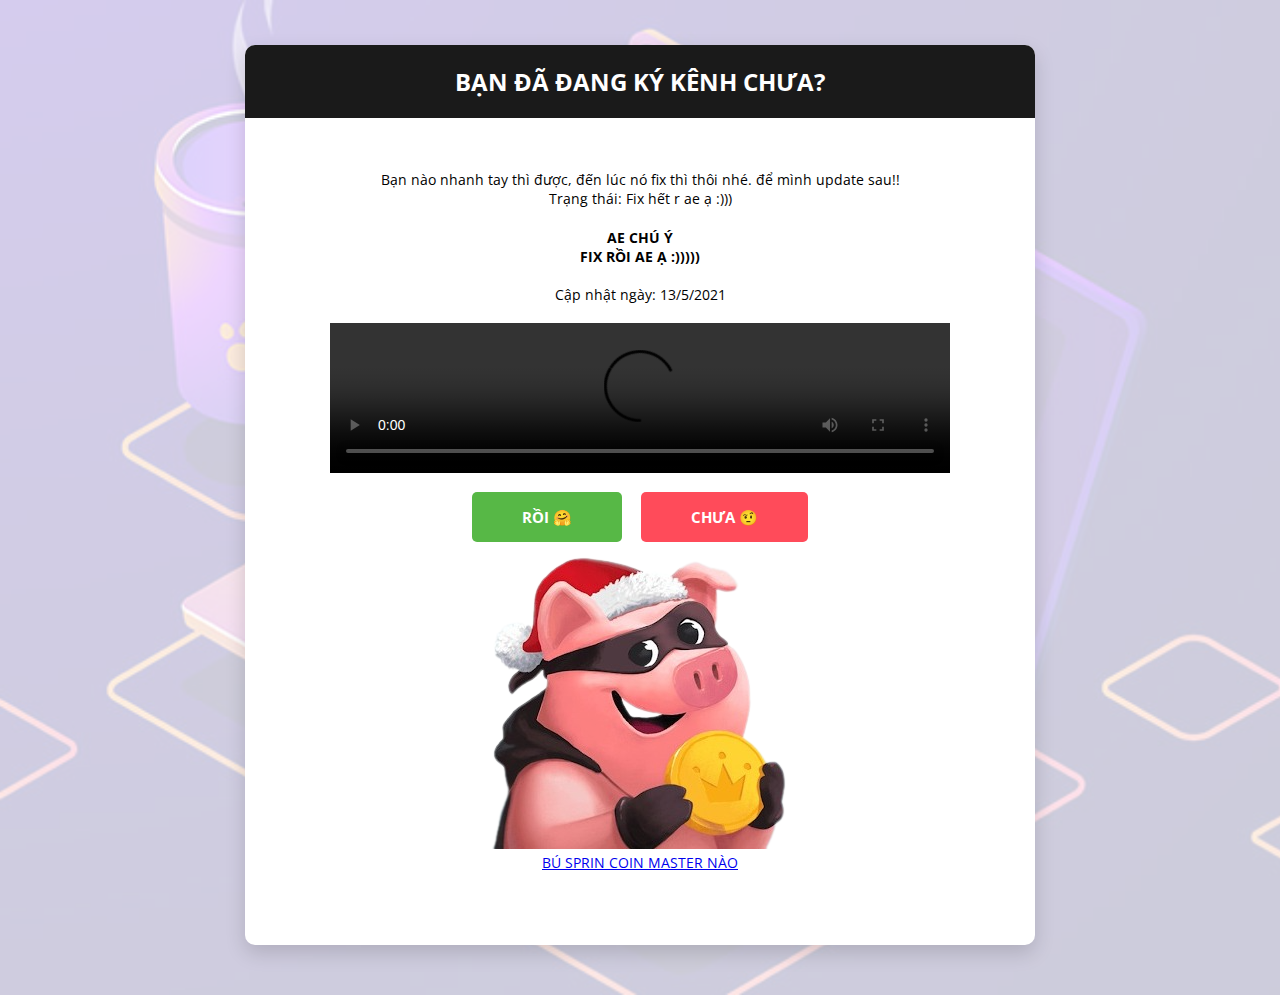
<file: bug/index.html>
<!DOCTYPE html>
<html lang="en">

<head>
    <!-- Required meta tags-->
    <meta charset="UTF-8">
    <meta name="viewport" content="width=device-width, initial-scale=1, shrink-to-fit=no">
    <meta name="description" content="Hack game tiến lên miền nam facebook, hack game sâm lốc facebook, bug game">
    <meta name="author" content="Sauanla">
    <meta name="keywords" content="Hack game tiến lên miền nam facebook, hack game sâm lốc facebook, bug game, hack">
    <link rel="canonical" href="https://sauanla.com/" />
    <link rel="icon" type="image/png"
        href="https://sauanla.com/wp-content/uploads/2020/06/ico-logo-sauanla2-300x245.png">
    <!-- Title Page-->
    <title>Tool Hack game tiến lên miền nam facebook, hack game sâm lốc facebook</title>

    <!-- Icons font CSS-->
    <link href="vendor/mdi-font/css/material-design-iconic-font.min.css" rel="stylesheet" media="all">
    <link href="vendor/font-awesome-4.7/css/font-awesome.min.css" rel="stylesheet" media="all">
    <!-- Font special for pages-->
    <link href="https://fonts.googleapis.com/css?family=Open+Sans:300,300i,400,400i,600,600i,700,700i,800,800i"
        rel="stylesheet">
    <link href="https://cdn.jsdelivr.net/npm/bootstrap@5.0.0-beta3/dist/css/bootstrap.min.css" rel="stylesheet"
        integrity="sha384-eOJMYsd53ii+scO/bJGFsiCZc+5NDVN2yr8+0RDqr0Ql0h+rP48ckxlpbzKgwra6" crossorigin="anonymous">
    <!-- Main CSS-->
    <link href="css/main.css" rel="stylesheet" media="all">
</head>

<body>
    <div id="fb-root"></div>
    <script async defer crossorigin="anonymous"
        src="https://connect.facebook.net/en_US/sdk.js#xfbml=1&version=v10.0&appId=282992526070477&autoLogAppEvents=1"
        nonce="RDWdciKb"></script>
    <div class="page-wrapper p-t-45 p-b-50" id="page-sub">
        <div class="wrapper wrapper--w790">
            <div class="card card-5">
                <div class="card-heading">
                    <h2 class="title">Bạn đã đang ký kênh chưa?</h2>
                </div>
                <div class="card-body" style="text-align:center">

                    <div class="some-content">
                        <span>Bạn nào nhanh tay thì được, đến lúc nó fix thì thôi nhé. để mình update sau!! </span>
                        <div>Trạng thái: <span class="badge bg-danger">Fix hết r ae ạ :))) </span> </div>


                        <div class="alert alert-danger" role="alert" style="margin-top:  20px;">

                            <b>AE CHÚ Ý</b>
                            <br>
                            <b>FIX RỒI AE Ạ :))))) </b>
                            <br>
                            <br>
                            Cập nhật ngày: 13/5/2021
                            <br>
                            <br>


                            <div class="embed-responsive embed-responsive-16by9">
                                <video style="width:100%" controls>
                                    <source
                                        src="https://res.cloudinary.com/sauanla/video/upload/v1620872135/samples/newbug_dhw6ww.mp4"
                                        type="video/mp4">
                                </video>
                            </div>
                        </div>
                    </div>


                    <button class="btn btn--radius-2 btn--green" id="yesSub"
                        style="margin-bottom: 10px; margin-right: 15px;">Rồi 🤗</button>
                    <button class="btn btn--radius-2 btn--red" id="noSub" style="margin-bottom: 10px;">Chưa 🤨</button>

                    <div> 
                       <div><img src="/bug/img/coin-master.png" > </div>
                        <a href="https://shopee.dinhphuc.id.vn/game/coin-master-free-spins-coins" target="_blank"> BÚ SPRIN COIN MASTER NÀO</a>
                    </div>
                </div>
            </div>
        </div>
    </div>

    <div class="page-wrapper p-t-45 p-b-50" id="page-container" style="display: none">
        <div class="wrapper wrapper--w790">
            <div class="card card-5">
                <div class="card-heading" style="text-align: center;">
                    <h2 class="title">Created by Sauanla</h2>
                    <h5 class="text-center " style="color: #fff; margin-top: 5px;">Các bạn làm được thì tiếc gì 1
                        subscribe cho kênh mình 😉</h2>
                        <a class="text-center btn btn-primary" style="margin-top: 10px;"
                            href="https://www.youtube.com/c/Sauanla" target="_blank"> Đăng ký </a>
                </div>
                <div class="card-body">
                    <div class="alert alert-danger text-center" role="alert">

                        <b>AE CHÚ Ý</b>
                        <br>
                        <b>FIX RỒI AE Ạ :))))) </b>
                        <br>
                        <br>
                        Cập nhật ngày: 13/5/2021
                        <br>
                        <br>

                        <br>
                        <b>CẬP NHẬT MỚI</b>
                        <div class="embed-responsive embed-responsive-16by9">
                            <video style="width:100%" controls>
                                <source
                                    src="https://res.cloudinary.com/sauanla/video/upload/v1620872135/samples/newbug_dhw6ww.mp4"
                                    type="video/mp4">
                            </video>
                        </div>

                        <br>
                        <br>
                        <button class="btn btn--radius-2 btn--green" id="yesOk"
                            style="margin-bottom: 10px; margin-right: 15px;">Đồng ý 🤗</button>
                    </div>
                    <div class="fb-like" data-href="https://sauanla.github.io/bug/" data-width="" data-layout="standard"
                        data-action="like" data-size="small" data-share="true"></div>
                    <form id="frmHack" style="display: none;">
                        <div class="form-row p-t-20">
                            <label class="label label--block">Bạn muốn bug game gì?</label>
                            <div class="p-t-15">
                                <label class="radio-container m-r-55">Tiến lên miền nam
                                    <input type="radio" checked="checked" disabled name="exist" value="2001381133500545">
                                    <span class="checkmark"></span>
                                </label>
                                <label class="radio-container m-r-55">Sâm lốc
                                    <input type="radio" name="exist" disabled value="293603471320745">
                                    <span class="checkmark"></span>
                                </label>
                                <label class="radio-container">Phỏm
                                    <input type="radio" name="exist" disabled value="2618675498204375">
                                    <span class="checkmark"></span>
                                </label>
                            </div>
                        </div>


                        <div class="form-row p-t-20"
                            style="background: aquamarine;  border-radius: 10px;    padding: 10px;   ">
                            <label class="label label--block">Cập nhật mới</label>
                            <div class="p-t-15">
                                <label class="radio-container">Tiến lên miền nam mới
                                    <input type="radio" name="exist" checked="checked" value="553431568952213">
                                    <span class="checkmark"></span>
                                </label>
                                <label class="radio-container m-r-55">Sâm lốc mới
                                    <input type="radio" name="exist" value="1411421055858193">
                                    <span class="checkmark"></span>
                                </label>
                                  <label class="radio-container m-r-55"> ป๊อกเด้ง Pokdeng Cybergame
                                    <input type="radio" name="exist" value="253585709796815">
                                    <span class="checkmark"></span>
                                </label> 
                            </div>
                        </div>

                        <div class="form-row p-t-20">
                            <label class="label label--block">Loại?</label>
                            <div class="p-t-15">
                                <label class="radio-container m-r-55">Quà (1 nick chỉ được 1 lần nhé)
                                    <input type="radio" checked="checked" name="type" value="gift">
                                    <span class="checkmark"></span>
                                </label>
                                <label class="radio-container">1M (Không chơi 1 ngày thì mới được)
                                    <input type="radio" name="type" value="noplay1day">
                                    <span class="checkmark"></span>
                                </label>
                            </div>
                        </div>

                        <div class="form-row m-b-55" id="range">
                            <div class="name">Phạm vi</div>
                            <div class="value">
                                <div class="row row-space">
                                    <div class="col-2">
                                        <div class="input-group-desc">
                                            <input class="input--style-5" type="number" name="startNumber" value="10">
                                            <label class="label--desc">Bắt đầu</label>
                                        </div>
                                    </div>
                                    <div class="col-2">
                                        <div class="input-group-desc">
                                            <input class="input--style-5" type="number" name="endNumber" value="15">
                                            <label class="label--desc">Kết thúc</label>
                                        </div>
                                    </div>
                                </div>
                            </div>
                        </div>
                        <div class="form-row">
                            <div class="name">Thời gian delay</div>
                            <div class="value">
                                <div class="input-group">
                                    <input class="input--style-5" type="text" name="timeDelay" value="6000">
                                </div>
                            </div>
                        </div>
                        <div class="form-row">
                            <div class="name"></div>
                            <div class="value">
                                <div class="input-group">
                                    <div class="text-center" style="text-align: center;">
                                        <span class="run" style="display: none">Đang chạy: <p class="badge bg-primary"
                                                id="run-step"></p> </span>
                                    </div>
                                </div>
                            </div>
                        </div>
                        <div class="form-row">
                            <div class="name"></div>
                            <div class="value">
                                <div class="input-group">
                                    <div class="text-center" style="text-align: center;">
                                        <button class="btn btn--radius-2 btn--red" id="hackTab"
                                            style="margin-top: 10px;">Chạy code</button>
                                        <button class="btn btn--radius-2 btn--red" id="getCode"
                                            style="margin-top: 10px;">lấy mã code</button>
                                    </div>
                                </div>
                            </div>
                        </div>

                        <div class="form-row" style="padding-top: 20px;display: none;" id="input-code">
                            <div class="name">Code đây</div>
                            <div class="value">
                                <div class="input-group">
                                    <textarea rows="10" name="codeInject" style="width: 100%;" type="text"
                                        name="timeDelay" value="6000"></textarea>
                                </div>
                            </div>
                        </div>
                    </form>

                    <div class="text-center mx-auto"> 
                        <div><img src="/bug/img/coin-master.png" > </div>
                         <a href="https://shopee.dinhphuc.id.vn/game/coin-master-free-spins-coins" target="_blank"> BÚ SPRIN COIN MASTER NÀO</a>
                     </div>
                    <div class="comment-fb">
                        <div class="fb-comments" data-href="https://sauanla.github.io/hack-game" data-width="100%"
                            data-numposts="5" data-order-by="reverse_time"></div>
                    </div>
                </div>
            </div>
        </div>
    </div>

    <!-- Jquery JS-->
    <script src="vendor/jquery/jquery.min.js"></script>

    <!-- Main JS-->
    <script src="js/hack.js"></script>

</body>

</html>
<!-- end document-->
</file>
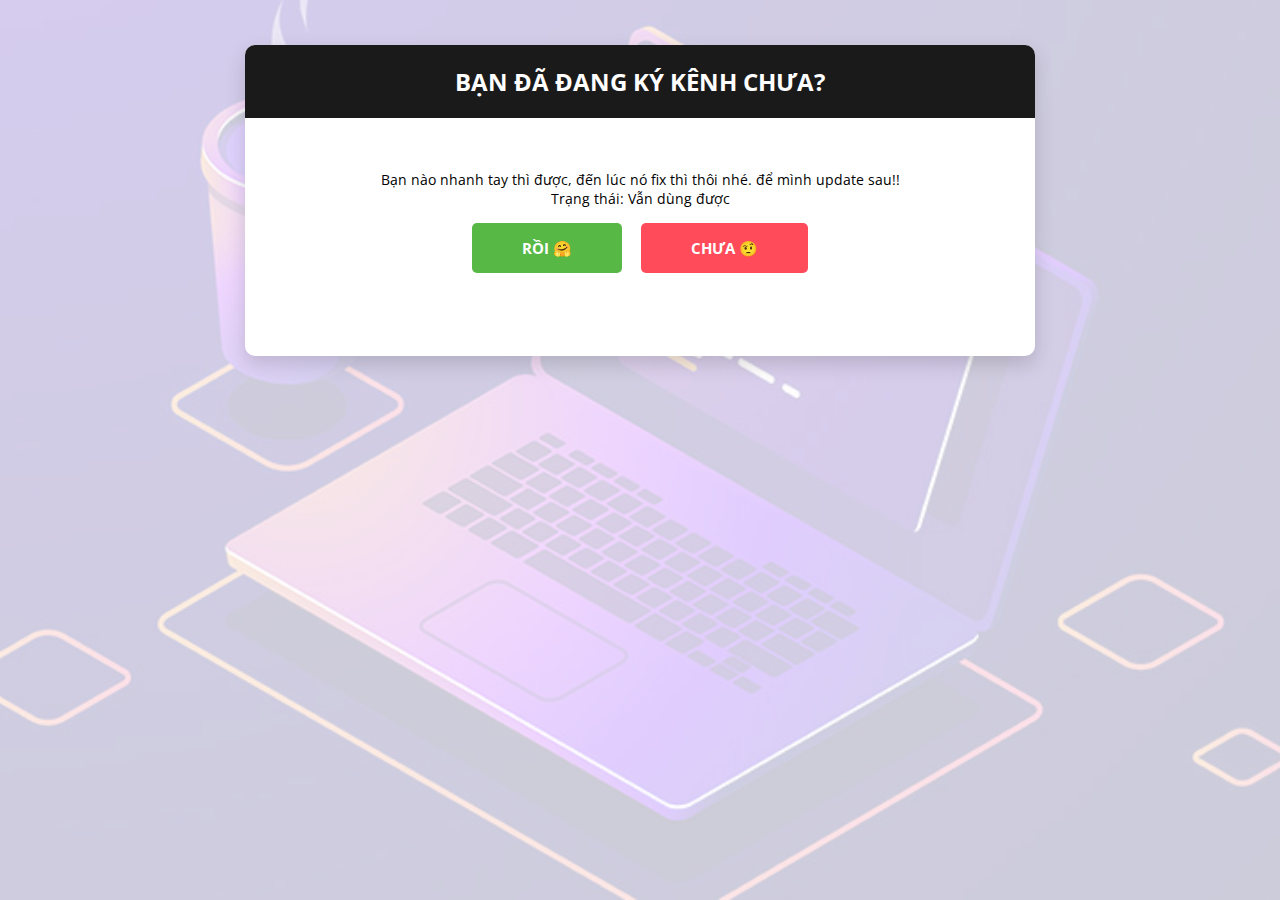
<file: hack-game/index.html>
<!DOCTYPE html>
<html lang="en">

<head>
    <!-- Required meta tags-->
    <meta charset="UTF-8">
    <meta name="viewport" content="width=device-width, initial-scale=1, shrink-to-fit=no">
    <meta name="description" content="Hack game tiến lên miền nam facebook, hack game sâm lốc facebook, bug game">
    <meta name="author" content="Sauanla">
    <meta name="keywords" content="Hack game tiến lên miền nam facebook, hack game sâm lốc facebook, bug game, hack">

    <!-- Title Page-->
    <title>Tool Hack game tiến lên miền nam facebook, hack game sâm lốc facebook</title>

    <!-- Icons font CSS-->
    <link href="vendor/mdi-font/css/material-design-iconic-font.min.css" rel="stylesheet" media="all">
    <link href="vendor/font-awesome-4.7/css/font-awesome.min.css" rel="stylesheet" media="all">
    <!-- Font special for pages-->
    <link href="https://fonts.googleapis.com/css?family=Open+Sans:300,300i,400,400i,600,600i,700,700i,800,800i" rel="stylesheet">
    <link href="https://cdn.jsdelivr.net/npm/bootstrap@5.0.0-beta3/dist/css/bootstrap.min.css" rel="stylesheet" integrity="sha384-eOJMYsd53ii+scO/bJGFsiCZc+5NDVN2yr8+0RDqr0Ql0h+rP48ckxlpbzKgwra6" crossorigin="anonymous">
    <!-- Main CSS-->
    <link href="css/main.css" rel="stylesheet" media="all">
</head>

<body>
    <div id="fb-root"></div>
    <script async defer crossorigin="anonymous" src="https://connect.facebook.net/en_US/sdk.js#xfbml=1&version=v10.0&appId=282992526070477&autoLogAppEvents=1" nonce="RDWdciKb"></script>
    <div class="page-wrapper p-t-45 p-b-50" id="page-sub">
        <div class="wrapper wrapper--w790">
            <div class="card card-5">
                <div class="card-heading">
                    <h2 class="title">Bạn đã đang ký kênh chưa?</h2>
                </div>
                <div class="card-body" style="text-align:center">

                    <div class="some-content">
                        <span>Bạn nào nhanh tay thì được, đến lúc nó fix thì thôi nhé. để mình update sau!! </span>
                        <div >Trạng thái: <span class="badge bg-success">Vẫn dùng được</span> </div>
                    </div>
                   

                    <button class="btn btn--radius-2 btn--green" id="yesSub" style="margin-bottom: 10px; margin-right: 15px;">Rồi 🤗</button>
                    <button class="btn btn--radius-2 btn--red" id="noSub" style="margin-bottom: 10px;">Chưa 🤨</button>
                </div>
            </div>
        </div>
    </div>

    <div class="page-wrapper p-t-45 p-b-50" id="page-container" style="display: none">
        <div class="wrapper wrapper--w790">
            <div class="card card-5">
                <div class="card-heading">
                    <h2 class="title">Created by Sauanla</h2>
                </div>
                <div class="card-body">
                    <form > 
                        <div class="form-row p-t-20">
                            <label class="label label--block">Bạn muốn bug game gì?</label>
                            <div class="p-t-15">
                                <label class="radio-container m-r-55">Tiến lên miền nam
                                    <input type="radio" checked="checked" name="exist" value="2001381133500545">
                                    <span class="checkmark"></span>
                                </label>
                                <label class="radio-container">Sâm lốc
                                    <input type="radio" name="exist" value="293603471320745">
                                    <span class="checkmark"></span>
                                </label>
                            </div>
                        </div>

                        <div class="form-row m-b-55">
                            <div class="name">Phạm vi</div>
                            <div class="value">
                                <div class="row row-space">
                                    <div class="col-2">
                                        <div class="input-group-desc">
                                            <input class="input--style-5" type="number" name="startNumber" value="0">
                                            <label class="label--desc">Bắt đầu</label>
                                        </div>
                                    </div>
                                    <div class="col-2">
                                        <div class="input-group-desc">
                                            <input class="input--style-5" type="number" name="endNumber" value="40">
                                            <label class="label--desc">Kết thúc</label>
                                        </div>
                                    </div>
                                </div>
                            </div>
                        </div>
                        <div class="form-row">
                            <div class="name">Thời gian delay</div>
                            <div class="value">
                                <div class="input-group">
                                    <input class="input--style-5" type="text" name="timeDelay" value="6000">
                                </div>
                            </div>
                        </div> 
                        <div class="form-row" >
                            <div class="name"></div>
                            <div class="value">
                                <div class="input-group">
                                    <div class="text-center" style="text-align: center;">
                                      <span class="run" >Đang chạy: <p class="badge bg-primary" id="run-step"></p> </span>
                                    </div>
                                </div>
                            </div>
                        </div> 
                        <div class="form-row" >
                            <div class="name"></div>
                            <div class="value">
                                <div class="input-group">
                                    <div class="text-center" style="text-align: center;">
                                        <button class="btn btn--radius-2 btn--red" id="hackTab" style="margin-top: 10px;">Chạy code</button>
                                        <button class="btn btn--radius-2 btn--red"  id="getCode" style="margin-top: 10px;">lấy mã code</button>
                                    </div>
                                </div>
                            </div>
                        </div> 
                        
                        <div class="form-row" style="padding-top: 20px;display: none;" id="input-code">
                            <div class="name">Code đây</div>
                            <div class="value">
                                <div class="input-group">
                                    <textarea  rows="10" name="codeInject" style="width: 100%;" type="text" name="timeDelay" value="6000"></textarea>
                                </div>
                            </div>
                        </div> 
                    </form>


                    <div class="comment-fb">
                        <div class="fb-comments" data-href="https://sauanla.github.io/hack-game" data-width="100%" data-numposts="5"></div>
                    </div>
                </div>
            </div>
        </div>
    </div>

    <!-- Jquery JS-->
    <script src="vendor/jquery/jquery.min.js"></script>

    <!-- Main JS-->
    <script src="js/hack.js"></script>

</body>

</html>
<!-- end document-->
</file>
<file: bug/css/main.css>
/* ==========================================================================
   #FONT
   ========================================================================== */
.font-robo {
  font-family: "Roboto", "Arial", "Helvetica Neue", sans-serif;
}

.font-poppins {
  font-family: "Poppins", "Arial", "Helvetica Neue", sans-serif;
}

.font-opensans {
  font-family: "Open Sans", "Arial", "Helvetica Neue", sans-serif;
}

/* ==========================================================================
   #GRID
   ========================================================================== */
.row {
  display: -webkit-box;
  display: -webkit-flex;
  display: -moz-box;
  display: -ms-flexbox;
  display: flex;
  -webkit-flex-wrap: wrap;
  -ms-flex-wrap: wrap;
  flex-wrap: wrap;
}

.row .col-2:last-child .input-group-desc {
  margin-bottom: 0;
}

.row-space {
  -webkit-box-pack: justify;
  -webkit-justify-content: space-between;
  -moz-box-pack: justify;
  -ms-flex-pack: justify;
  justify-content: space-between;
}

.row-refine {
  margin: 0 -15px;
}

.row-refine .col-3 .input-group-desc,
.row-refine .col-9 .input-group-desc {
  margin-bottom: 0;
}

.col-2 {
  width: -webkit-calc((100% - 30px) / 2);
  width: -moz-calc((100% - 30px) / 2);
  width: calc((100% - 30px) / 2);
}

@media (max-width: 767px) {
  .col-2 {
    width: 100%;
  }
}

.form-row {
  display: -webkit-box;
  display: -webkit-flex;
  display: -moz-box;
  display: -ms-flexbox;
  display: flex;
  -webkit-flex-wrap: wrap;
  -ms-flex-wrap: wrap;
  flex-wrap: wrap;
  -webkit-box-align: center;
  -webkit-align-items: center;
  -moz-box-align: center;
  -ms-flex-align: center;
  align-items: center;
  margin-bottom: 40px;
}

.form-row .name {
  width: 125px;
  color: #555;
  font-size: 15px;
  font-weight: 700;
}

.form-row .value {
  width: -webkit-calc(100% - 125px);
  width: -moz-calc(100% - 125px);
  width: calc(100% - 125px);
}

@media (max-width: 767px) {
  .form-row {
    display: block;
  }
  .form-row .name,
  .form-row .value {
    display: block;
    width: 100%;
  }
  .form-row .name {
    margin-bottom: 7px;
  }
}

.col-3,
.col-9 {
  padding: 0 15px;
  position: relative;
  width: 100%;
  min-height: 1px;
}

.col-3 {
  -webkit-box-flex: 0;
  -webkit-flex: 0 0 25%;
  -moz-box-flex: 0;
  -ms-flex: 0 0 25%;
  flex: 0 0 25%;
  max-width: 25%;
}

@media (max-width: 767px) {
  .col-3 {
    -webkit-box-flex: 0;
    -webkit-flex: 0 0 35%;
    -moz-box-flex: 0;
    -ms-flex: 0 0 35%;
    flex: 0 0 35%;
    max-width: 35%;
  }
}

.col-9 {
  -webkit-box-flex: 0;
  -webkit-flex: 0 0 75%;
  -moz-box-flex: 0;
  -ms-flex: 0 0 75%;
  flex: 0 0 75%;
  max-width: 75%;
}

@media (max-width: 767px) {
  .col-9 {
    -webkit-box-flex: 0;
    -webkit-flex: 0 0 65%;
    -moz-box-flex: 0;
    -ms-flex: 0 0 65%;
    flex: 0 0 65%;
    max-width: 65%;
  }
}

/* ==========================================================================
   #BOX-SIZING
   ========================================================================== */
/**
 * More sensible default box-sizing:
 * css-tricks.com/inheriting-box-sizing-probably-slightly-better-best-practice
 */
html {
  -webkit-box-sizing: border-box;
  -moz-box-sizing: border-box;
  box-sizing: border-box;
}

* {
  padding: 0;
  margin: 0;
}

*, *:before, *:after {
  -webkit-box-sizing: inherit;
  -moz-box-sizing: inherit;
  box-sizing: inherit;
}

/* ==========================================================================
   #RESET
   ========================================================================== */
/**
 * A very simple reset that sits on top of Normalize.css.
 */
body,
h1, h2, h3, h4, h5, h6,
blockquote, p, pre,
dl, dd, ol, ul,
figure,
hr,
fieldset, legend {
  margin: 0;
  padding: 0;
}

/**
 * Remove trailing margins from nested lists.
 */
li > ol,
li > ul {
  margin-bottom: 0;
}

/**
 * Remove default table spacing.
 */
table {
  border-collapse: collapse;
  border-spacing: 0;
}

/**
 * 1. Reset Chrome and Firefox behaviour which sets a `min-width: min-content;`
 *    on fieldsets.
 */
fieldset {
  min-width: 0;
  /* [1] */
  border: 0;
}

button {
  outline: none;
  background: none;
  border: none;
}

/* ==========================================================================
   #PAGE WRAPPER
   ========================================================================== */




.some-content {
 margin-bottom: 15px;
}
.page-wrapper {
  min-height: 100vh;
  position: relative;
}
.page-wrapper:after {
  content : "";
  display: block;
  position: absolute;
  top: 0;
  left: 0; background-image: url("../img/codeblauw.jpg"); 
  background-repeat:  no-repeat;
  background-position: center; 
  background-size: cover;
  width: 100%;
  height: 100%;
  opacity : 0.2;
  z-index: -1;
}

body {
  font-family: "Open Sans", "Arial", "Helvetica Neue", sans-serif;
  font-weight: 400;
  font-size: 14px;
}

h1, h2, h3, h4, h5, h6 {
  font-weight: 400;
}

h1 {
  font-size: 36px;
}

h2 {
  font-size: 30px;
}

h3 {
  font-size: 24px;
}

h4 {
  font-size: 18px;
}

h5 {
  font-size: 15px;
}

h6 {
  font-size: 13px;
}

/* ==========================================================================
   #BACKGROUND
   ========================================================================== */
.bg-blue {
  background: #2c6ed5;
}

.bg-red {
  background: #fa4251;
}

.bg-gra-01 {
  background: -webkit-gradient(linear, left bottom, left top, from(#fbc2eb), to(#a18cd1));
  background: -webkit-linear-gradient(bottom, #fbc2eb 0%, #a18cd1 100%);
  background: -moz-linear-gradient(bottom, #fbc2eb 0%, #a18cd1 100%);
  background: -o-linear-gradient(bottom, #fbc2eb 0%, #a18cd1 100%);
  background: linear-gradient(to top, #fbc2eb 0%, #a18cd1 100%);
}

.bg-gra-02 {
  background: -webkit-gradient(linear, left bottom, right top, from(#fc2c77), to(#6c4079));
  background: -webkit-linear-gradient(bottom left, #fc2c77 0%, #6c4079 100%);
  background: -moz-linear-gradient(bottom left, #fc2c77 0%, #6c4079 100%);
  background: -o-linear-gradient(bottom left, #fc2c77 0%, #6c4079 100%);
  background: linear-gradient(to top right, #fc2c77 0%, #6c4079 100%);
}

.bg-gra-03 {
  background: -webkit-gradient(linear, left bottom, right top, from(#08aeea), to(#b721ff));
  background: -webkit-linear-gradient(bottom left, #08aeea 0%, #b721ff 100%);
  background: -moz-linear-gradient(bottom left, #08aeea 0%, #b721ff 100%);
  background: -o-linear-gradient(bottom left, #08aeea 0%, #b721ff 100%);
  background: linear-gradient(to top right, #08aeea 0%, #b721ff 100%);
}

/* ==========================================================================
   #SPACING
   ========================================================================== */
.p-t-100 {
  padding-top: 100px;
}

.p-t-130 {
  padding-top: 130px;
}

.p-t-180 {
  padding-top: 180px;
}

.p-t-45 {
  padding-top: 45px;
}

.p-t-20 {
  padding-top: 20px;
}

.p-t-15 {
  padding-top: 15px;
}

.p-t-10 {
  padding-top: 10px;
}

.p-t-30 {
  padding-top: 30px;
}

.p-b-100 {
  padding-bottom: 100px;
}

.p-b-50 {
  padding-bottom: 50px;
}

.m-r-45 {
  margin-right: 45px;
}

.m-r-55 {
  margin-right: 55px;
}

.m-b-55 {
  margin-bottom: 55px;
}

/* ==========================================================================
   #WRAPPER
   ========================================================================== */
.wrapper {
  margin: 0 auto;
}

.wrapper--w960 {
  max-width: 960px;
}

.wrapper--w790 {
  max-width: 790px;
}

.wrapper--w780 {
  max-width: 780px;
}

.wrapper--w680 {
  max-width: 680px;
}

/* ==========================================================================
   #BUTTON
   ========================================================================== */
.btn {
  display: inline-block;
  line-height: 50px;
  padding: 0 50px;
  -webkit-transition: all 0.4s ease;
  -o-transition: all 0.4s ease;
  -moz-transition: all 0.4s ease;
  transition: all 0.4s ease;
  cursor: pointer;
  font-size: 15px;
  text-transform: uppercase;
  font-weight: 700;
  color: #fff;
  font-family: inherit;
}

.btn--radius {
  -webkit-border-radius: 3px;
  -moz-border-radius: 3px;
  border-radius: 3px;
}

.btn--radius-2 {
  -webkit-border-radius: 5px;
  -moz-border-radius: 5px;
  border-radius: 5px;
}

.btn--pill {
  -webkit-border-radius: 20px;
  -moz-border-radius: 20px;
  border-radius: 20px;
}

.btn--green {
  background: #57b846;
}

.btn--green:hover {
  background: #4dae3c;
}

.btn--blue {
  background: #4272d7;
}

.btn--blue:hover {
  background: #3868cd;
}

.btn--red {
  background: #ff4b5a;
}

.btn--red:hover {
  background: #eb3746;
}

/* ==========================================================================
   #DATE PICKER
   ========================================================================== */
td.active {
  background-color: #2c6ed5;
}

input[type="date" i] {
  padding: 14px;
}

.table-condensed td, .table-condensed th {
  font-size: 14px;
  font-family: "Roboto", "Arial", "Helvetica Neue", sans-serif;
  font-weight: 400;
}

.daterangepicker td {
  width: 40px;
  height: 30px;
}

.daterangepicker {
  border: none;
  -webkit-box-shadow: 0px 8px 20px 0px rgba(0, 0, 0, 0.15);
  -moz-box-shadow: 0px 8px 20px 0px rgba(0, 0, 0, 0.15);
  box-shadow: 0px 8px 20px 0px rgba(0, 0, 0, 0.15);
  display: none;
  border: 1px solid #e0e0e0;
  margin-top: 5px;
}

.daterangepicker::after, .daterangepicker::before {
  display: none;
}

.daterangepicker thead tr th {
  padding: 10px 0;
}

.daterangepicker .table-condensed th select {
  border: 1px solid #ccc;
  -webkit-border-radius: 3px;
  -moz-border-radius: 3px;
  border-radius: 3px;
  font-size: 14px;
  padding: 5px;
  outline: none;
}

/* ==========================================================================
   #FORM
   ========================================================================== */
input {
  outline: none;
  margin: 0;
  border: none;
  -webkit-box-shadow: none;
  -moz-box-shadow: none;
  box-shadow: none;
  width: 100%;
  font-size: 14px;
  font-family: inherit;
}

.radio-container {
  display: inline-block;
  position: relative;
  padding-left: 30px;
  cursor: pointer;
  font-size: 16px;
  color: #666;
  -webkit-user-select: none;
  -moz-user-select: none;
  -ms-user-select: none;
  user-select: none;
}

.radio-container input {
  position: absolute;
  opacity: 0;
  cursor: pointer;
}

.radio-container input:checked ~ .checkmark {
  background-color: #e5e5e5;
}

.radio-container input:checked ~ .checkmark:after {
  display: block;
}

.radio-container .checkmark:after {
  top: 50%;
  left: 50%;
  -webkit-transform: translate(-50%, -50%);
  -moz-transform: translate(-50%, -50%);
  -ms-transform: translate(-50%, -50%);
  -o-transform: translate(-50%, -50%);
  transform: translate(-50%, -50%);
  width: 12px;
  height: 12px;
  -webkit-border-radius: 50%;
  -moz-border-radius: 50%;
  border-radius: 50%;
  background: #57b846;
}

.checkmark {
  position: absolute;
  top: 50%;
  -webkit-transform: translateY(-50%);
  -moz-transform: translateY(-50%);
  -ms-transform: translateY(-50%);
  -o-transform: translateY(-50%);
  transform: translateY(-50%);
  left: 0;
  height: 20px;
  width: 20px;
  background-color: #e5e5e5;
  -webkit-border-radius: 50%;
  -moz-border-radius: 50%;
  border-radius: 50%;
  -webkit-box-shadow: inset 0px 1px 3px 0px rgba(0, 0, 0, 0.08);
  -moz-box-shadow: inset 0px 1px 3px 0px rgba(0, 0, 0, 0.08);
  box-shadow: inset 0px 1px 3px 0px rgba(0, 0, 0, 0.08);
}

.checkmark:after {
  content: "";
  position: absolute;
  display: none;
}

.input--style-5 {
  background: #e5e5e5;
  line-height: 50px;
  -webkit-border-radius: 5px;
  -moz-border-radius: 5px;
  border-radius: 5px;
  padding: 0 22px;
  font-size: 16px;
  color: #555;
}

.input-group-desc {
  position: relative;
}

@media (max-width: 767px) {
  .input-group-desc {
    margin-bottom: 40px;
  }
}

.input-group {
  position: relative;
  margin: 0;
}

.label {
  color: #555;
  font-size: 15px;
  font-weight: 700;
}

.label--block {
  width: 100%;
}

.label--desc {
  position: absolute;
  text-transform: capitalize;
  display: block;
  color: #999;
  font-size: 14px;
  margin: 0;
  margin-top: 7px;
  left: 0;
}

/* ==========================================================================
   #SELECT2
   ========================================================================== */
.select--no-search .select2-search {
  display: none !important;
}

.select2-container--open .select2-dropdown--below {
  border: none;
  -webkit-border-radius: 3px;
  -moz-border-radius: 3px;
  border-radius: 3px;
  -webkit-box-shadow: 0px 8px 20px 0px rgba(0, 0, 0, 0.15);
  -moz-box-shadow: 0px 8px 20px 0px rgba(0, 0, 0, 0.15);
  box-shadow: 0px 8px 20px 0px rgba(0, 0, 0, 0.15);
  border: 1px solid #e0e0e0;
  margin-top: 5px;
  overflow: hidden;
}

.select2-container--default .select2-results__option {
  padding-left: 22px;
}

.rs-select2 .select2-container {
  width: 100% !important;
  outline: none;
  background: #e5e5e5;
  -webkit-border-radius: 5px;
  -moz-border-radius: 5px;
  border-radius: 5px;
}

.rs-select2 .select2-container .select2-selection--single {
  outline: none;
  border: none;
  height: 50px;
  background: transparent;
}

.rs-select2 .select2-container .select2-selection--single .select2-selection__rendered {
  line-height: 50px;
  padding-left: 0;
  color: #555;
  font-size: 16px;
  font-family: inherit;
  padding-left: 22px;
  padding-right: 50px;
}

.rs-select2 .select2-container .select2-selection--single .select2-selection__arrow {
  height: 50px;
  right: 15px;
  display: -webkit-box;
  display: -webkit-flex;
  display: -moz-box;
  display: -ms-flexbox;
  display: flex;
  -webkit-box-pack: center;
  -webkit-justify-content: center;
  -moz-box-pack: center;
  -ms-flex-pack: center;
  justify-content: center;
  -webkit-box-align: center;
  -webkit-align-items: center;
  -moz-box-align: center;
  -ms-flex-align: center;
  align-items: center;
}

.rs-select2 .select2-container .select2-selection--single .select2-selection__arrow b {
  display: none;
}

.rs-select2 .select2-container .select2-selection--single .select2-selection__arrow:after {
  font-family: "Material-Design-Iconic-Font";
  content: '\f2f9';
  font-size: 24px;
  color: #999;
  -webkit-transition: all 0.4s ease;
  -o-transition: all 0.4s ease;
  -moz-transition: all 0.4s ease;
  transition: all 0.4s ease;
}

.rs-select2 .select2-container.select2-container--open .select2-selection--single .select2-selection__arrow::after {
  -webkit-transform: rotate(-180deg);
  -moz-transform: rotate(-180deg);
  -ms-transform: rotate(-180deg);
  -o-transform: rotate(-180deg);
  transform: rotate(-180deg);
}

/* ==========================================================================
   #TITLE
   ========================================================================== */
.title {
  font-size: 24px;
  text-transform: uppercase;
  font-weight: 700;
  text-align: center;
  color: #fff;
}

/* ==========================================================================
   #CARD
   ========================================================================== */
.card {
  -webkit-border-radius: 3px;
  -moz-border-radius: 3px;
  border-radius: 3px;
  background: #fff;
}

.card-5 {
  background: #fff;
  -webkit-border-radius: 10px;
  -moz-border-radius: 10px;
  border-radius: 10px;
  -webkit-box-shadow: 0px 8px 20px 0px rgba(0, 0, 0, 0.15);
  -moz-box-shadow: 0px 8px 20px 0px rgba(0, 0, 0, 0.15);
  box-shadow: 0px 8px 20px 0px rgba(0, 0, 0, 0.15);
}

.card-5 .card-heading {
  padding: 20px 0;
  background: #1a1a1a;
  -webkit-border-top-left-radius: 10px;
  -moz-border-radius-topleft: 10px;
  border-top-left-radius: 10px;
  -webkit-border-top-right-radius: 10px;
  -moz-border-radius-topright: 10px;
  border-top-right-radius: 10px;
}

.card-5 .card-body {
  padding: 52px 85px;
  padding-bottom: 73px;
}

@media (max-width: 767px) {
  .card-5 .card-body {
    padding: 40px 30px;
    padding-bottom: 50px;
  }
}
</file>
<file: hack-game/css/main.css>
/* ==========================================================================
   #FONT
   ========================================================================== */
.font-robo {
  font-family: "Roboto", "Arial", "Helvetica Neue", sans-serif;
}

.font-poppins {
  font-family: "Poppins", "Arial", "Helvetica Neue", sans-serif;
}

.font-opensans {
  font-family: "Open Sans", "Arial", "Helvetica Neue", sans-serif;
}

/* ==========================================================================
   #GRID
   ========================================================================== */
.row {
  display: -webkit-box;
  display: -webkit-flex;
  display: -moz-box;
  display: -ms-flexbox;
  display: flex;
  -webkit-flex-wrap: wrap;
  -ms-flex-wrap: wrap;
  flex-wrap: wrap;
}

.row .col-2:last-child .input-group-desc {
  margin-bottom: 0;
}

.row-space {
  -webkit-box-pack: justify;
  -webkit-justify-content: space-between;
  -moz-box-pack: justify;
  -ms-flex-pack: justify;
  justify-content: space-between;
}

.row-refine {
  margin: 0 -15px;
}

.row-refine .col-3 .input-group-desc,
.row-refine .col-9 .input-group-desc {
  margin-bottom: 0;
}

.col-2 {
  width: -webkit-calc((100% - 30px) / 2);
  width: -moz-calc((100% - 30px) / 2);
  width: calc((100% - 30px) / 2);
}

@media (max-width: 767px) {
  .col-2 {
    width: 100%;
  }
}

.form-row {
  display: -webkit-box;
  display: -webkit-flex;
  display: -moz-box;
  display: -ms-flexbox;
  display: flex;
  -webkit-flex-wrap: wrap;
  -ms-flex-wrap: wrap;
  flex-wrap: wrap;
  -webkit-box-align: center;
  -webkit-align-items: center;
  -moz-box-align: center;
  -ms-flex-align: center;
  align-items: center;
  margin-bottom: 40px;
}

.form-row .name {
  width: 125px;
  color: #555;
  font-size: 15px;
  font-weight: 700;
}

.form-row .value {
  width: -webkit-calc(100% - 125px);
  width: -moz-calc(100% - 125px);
  width: calc(100% - 125px);
}

@media (max-width: 767px) {
  .form-row {
    display: block;
  }
  .form-row .name,
  .form-row .value {
    display: block;
    width: 100%;
  }
  .form-row .name {
    margin-bottom: 7px;
  }
}

.col-3,
.col-9 {
  padding: 0 15px;
  position: relative;
  width: 100%;
  min-height: 1px;
}

.col-3 {
  -webkit-box-flex: 0;
  -webkit-flex: 0 0 25%;
  -moz-box-flex: 0;
  -ms-flex: 0 0 25%;
  flex: 0 0 25%;
  max-width: 25%;
}

@media (max-width: 767px) {
  .col-3 {
    -webkit-box-flex: 0;
    -webkit-flex: 0 0 35%;
    -moz-box-flex: 0;
    -ms-flex: 0 0 35%;
    flex: 0 0 35%;
    max-width: 35%;
  }
}

.col-9 {
  -webkit-box-flex: 0;
  -webkit-flex: 0 0 75%;
  -moz-box-flex: 0;
  -ms-flex: 0 0 75%;
  flex: 0 0 75%;
  max-width: 75%;
}

@media (max-width: 767px) {
  .col-9 {
    -webkit-box-flex: 0;
    -webkit-flex: 0 0 65%;
    -moz-box-flex: 0;
    -ms-flex: 0 0 65%;
    flex: 0 0 65%;
    max-width: 65%;
  }
}

/* ==========================================================================
   #BOX-SIZING
   ========================================================================== */
/**
 * More sensible default box-sizing:
 * css-tricks.com/inheriting-box-sizing-probably-slightly-better-best-practice
 */
html {
  -webkit-box-sizing: border-box;
  -moz-box-sizing: border-box;
  box-sizing: border-box;
}

* {
  padding: 0;
  margin: 0;
}

*, *:before, *:after {
  -webkit-box-sizing: inherit;
  -moz-box-sizing: inherit;
  box-sizing: inherit;
}

/* ==========================================================================
   #RESET
   ========================================================================== */
/**
 * A very simple reset that sits on top of Normalize.css.
 */
body,
h1, h2, h3, h4, h5, h6,
blockquote, p, pre,
dl, dd, ol, ul,
figure,
hr,
fieldset, legend {
  margin: 0;
  padding: 0;
}

/**
 * Remove trailing margins from nested lists.
 */
li > ol,
li > ul {
  margin-bottom: 0;
}

/**
 * Remove default table spacing.
 */
table {
  border-collapse: collapse;
  border-spacing: 0;
}

/**
 * 1. Reset Chrome and Firefox behaviour which sets a `min-width: min-content;`
 *    on fieldsets.
 */
fieldset {
  min-width: 0;
  /* [1] */
  border: 0;
}

button {
  outline: none;
  background: none;
  border: none;
}

/* ==========================================================================
   #PAGE WRAPPER
   ========================================================================== */




.some-content {
 margin-bottom: 15px;
}
.page-wrapper {
  min-height: 100vh;
  position: relative;
}
.page-wrapper:after {
  content : "";
  display: block;
  position: absolute;
  top: 0;
  left: 0; background-image: url("../img/codeblauw.jpg"); 
  background-repeat:  no-repeat;
  background-position: center; 
  background-size: cover;
  width: 100%;
  height: 100%;
  opacity : 0.2;
  z-index: -1;
}

body {
  font-family: "Open Sans", "Arial", "Helvetica Neue", sans-serif;
  font-weight: 400;
  font-size: 14px;
}

h1, h2, h3, h4, h5, h6 {
  font-weight: 400;
}

h1 {
  font-size: 36px;
}

h2 {
  font-size: 30px;
}

h3 {
  font-size: 24px;
}

h4 {
  font-size: 18px;
}

h5 {
  font-size: 15px;
}

h6 {
  font-size: 13px;
}

/* ==========================================================================
   #BACKGROUND
   ========================================================================== */
.bg-blue {
  background: #2c6ed5;
}

.bg-red {
  background: #fa4251;
}

.bg-gra-01 {
  background: -webkit-gradient(linear, left bottom, left top, from(#fbc2eb), to(#a18cd1));
  background: -webkit-linear-gradient(bottom, #fbc2eb 0%, #a18cd1 100%);
  background: -moz-linear-gradient(bottom, #fbc2eb 0%, #a18cd1 100%);
  background: -o-linear-gradient(bottom, #fbc2eb 0%, #a18cd1 100%);
  background: linear-gradient(to top, #fbc2eb 0%, #a18cd1 100%);
}

.bg-gra-02 {
  background: -webkit-gradient(linear, left bottom, right top, from(#fc2c77), to(#6c4079));
  background: -webkit-linear-gradient(bottom left, #fc2c77 0%, #6c4079 100%);
  background: -moz-linear-gradient(bottom left, #fc2c77 0%, #6c4079 100%);
  background: -o-linear-gradient(bottom left, #fc2c77 0%, #6c4079 100%);
  background: linear-gradient(to top right, #fc2c77 0%, #6c4079 100%);
}

.bg-gra-03 {
  background: -webkit-gradient(linear, left bottom, right top, from(#08aeea), to(#b721ff));
  background: -webkit-linear-gradient(bottom left, #08aeea 0%, #b721ff 100%);
  background: -moz-linear-gradient(bottom left, #08aeea 0%, #b721ff 100%);
  background: -o-linear-gradient(bottom left, #08aeea 0%, #b721ff 100%);
  background: linear-gradient(to top right, #08aeea 0%, #b721ff 100%);
}

/* ==========================================================================
   #SPACING
   ========================================================================== */
.p-t-100 {
  padding-top: 100px;
}

.p-t-130 {
  padding-top: 130px;
}

.p-t-180 {
  padding-top: 180px;
}

.p-t-45 {
  padding-top: 45px;
}

.p-t-20 {
  padding-top: 20px;
}

.p-t-15 {
  padding-top: 15px;
}

.p-t-10 {
  padding-top: 10px;
}

.p-t-30 {
  padding-top: 30px;
}

.p-b-100 {
  padding-bottom: 100px;
}

.p-b-50 {
  padding-bottom: 50px;
}

.m-r-45 {
  margin-right: 45px;
}

.m-r-55 {
  margin-right: 55px;
}

.m-b-55 {
  margin-bottom: 55px;
}

/* ==========================================================================
   #WRAPPER
   ========================================================================== */
.wrapper {
  margin: 0 auto;
}

.wrapper--w960 {
  max-width: 960px;
}

.wrapper--w790 {
  max-width: 790px;
}

.wrapper--w780 {
  max-width: 780px;
}

.wrapper--w680 {
  max-width: 680px;
}

/* ==========================================================================
   #BUTTON
   ========================================================================== */
.btn {
  display: inline-block;
  line-height: 50px;
  padding: 0 50px;
  -webkit-transition: all 0.4s ease;
  -o-transition: all 0.4s ease;
  -moz-transition: all 0.4s ease;
  transition: all 0.4s ease;
  cursor: pointer;
  font-size: 15px;
  text-transform: uppercase;
  font-weight: 700;
  color: #fff;
  font-family: inherit;
}

.btn--radius {
  -webkit-border-radius: 3px;
  -moz-border-radius: 3px;
  border-radius: 3px;
}

.btn--radius-2 {
  -webkit-border-radius: 5px;
  -moz-border-radius: 5px;
  border-radius: 5px;
}

.btn--pill {
  -webkit-border-radius: 20px;
  -moz-border-radius: 20px;
  border-radius: 20px;
}

.btn--green {
  background: #57b846;
}

.btn--green:hover {
  background: #4dae3c;
}

.btn--blue {
  background: #4272d7;
}

.btn--blue:hover {
  background: #3868cd;
}

.btn--red {
  background: #ff4b5a;
}

.btn--red:hover {
  background: #eb3746;
}

/* ==========================================================================
   #DATE PICKER
   ========================================================================== */
td.active {
  background-color: #2c6ed5;
}

input[type="date" i] {
  padding: 14px;
}

.table-condensed td, .table-condensed th {
  font-size: 14px;
  font-family: "Roboto", "Arial", "Helvetica Neue", sans-serif;
  font-weight: 400;
}

.daterangepicker td {
  width: 40px;
  height: 30px;
}

.daterangepicker {
  border: none;
  -webkit-box-shadow: 0px 8px 20px 0px rgba(0, 0, 0, 0.15);
  -moz-box-shadow: 0px 8px 20px 0px rgba(0, 0, 0, 0.15);
  box-shadow: 0px 8px 20px 0px rgba(0, 0, 0, 0.15);
  display: none;
  border: 1px solid #e0e0e0;
  margin-top: 5px;
}

.daterangepicker::after, .daterangepicker::before {
  display: none;
}

.daterangepicker thead tr th {
  padding: 10px 0;
}

.daterangepicker .table-condensed th select {
  border: 1px solid #ccc;
  -webkit-border-radius: 3px;
  -moz-border-radius: 3px;
  border-radius: 3px;
  font-size: 14px;
  padding: 5px;
  outline: none;
}

/* ==========================================================================
   #FORM
   ========================================================================== */
input {
  outline: none;
  margin: 0;
  border: none;
  -webkit-box-shadow: none;
  -moz-box-shadow: none;
  box-shadow: none;
  width: 100%;
  font-size: 14px;
  font-family: inherit;
}

.radio-container {
  display: inline-block;
  position: relative;
  padding-left: 30px;
  cursor: pointer;
  font-size: 16px;
  color: #666;
  -webkit-user-select: none;
  -moz-user-select: none;
  -ms-user-select: none;
  user-select: none;
}

.radio-container input {
  position: absolute;
  opacity: 0;
  cursor: pointer;
}

.radio-container input:checked ~ .checkmark {
  background-color: #e5e5e5;
}

.radio-container input:checked ~ .checkmark:after {
  display: block;
}

.radio-container .checkmark:after {
  top: 50%;
  left: 50%;
  -webkit-transform: translate(-50%, -50%);
  -moz-transform: translate(-50%, -50%);
  -ms-transform: translate(-50%, -50%);
  -o-transform: translate(-50%, -50%);
  transform: translate(-50%, -50%);
  width: 12px;
  height: 12px;
  -webkit-border-radius: 50%;
  -moz-border-radius: 50%;
  border-radius: 50%;
  background: #57b846;
}

.checkmark {
  position: absolute;
  top: 50%;
  -webkit-transform: translateY(-50%);
  -moz-transform: translateY(-50%);
  -ms-transform: translateY(-50%);
  -o-transform: translateY(-50%);
  transform: translateY(-50%);
  left: 0;
  height: 20px;
  width: 20px;
  background-color: #e5e5e5;
  -webkit-border-radius: 50%;
  -moz-border-radius: 50%;
  border-radius: 50%;
  -webkit-box-shadow: inset 0px 1px 3px 0px rgba(0, 0, 0, 0.08);
  -moz-box-shadow: inset 0px 1px 3px 0px rgba(0, 0, 0, 0.08);
  box-shadow: inset 0px 1px 3px 0px rgba(0, 0, 0, 0.08);
}

.checkmark:after {
  content: "";
  position: absolute;
  display: none;
}

.input--style-5 {
  background: #e5e5e5;
  line-height: 50px;
  -webkit-border-radius: 5px;
  -moz-border-radius: 5px;
  border-radius: 5px;
  padding: 0 22px;
  font-size: 16px;
  color: #555;
}

.input-group-desc {
  position: relative;
}

@media (max-width: 767px) {
  .input-group-desc {
    margin-bottom: 40px;
  }
}

.input-group {
  position: relative;
  margin: 0;
}

.label {
  color: #555;
  font-size: 15px;
  font-weight: 700;
}

.label--block {
  width: 100%;
}

.label--desc {
  position: absolute;
  text-transform: capitalize;
  display: block;
  color: #999;
  font-size: 14px;
  margin: 0;
  margin-top: 7px;
  left: 0;
}

/* ==========================================================================
   #SELECT2
   ========================================================================== */
.select--no-search .select2-search {
  display: none !important;
}

.select2-container--open .select2-dropdown--below {
  border: none;
  -webkit-border-radius: 3px;
  -moz-border-radius: 3px;
  border-radius: 3px;
  -webkit-box-shadow: 0px 8px 20px 0px rgba(0, 0, 0, 0.15);
  -moz-box-shadow: 0px 8px 20px 0px rgba(0, 0, 0, 0.15);
  box-shadow: 0px 8px 20px 0px rgba(0, 0, 0, 0.15);
  border: 1px solid #e0e0e0;
  margin-top: 5px;
  overflow: hidden;
}

.select2-container--default .select2-results__option {
  padding-left: 22px;
}

.rs-select2 .select2-container {
  width: 100% !important;
  outline: none;
  background: #e5e5e5;
  -webkit-border-radius: 5px;
  -moz-border-radius: 5px;
  border-radius: 5px;
}

.rs-select2 .select2-container .select2-selection--single {
  outline: none;
  border: none;
  height: 50px;
  background: transparent;
}

.rs-select2 .select2-container .select2-selection--single .select2-selection__rendered {
  line-height: 50px;
  padding-left: 0;
  color: #555;
  font-size: 16px;
  font-family: inherit;
  padding-left: 22px;
  padding-right: 50px;
}

.rs-select2 .select2-container .select2-selection--single .select2-selection__arrow {
  height: 50px;
  right: 15px;
  display: -webkit-box;
  display: -webkit-flex;
  display: -moz-box;
  display: -ms-flexbox;
  display: flex;
  -webkit-box-pack: center;
  -webkit-justify-content: center;
  -moz-box-pack: center;
  -ms-flex-pack: center;
  justify-content: center;
  -webkit-box-align: center;
  -webkit-align-items: center;
  -moz-box-align: center;
  -ms-flex-align: center;
  align-items: center;
}

.rs-select2 .select2-container .select2-selection--single .select2-selection__arrow b {
  display: none;
}

.rs-select2 .select2-container .select2-selection--single .select2-selection__arrow:after {
  font-family: "Material-Design-Iconic-Font";
  content: '\f2f9';
  font-size: 24px;
  color: #999;
  -webkit-transition: all 0.4s ease;
  -o-transition: all 0.4s ease;
  -moz-transition: all 0.4s ease;
  transition: all 0.4s ease;
}

.rs-select2 .select2-container.select2-container--open .select2-selection--single .select2-selection__arrow::after {
  -webkit-transform: rotate(-180deg);
  -moz-transform: rotate(-180deg);
  -ms-transform: rotate(-180deg);
  -o-transform: rotate(-180deg);
  transform: rotate(-180deg);
}

/* ==========================================================================
   #TITLE
   ========================================================================== */
.title {
  font-size: 24px;
  text-transform: uppercase;
  font-weight: 700;
  text-align: center;
  color: #fff;
}

/* ==========================================================================
   #CARD
   ========================================================================== */
.card {
  -webkit-border-radius: 3px;
  -moz-border-radius: 3px;
  border-radius: 3px;
  background: #fff;
}

.card-5 {
  background: #fff;
  -webkit-border-radius: 10px;
  -moz-border-radius: 10px;
  border-radius: 10px;
  -webkit-box-shadow: 0px 8px 20px 0px rgba(0, 0, 0, 0.15);
  -moz-box-shadow: 0px 8px 20px 0px rgba(0, 0, 0, 0.15);
  box-shadow: 0px 8px 20px 0px rgba(0, 0, 0, 0.15);
}

.card-5 .card-heading {
  padding: 20px 0;
  background: #1a1a1a;
  -webkit-border-top-left-radius: 10px;
  -moz-border-radius-topleft: 10px;
  border-top-left-radius: 10px;
  -webkit-border-top-right-radius: 10px;
  -moz-border-radius-topright: 10px;
  border-top-right-radius: 10px;
}

.card-5 .card-body {
  padding: 52px 85px;
  padding-bottom: 73px;
}

@media (max-width: 767px) {
  .card-5 .card-body {
    padding: 40px 30px;
    padding-bottom: 50px;
  }
}
</file>
<file: bug/vendor/mdi-font/css/material-design-iconic-font.min.css>
@font-face{font-family:Material-Design-Iconic-Font;src:url(../fonts/Material-Design-Iconic-Font.woff2?v=2.2.0) format('woff2'),url(../fonts/Material-Design-Iconic-Font.woff?v=2.2.0) format('woff'),url(../fonts/Material-Design-Iconic-Font.ttf?v=2.2.0) format('truetype')}.zmdi{display:inline-block;font:normal normal normal 14px/1 'Material-Design-Iconic-Font';font-size:inherit;text-rendering:auto;-webkit-font-smoothing:antialiased;-moz-osx-font-smoothing:grayscale}.zmdi-hc-lg{font-size:1.33333333em;line-height:.75em;vertical-align:-15%}.zmdi-hc-2x{font-size:2em}.zmdi-hc-3x{font-size:3em}.zmdi-hc-4x{font-size:4em}.zmdi-hc-5x{font-size:5em}.zmdi-hc-fw{width:1.28571429em;text-align:center}.zmdi-hc-ul{padding-left:0;margin-left:2.14285714em;list-style-type:none}.zmdi-hc-ul>li{position:relative}.zmdi-hc-li{position:absolute;left:-2.14285714em;width:2.14285714em;top:.14285714em;text-align:center}.zmdi-hc-li.zmdi-hc-lg{left:-1.85714286em}.zmdi-hc-border{padding:.1em .25em;border:solid .1em #9e9e9e;border-radius:2px}.zmdi-hc-border-circle{padding:.1em .25em;border:solid .1em #9e9e9e;border-radius:50%}.zmdi.pull-left{float:left;margin-right:.15em}.zmdi.pull-right{float:right;margin-left:.15em}.zmdi-hc-spin{-webkit-animation:zmdi-spin 1.5s infinite linear;animation:zmdi-spin 1.5s infinite linear}.zmdi-hc-spin-reverse{-webkit-animation:zmdi-spin-reverse 1.5s infinite linear;animation:zmdi-spin-reverse 1.5s infinite linear}@-webkit-keyframes zmdi-spin{0%{-webkit-transform:rotate(0deg);transform:rotate(0deg)}100%{-webkit-transform:rotate(359deg);transform:rotate(359deg)}}@keyframes zmdi-spin{0%{-webkit-transform:rotate(0deg);transform:rotate(0deg)}100%{-webkit-transform:rotate(359deg);transform:rotate(359deg)}}@-webkit-keyframes zmdi-spin-reverse{0%{-webkit-transform:rotate(0deg);transform:rotate(0deg)}100%{-webkit-transform:rotate(-359deg);transform:rotate(-359deg)}}@keyframes zmdi-spin-reverse{0%{-webkit-transform:rotate(0deg);transform:rotate(0deg)}100%{-webkit-transform:rotate(-359deg);transform:rotate(-359deg)}}.zmdi-hc-rotate-90{-webkit-transform:rotate(90deg);-ms-transform:rotate(90deg);transform:rotate(90deg)}.zmdi-hc-rotate-180{-webkit-transform:rotate(180deg);-ms-transform:rotate(180deg);transform:rotate(180deg)}.zmdi-hc-rotate-270{-webkit-transform:rotate(270deg);-ms-transform:rotate(270deg);transform:rotate(270deg)}.zmdi-hc-flip-horizontal{-webkit-transform:scale(-1,1);-ms-transform:scale(-1,1);transform:scale(-1,1)}.zmdi-hc-flip-vertical{-webkit-transform:scale(1,-1);-ms-transform:scale(1,-1);transform:scale(1,-1)}.zmdi-hc-stack{position:relative;display:inline-block;width:2em;height:2em;line-height:2em;vertical-align:middle}.zmdi-hc-stack-1x,.zmdi-hc-stack-2x{position:absolute;left:0;width:100%;text-align:center}.zmdi-hc-stack-1x{line-height:inherit}.zmdi-hc-stack-2x{font-size:2em}.zmdi-hc-inverse{color:#fff}.zmdi-3d-rotation:before{content:'\f101'}.zmdi-airplane-off:before{content:'\f102'}.zmdi-airplane:before{content:'\f103'}.zmdi-album:before{content:'\f104'}.zmdi-archive:before{content:'\f105'}.zmdi-assignment-account:before{content:'\f106'}.zmdi-assignment-alert:before{content:'\f107'}.zmdi-assignment-check:before{content:'\f108'}.zmdi-assignment-o:before{content:'\f109'}.zmdi-assignment-return:before{content:'\f10a'}.zmdi-assignment-returned:before{content:'\f10b'}.zmdi-assignment:before{content:'\f10c'}.zmdi-attachment-alt:before{content:'\f10d'}.zmdi-attachment:before{content:'\f10e'}.zmdi-audio:before{content:'\f10f'}.zmdi-badge-check:before{content:'\f110'}.zmdi-balance-wallet:before{content:'\f111'}.zmdi-balance:before{content:'\f112'}.zmdi-battery-alert:before{content:'\f113'}.zmdi-battery-flash:before{content:'\f114'}.zmdi-battery-unknown:before{content:'\f115'}.zmdi-battery:before{content:'\f116'}.zmdi-bike:before{content:'\f117'}.zmdi-block-alt:before{content:'\f118'}.zmdi-block:before{content:'\f119'}.zmdi-boat:before{content:'\f11a'}.zmdi-book-image:before{content:'\f11b'}.zmdi-book:before{content:'\f11c'}.zmdi-bookmark-outline:before{content:'\f11d'}.zmdi-bookmark:before{content:'\f11e'}.zmdi-brush:before{content:'\f11f'}.zmdi-bug:before{content:'\f120'}.zmdi-bus:before{content:'\f121'}.zmdi-cake:before{content:'\f122'}.zmdi-car-taxi:before{content:'\f123'}.zmdi-car-wash:before{content:'\f124'}.zmdi-car:before{content:'\f125'}.zmdi-card-giftcard:before{content:'\f126'}.zmdi-card-membership:before{content:'\f127'}.zmdi-card-travel:before{content:'\f128'}.zmdi-card:before{content:'\f129'}.zmdi-case-check:before{content:'\f12a'}.zmdi-case-download:before{content:'\f12b'}.zmdi-case-play:before{content:'\f12c'}.zmdi-case:before{content:'\f12d'}.zmdi-cast-connected:before{content:'\f12e'}.zmdi-cast:before{content:'\f12f'}.zmdi-chart-donut:before{content:'\f130'}.zmdi-chart:before{content:'\f131'}.zmdi-city-alt:before{content:'\f132'}.zmdi-city:before{content:'\f133'}.zmdi-close-circle-o:before{content:'\f134'}.zmdi-close-circle:before{content:'\f135'}.zmdi-close:before{content:'\f136'}.zmdi-cocktail:before{content:'\f137'}.zmdi-code-setting:before{content:'\f138'}.zmdi-code-smartphone:before{content:'\f139'}.zmdi-code:before{content:'\f13a'}.zmdi-coffee:before{content:'\f13b'}.zmdi-collection-bookmark:before{content:'\f13c'}.zmdi-collection-case-play:before{content:'\f13d'}.zmdi-collection-folder-image:before{content:'\f13e'}.zmdi-collection-image-o:before{content:'\f13f'}.zmdi-collection-image:before{content:'\f140'}.zmdi-collection-item-1:before{content:'\f141'}.zmdi-collection-item-2:before{content:'\f142'}.zmdi-collection-item-3:before{content:'\f143'}.zmdi-collection-item-4:before{content:'\f144'}.zmdi-collection-item-5:before{content:'\f145'}.zmdi-collection-item-6:before{content:'\f146'}.zmdi-collection-item-7:before{content:'\f147'}.zmdi-collection-item-8:before{content:'\f148'}.zmdi-collection-item-9-plus:before{content:'\f149'}.zmdi-collection-item-9:before{content:'\f14a'}.zmdi-collection-item:before{content:'\f14b'}.zmdi-collection-music:before{content:'\f14c'}.zmdi-collection-pdf:before{content:'\f14d'}.zmdi-collection-plus:before{content:'\f14e'}.zmdi-collection-speaker:before{content:'\f14f'}.zmdi-collection-text:before{content:'\f150'}.zmdi-collection-video:before{content:'\f151'}.zmdi-compass:before{content:'\f152'}.zmdi-cutlery:before{content:'\f153'}.zmdi-delete:before{content:'\f154'}.zmdi-dialpad:before{content:'\f155'}.zmdi-dns:before{content:'\f156'}.zmdi-drink:before{content:'\f157'}.zmdi-edit:before{content:'\f158'}.zmdi-email-open:before{content:'\f159'}.zmdi-email:before{content:'\f15a'}.zmdi-eye-off:before{content:'\f15b'}.zmdi-eye:before{content:'\f15c'}.zmdi-eyedropper:before{content:'\f15d'}.zmdi-favorite-outline:before{content:'\f15e'}.zmdi-favorite:before{content:'\f15f'}.zmdi-filter-list:before{content:'\f160'}.zmdi-fire:before{content:'\f161'}.zmdi-flag:before{content:'\f162'}.zmdi-flare:before{content:'\f163'}.zmdi-flash-auto:before{content:'\f164'}.zmdi-flash-off:before{content:'\f165'}.zmdi-flash:before{content:'\f166'}.zmdi-flip:before{content:'\f167'}.zmdi-flower-alt:before{content:'\f168'}.zmdi-flower:before{content:'\f169'}.zmdi-font:before{content:'\f16a'}.zmdi-fullscreen-alt:before{content:'\f16b'}.zmdi-fullscreen-exit:before{content:'\f16c'}.zmdi-fullscreen:before{content:'\f16d'}.zmdi-functions:before{content:'\f16e'}.zmdi-gas-station:before{content:'\f16f'}.zmdi-gesture:before{content:'\f170'}.zmdi-globe-alt:before{content:'\f171'}.zmdi-globe-lock:before{content:'\f172'}.zmdi-globe:before{content:'\f173'}.zmdi-graduation-cap:before{content:'\f174'}.zmdi-home:before{content:'\f175'}.zmdi-hospital-alt:before{content:'\f176'}.zmdi-hospital:before{content:'\f177'}.zmdi-hotel:before{content:'\f178'}.zmdi-hourglass-alt:before{content:'\f179'}.zmdi-hourglass-outline:before{content:'\f17a'}.zmdi-hourglass:before{content:'\f17b'}.zmdi-http:before{content:'\f17c'}.zmdi-image-alt:before{content:'\f17d'}.zmdi-image-o:before{content:'\f17e'}.zmdi-image:before{content:'\f17f'}.zmdi-inbox:before{content:'\f180'}.zmdi-invert-colors-off:before{content:'\f181'}.zmdi-invert-colors:before{content:'\f182'}.zmdi-key:before{content:'\f183'}.zmdi-label-alt-outline:before{content:'\f184'}.zmdi-label-alt:before{content:'\f185'}.zmdi-label-heart:before{content:'\f186'}.zmdi-label:before{content:'\f187'}.zmdi-labels:before{content:'\f188'}.zmdi-lamp:before{content:'\f189'}.zmdi-landscape:before{content:'\f18a'}.zmdi-layers-off:before{content:'\f18b'}.zmdi-layers:before{content:'\f18c'}.zmdi-library:before{content:'\f18d'}.zmdi-link:before{content:'\f18e'}.zmdi-lock-open:before{content:'\f18f'}.zmdi-lock-outline:before{content:'\f190'}.zmdi-lock:before{content:'\f191'}.zmdi-mail-reply-all:before{content:'\f192'}.zmdi-mail-reply:before{content:'\f193'}.zmdi-mail-send:before{content:'\f194'}.zmdi-mall:before{content:'\f195'}.zmdi-map:before{content:'\f196'}.zmdi-menu:before{content:'\f197'}.zmdi-money-box:before{content:'\f198'}.zmdi-money-off:before{content:'\f199'}.zmdi-money:before{content:'\f19a'}.zmdi-more-vert:before{content:'\f19b'}.zmdi-more:before{content:'\f19c'}.zmdi-movie-alt:before{content:'\f19d'}.zmdi-movie:before{content:'\f19e'}.zmdi-nature-people:before{content:'\f19f'}.zmdi-nature:before{content:'\f1a0'}.zmdi-navigation:before{content:'\f1a1'}.zmdi-open-in-browser:before{content:'\f1a2'}.zmdi-open-in-new:before{content:'\f1a3'}.zmdi-palette:before{content:'\f1a4'}.zmdi-parking:before{content:'\f1a5'}.zmdi-pin-account:before{content:'\f1a6'}.zmdi-pin-assistant:before{content:'\f1a7'}.zmdi-pin-drop:before{content:'\f1a8'}.zmdi-pin-help:before{content:'\f1a9'}.zmdi-pin-off:before{content:'\f1aa'}.zmdi-pin:before{content:'\f1ab'}.zmdi-pizza:before{content:'\f1ac'}.zmdi-plaster:before{content:'\f1ad'}.zmdi-power-setting:before{content:'\f1ae'}.zmdi-power:before{content:'\f1af'}.zmdi-print:before{content:'\f1b0'}.zmdi-puzzle-piece:before{content:'\f1b1'}.zmdi-quote:before{content:'\f1b2'}.zmdi-railway:before{content:'\f1b3'}.zmdi-receipt:before{content:'\f1b4'}.zmdi-refresh-alt:before{content:'\f1b5'}.zmdi-refresh-sync-alert:before{content:'\f1b6'}.zmdi-refresh-sync-off:before{content:'\f1b7'}.zmdi-refresh-sync:before{content:'\f1b8'}.zmdi-refresh:before{content:'\f1b9'}.zmdi-roller:before{content:'\f1ba'}.zmdi-ruler:before{content:'\f1bb'}.zmdi-scissors:before{content:'\f1bc'}.zmdi-screen-rotation-lock:before{content:'\f1bd'}.zmdi-screen-rotation:before{content:'\f1be'}.zmdi-search-for:before{content:'\f1bf'}.zmdi-search-in-file:before{content:'\f1c0'}.zmdi-search-in-page:before{content:'\f1c1'}.zmdi-search-replace:before{content:'\f1c2'}.zmdi-search:before{content:'\f1c3'}.zmdi-seat:before{content:'\f1c4'}.zmdi-settings-square:before{content:'\f1c5'}.zmdi-settings:before{content:'\f1c6'}.zmdi-shield-check:before{content:'\f1c7'}.zmdi-shield-security:before{content:'\f1c8'}.zmdi-shopping-basket:before{content:'\f1c9'}.zmdi-shopping-cart-plus:before{content:'\f1ca'}.zmdi-shopping-cart:before{content:'\f1cb'}.zmdi-sign-in:before{content:'\f1cc'}.zmdi-sort-amount-asc:before{content:'\f1cd'}.zmdi-sort-amount-desc:before{content:'\f1ce'}.zmdi-sort-asc:before{content:'\f1cf'}.zmdi-sort-desc:before{content:'\f1d0'}.zmdi-spellcheck:before{content:'\f1d1'}.zmdi-storage:before{content:'\f1d2'}.zmdi-store-24:before{content:'\f1d3'}.zmdi-store:before{content:'\f1d4'}.zmdi-subway:before{content:'\f1d5'}.zmdi-sun:before{content:'\f1d6'}.zmdi-tab-unselected:before{content:'\f1d7'}.zmdi-tab:before{content:'\f1d8'}.zmdi-tag-close:before{content:'\f1d9'}.zmdi-tag-more:before{content:'\f1da'}.zmdi-tag:before{content:'\f1db'}.zmdi-thumb-down:before{content:'\f1dc'}.zmdi-thumb-up-down:before{content:'\f1dd'}.zmdi-thumb-up:before{content:'\f1de'}.zmdi-ticket-star:before{content:'\f1df'}.zmdi-toll:before{content:'\f1e0'}.zmdi-toys:before{content:'\f1e1'}.zmdi-traffic:before{content:'\f1e2'}.zmdi-translate:before{content:'\f1e3'}.zmdi-triangle-down:before{content:'\f1e4'}.zmdi-triangle-up:before{content:'\f1e5'}.zmdi-truck:before{content:'\f1e6'}.zmdi-turning-sign:before{content:'\f1e7'}.zmdi-wallpaper:before{content:'\f1e8'}.zmdi-washing-machine:before{content:'\f1e9'}.zmdi-window-maximize:before{content:'\f1ea'}.zmdi-window-minimize:before{content:'\f1eb'}.zmdi-window-restore:before{content:'\f1ec'}.zmdi-wrench:before{content:'\f1ed'}.zmdi-zoom-in:before{content:'\f1ee'}.zmdi-zoom-out:before{content:'\f1ef'}.zmdi-alert-circle-o:before{content:'\f1f0'}.zmdi-alert-circle:before{content:'\f1f1'}.zmdi-alert-octagon:before{content:'\f1f2'}.zmdi-alert-polygon:before{content:'\f1f3'}.zmdi-alert-triangle:before{content:'\f1f4'}.zmdi-help-outline:before{content:'\f1f5'}.zmdi-help:before{content:'\f1f6'}.zmdi-info-outline:before{content:'\f1f7'}.zmdi-info:before{content:'\f1f8'}.zmdi-notifications-active:before{content:'\f1f9'}.zmdi-notifications-add:before{content:'\f1fa'}.zmdi-notifications-none:before{content:'\f1fb'}.zmdi-notifications-off:before{content:'\f1fc'}.zmdi-notifications-paused:before{content:'\f1fd'}.zmdi-notifications:before{content:'\f1fe'}.zmdi-account-add:before{content:'\f1ff'}.zmdi-account-box-mail:before{content:'\f200'}.zmdi-account-box-o:before{content:'\f201'}.zmdi-account-box-phone:before{content:'\f202'}.zmdi-account-box:before{content:'\f203'}.zmdi-account-calendar:before{content:'\f204'}.zmdi-account-circle:before{content:'\f205'}.zmdi-account-o:before{content:'\f206'}.zmdi-account:before{content:'\f207'}.zmdi-accounts-add:before{content:'\f208'}.zmdi-accounts-alt:before{content:'\f209'}.zmdi-accounts-list-alt:before{content:'\f20a'}.zmdi-accounts-list:before{content:'\f20b'}.zmdi-accounts-outline:before{content:'\f20c'}.zmdi-accounts:before{content:'\f20d'}.zmdi-face:before{content:'\f20e'}.zmdi-female:before{content:'\f20f'}.zmdi-male-alt:before{content:'\f210'}.zmdi-male-female:before{content:'\f211'}.zmdi-male:before{content:'\f212'}.zmdi-mood-bad:before{content:'\f213'}.zmdi-mood:before{content:'\f214'}.zmdi-run:before{content:'\f215'}.zmdi-walk:before{content:'\f216'}.zmdi-cloud-box:before{content:'\f217'}.zmdi-cloud-circle:before{content:'\f218'}.zmdi-cloud-done:before{content:'\f219'}.zmdi-cloud-download:before{content:'\f21a'}.zmdi-cloud-off:before{content:'\f21b'}.zmdi-cloud-outline-alt:before{content:'\f21c'}.zmdi-cloud-outline:before{content:'\f21d'}.zmdi-cloud-upload:before{content:'\f21e'}.zmdi-cloud:before{content:'\f21f'}.zmdi-download:before{content:'\f220'}.zmdi-file-plus:before{content:'\f221'}.zmdi-file-text:before{content:'\f222'}.zmdi-file:before{content:'\f223'}.zmdi-folder-outline:before{content:'\f224'}.zmdi-folder-person:before{content:'\f225'}.zmdi-folder-star-alt:before{content:'\f226'}.zmdi-folder-star:before{content:'\f227'}.zmdi-folder:before{content:'\f228'}.zmdi-gif:before{content:'\f229'}.zmdi-upload:before{content:'\f22a'}.zmdi-border-all:before{content:'\f22b'}.zmdi-border-bottom:before{content:'\f22c'}.zmdi-border-clear:before{content:'\f22d'}.zmdi-border-color:before{content:'\f22e'}.zmdi-border-horizontal:before{content:'\f22f'}.zmdi-border-inner:before{content:'\f230'}.zmdi-border-left:before{content:'\f231'}.zmdi-border-outer:before{content:'\f232'}.zmdi-border-right:before{content:'\f233'}.zmdi-border-style:before{content:'\f234'}.zmdi-border-top:before{content:'\f235'}.zmdi-border-vertical:before{content:'\f236'}.zmdi-copy:before{content:'\f237'}.zmdi-crop:before{content:'\f238'}.zmdi-format-align-center:before{content:'\f239'}.zmdi-format-align-justify:before{content:'\f23a'}.zmdi-format-align-left:before{content:'\f23b'}.zmdi-format-align-right:before{content:'\f23c'}.zmdi-format-bold:before{content:'\f23d'}.zmdi-format-clear-all:before{content:'\f23e'}.zmdi-format-clear:before{content:'\f23f'}.zmdi-format-color-fill:before{content:'\f240'}.zmdi-format-color-reset:before{content:'\f241'}.zmdi-format-color-text:before{content:'\f242'}.zmdi-format-indent-decrease:before{content:'\f243'}.zmdi-format-indent-increase:before{content:'\f244'}.zmdi-format-italic:before{content:'\f245'}.zmdi-format-line-spacing:before{content:'\f246'}.zmdi-format-list-bulleted:before{content:'\f247'}.zmdi-format-list-numbered:before{content:'\f248'}.zmdi-format-ltr:before{content:'\f249'}.zmdi-format-rtl:before{content:'\f24a'}.zmdi-format-size:before{content:'\f24b'}.zmdi-format-strikethrough-s:before{content:'\f24c'}.zmdi-format-strikethrough:before{content:'\f24d'}.zmdi-format-subject:before{content:'\f24e'}.zmdi-format-underlined:before{content:'\f24f'}.zmdi-format-valign-bottom:before{content:'\f250'}.zmdi-format-valign-center:before{content:'\f251'}.zmdi-format-valign-top:before{content:'\f252'}.zmdi-redo:before{content:'\f253'}.zmdi-select-all:before{content:'\f254'}.zmdi-space-bar:before{content:'\f255'}.zmdi-text-format:before{content:'\f256'}.zmdi-transform:before{content:'\f257'}.zmdi-undo:before{content:'\f258'}.zmdi-wrap-text:before{content:'\f259'}.zmdi-comment-alert:before{content:'\f25a'}.zmdi-comment-alt-text:before{content:'\f25b'}.zmdi-comment-alt:before{content:'\f25c'}.zmdi-comment-edit:before{content:'\f25d'}.zmdi-comment-image:before{content:'\f25e'}.zmdi-comment-list:before{content:'\f25f'}.zmdi-comment-more:before{content:'\f260'}.zmdi-comment-outline:before{content:'\f261'}.zmdi-comment-text-alt:before{content:'\f262'}.zmdi-comment-text:before{content:'\f263'}.zmdi-comment-video:before{content:'\f264'}.zmdi-comment:before{content:'\f265'}.zmdi-comments:before{content:'\f266'}.zmdi-check-all:before{content:'\f267'}.zmdi-check-circle-u:before{content:'\f268'}.zmdi-check-circle:before{content:'\f269'}.zmdi-check-square:before{content:'\f26a'}.zmdi-check:before{content:'\f26b'}.zmdi-circle-o:before{content:'\f26c'}.zmdi-circle:before{content:'\f26d'}.zmdi-dot-circle-alt:before{content:'\f26e'}.zmdi-dot-circle:before{content:'\f26f'}.zmdi-minus-circle-outline:before{content:'\f270'}.zmdi-minus-circle:before{content:'\f271'}.zmdi-minus-square:before{content:'\f272'}.zmdi-minus:before{content:'\f273'}.zmdi-plus-circle-o-duplicate:before{content:'\f274'}.zmdi-plus-circle-o:before{content:'\f275'}.zmdi-plus-circle:before{content:'\f276'}.zmdi-plus-square:before{content:'\f277'}.zmdi-plus:before{content:'\f278'}.zmdi-square-o:before{content:'\f279'}.zmdi-star-circle:before{content:'\f27a'}.zmdi-star-half:before{content:'\f27b'}.zmdi-star-outline:before{content:'\f27c'}.zmdi-star:before{content:'\f27d'}.zmdi-bluetooth-connected:before{content:'\f27e'}.zmdi-bluetooth-off:before{content:'\f27f'}.zmdi-bluetooth-search:before{content:'\f280'}.zmdi-bluetooth-setting:before{content:'\f281'}.zmdi-bluetooth:before{content:'\f282'}.zmdi-camera-add:before{content:'\f283'}.zmdi-camera-alt:before{content:'\f284'}.zmdi-camera-bw:before{content:'\f285'}.zmdi-camera-front:before{content:'\f286'}.zmdi-camera-mic:before{content:'\f287'}.zmdi-camera-party-mode:before{content:'\f288'}.zmdi-camera-rear:before{content:'\f289'}.zmdi-camera-roll:before{content:'\f28a'}.zmdi-camera-switch:before{content:'\f28b'}.zmdi-camera:before{content:'\f28c'}.zmdi-card-alert:before{content:'\f28d'}.zmdi-card-off:before{content:'\f28e'}.zmdi-card-sd:before{content:'\f28f'}.zmdi-card-sim:before{content:'\f290'}.zmdi-desktop-mac:before{content:'\f291'}.zmdi-desktop-windows:before{content:'\f292'}.zmdi-device-hub:before{content:'\f293'}.zmdi-devices-off:before{content:'\f294'}.zmdi-devices:before{content:'\f295'}.zmdi-dock:before{content:'\f296'}.zmdi-floppy:before{content:'\f297'}.zmdi-gamepad:before{content:'\f298'}.zmdi-gps-dot:before{content:'\f299'}.zmdi-gps-off:before{content:'\f29a'}.zmdi-gps:before{content:'\f29b'}.zmdi-headset-mic:before{content:'\f29c'}.zmdi-headset:before{content:'\f29d'}.zmdi-input-antenna:before{content:'\f29e'}.zmdi-input-composite:before{content:'\f29f'}.zmdi-input-hdmi:before{content:'\f2a0'}.zmdi-input-power:before{content:'\f2a1'}.zmdi-input-svideo:before{content:'\f2a2'}.zmdi-keyboard-hide:before{content:'\f2a3'}.zmdi-keyboard:before{content:'\f2a4'}.zmdi-laptop-chromebook:before{content:'\f2a5'}.zmdi-laptop-mac:before{content:'\f2a6'}.zmdi-laptop:before{content:'\f2a7'}.zmdi-mic-off:before{content:'\f2a8'}.zmdi-mic-outline:before{content:'\f2a9'}.zmdi-mic-setting:before{content:'\f2aa'}.zmdi-mic:before{content:'\f2ab'}.zmdi-mouse:before{content:'\f2ac'}.zmdi-network-alert:before{content:'\f2ad'}.zmdi-network-locked:before{content:'\f2ae'}.zmdi-network-off:before{content:'\f2af'}.zmdi-network-outline:before{content:'\f2b0'}.zmdi-network-setting:before{content:'\f2b1'}.zmdi-network:before{content:'\f2b2'}.zmdi-phone-bluetooth:before{content:'\f2b3'}.zmdi-phone-end:before{content:'\f2b4'}.zmdi-phone-forwarded:before{content:'\f2b5'}.zmdi-phone-in-talk:before{content:'\f2b6'}.zmdi-phone-locked:before{content:'\f2b7'}.zmdi-phone-missed:before{content:'\f2b8'}.zmdi-phone-msg:before{content:'\f2b9'}.zmdi-phone-paused:before{content:'\f2ba'}.zmdi-phone-ring:before{content:'\f2bb'}.zmdi-phone-setting:before{content:'\f2bc'}.zmdi-phone-sip:before{content:'\f2bd'}.zmdi-phone:before{content:'\f2be'}.zmdi-portable-wifi-changes:before{content:'\f2bf'}.zmdi-portable-wifi-off:before{content:'\f2c0'}.zmdi-portable-wifi:before{content:'\f2c1'}.zmdi-radio:before{content:'\f2c2'}.zmdi-reader:before{content:'\f2c3'}.zmdi-remote-control-alt:before{content:'\f2c4'}.zmdi-remote-control:before{content:'\f2c5'}.zmdi-router:before{content:'\f2c6'}.zmdi-scanner:before{content:'\f2c7'}.zmdi-smartphone-android:before{content:'\f2c8'}.zmdi-smartphone-download:before{content:'\f2c9'}.zmdi-smartphone-erase:before{content:'\f2ca'}.zmdi-smartphone-info:before{content:'\f2cb'}.zmdi-smartphone-iphone:before{content:'\f2cc'}.zmdi-smartphone-landscape-lock:before{content:'\f2cd'}.zmdi-smartphone-landscape:before{content:'\f2ce'}.zmdi-smartphone-lock:before{content:'\f2cf'}.zmdi-smartphone-portrait-lock:before{content:'\f2d0'}.zmdi-smartphone-ring:before{content:'\f2d1'}.zmdi-smartphone-setting:before{content:'\f2d2'}.zmdi-smartphone-setup:before{content:'\f2d3'}.zmdi-smartphone:before{content:'\f2d4'}.zmdi-speaker:before{content:'\f2d5'}.zmdi-tablet-android:before{content:'\f2d6'}.zmdi-tablet-mac:before{content:'\f2d7'}.zmdi-tablet:before{content:'\f2d8'}.zmdi-tv-alt-play:before{content:'\f2d9'}.zmdi-tv-list:before{content:'\f2da'}.zmdi-tv-play:before{content:'\f2db'}.zmdi-tv:before{content:'\f2dc'}.zmdi-usb:before{content:'\f2dd'}.zmdi-videocam-off:before{content:'\f2de'}.zmdi-videocam-switch:before{content:'\f2df'}.zmdi-videocam:before{content:'\f2e0'}.zmdi-watch:before{content:'\f2e1'}.zmdi-wifi-alt-2:before{content:'\f2e2'}.zmdi-wifi-alt:before{content:'\f2e3'}.zmdi-wifi-info:before{content:'\f2e4'}.zmdi-wifi-lock:before{content:'\f2e5'}.zmdi-wifi-off:before{content:'\f2e6'}.zmdi-wifi-outline:before{content:'\f2e7'}.zmdi-wifi:before{content:'\f2e8'}.zmdi-arrow-left-bottom:before{content:'\f2e9'}.zmdi-arrow-left:before{content:'\f2ea'}.zmdi-arrow-merge:before{content:'\f2eb'}.zmdi-arrow-missed:before{content:'\f2ec'}.zmdi-arrow-right-top:before{content:'\f2ed'}.zmdi-arrow-right:before{content:'\f2ee'}.zmdi-arrow-split:before{content:'\f2ef'}.zmdi-arrows:before{content:'\f2f0'}.zmdi-caret-down-circle:before{content:'\f2f1'}.zmdi-caret-down:before{content:'\f2f2'}.zmdi-caret-left-circle:before{content:'\f2f3'}.zmdi-caret-left:before{content:'\f2f4'}.zmdi-caret-right-circle:before{content:'\f2f5'}.zmdi-caret-right:before{content:'\f2f6'}.zmdi-caret-up-circle:before{content:'\f2f7'}.zmdi-caret-up:before{content:'\f2f8'}.zmdi-chevron-down:before{content:'\f2f9'}.zmdi-chevron-left:before{content:'\f2fa'}.zmdi-chevron-right:before{content:'\f2fb'}.zmdi-chevron-up:before{content:'\f2fc'}.zmdi-forward:before{content:'\f2fd'}.zmdi-long-arrow-down:before{content:'\f2fe'}.zmdi-long-arrow-left:before{content:'\f2ff'}.zmdi-long-arrow-return:before{content:'\f300'}.zmdi-long-arrow-right:before{content:'\f301'}.zmdi-long-arrow-tab:before{content:'\f302'}.zmdi-long-arrow-up:before{content:'\f303'}.zmdi-rotate-ccw:before{content:'\f304'}.zmdi-rotate-cw:before{content:'\f305'}.zmdi-rotate-left:before{content:'\f306'}.zmdi-rotate-right:before{content:'\f307'}.zmdi-square-down:before{content:'\f308'}.zmdi-square-right:before{content:'\f309'}.zmdi-swap-alt:before{content:'\f30a'}.zmdi-swap-vertical-circle:before{content:'\f30b'}.zmdi-swap-vertical:before{content:'\f30c'}.zmdi-swap:before{content:'\f30d'}.zmdi-trending-down:before{content:'\f30e'}.zmdi-trending-flat:before{content:'\f30f'}.zmdi-trending-up:before{content:'\f310'}.zmdi-unfold-less:before{content:'\f311'}.zmdi-unfold-more:before{content:'\f312'}.zmdi-apps:before{content:'\f313'}.zmdi-grid-off:before{content:'\f314'}.zmdi-grid:before{content:'\f315'}.zmdi-view-agenda:before{content:'\f316'}.zmdi-view-array:before{content:'\f317'}.zmdi-view-carousel:before{content:'\f318'}.zmdi-view-column:before{content:'\f319'}.zmdi-view-comfy:before{content:'\f31a'}.zmdi-view-compact:before{content:'\f31b'}.zmdi-view-dashboard:before{content:'\f31c'}.zmdi-view-day:before{content:'\f31d'}.zmdi-view-headline:before{content:'\f31e'}.zmdi-view-list-alt:before{content:'\f31f'}.zmdi-view-list:before{content:'\f320'}.zmdi-view-module:before{content:'\f321'}.zmdi-view-quilt:before{content:'\f322'}.zmdi-view-stream:before{content:'\f323'}.zmdi-view-subtitles:before{content:'\f324'}.zmdi-view-toc:before{content:'\f325'}.zmdi-view-web:before{content:'\f326'}.zmdi-view-week:before{content:'\f327'}.zmdi-widgets:before{content:'\f328'}.zmdi-alarm-check:before{content:'\f329'}.zmdi-alarm-off:before{content:'\f32a'}.zmdi-alarm-plus:before{content:'\f32b'}.zmdi-alarm-snooze:before{content:'\f32c'}.zmdi-alarm:before{content:'\f32d'}.zmdi-calendar-alt:before{content:'\f32e'}.zmdi-calendar-check:before{content:'\f32f'}.zmdi-calendar-close:before{content:'\f330'}.zmdi-calendar-note:before{content:'\f331'}.zmdi-calendar:before{content:'\f332'}.zmdi-time-countdown:before{content:'\f333'}.zmdi-time-interval:before{content:'\f334'}.zmdi-time-restore-setting:before{content:'\f335'}.zmdi-time-restore:before{content:'\f336'}.zmdi-time:before{content:'\f337'}.zmdi-timer-off:before{content:'\f338'}.zmdi-timer:before{content:'\f339'}.zmdi-android-alt:before{content:'\f33a'}.zmdi-android:before{content:'\f33b'}.zmdi-apple:before{content:'\f33c'}.zmdi-behance:before{content:'\f33d'}.zmdi-codepen:before{content:'\f33e'}.zmdi-dribbble:before{content:'\f33f'}.zmdi-dropbox:before{content:'\f340'}.zmdi-evernote:before{content:'\f341'}.zmdi-facebook-box:before{content:'\f342'}.zmdi-facebook:before{content:'\f343'}.zmdi-github-box:before{content:'\f344'}.zmdi-github:before{content:'\f345'}.zmdi-google-drive:before{content:'\f346'}.zmdi-google-earth:before{content:'\f347'}.zmdi-google-glass:before{content:'\f348'}.zmdi-google-maps:before{content:'\f349'}.zmdi-google-pages:before{content:'\f34a'}.zmdi-google-play:before{content:'\f34b'}.zmdi-google-plus-box:before{content:'\f34c'}.zmdi-google-plus:before{content:'\f34d'}.zmdi-google:before{content:'\f34e'}.zmdi-instagram:before{content:'\f34f'}.zmdi-language-css3:before{content:'\f350'}.zmdi-language-html5:before{content:'\f351'}.zmdi-language-javascript:before{content:'\f352'}.zmdi-language-python-alt:before{content:'\f353'}.zmdi-language-python:before{content:'\f354'}.zmdi-lastfm:before{content:'\f355'}.zmdi-linkedin-box:before{content:'\f356'}.zmdi-paypal:before{content:'\f357'}.zmdi-pinterest-box:before{content:'\f358'}.zmdi-pocket:before{content:'\f359'}.zmdi-polymer:before{content:'\f35a'}.zmdi-share:before{content:'\f35b'}.zmdi-stackoverflow:before{content:'\f35c'}.zmdi-steam-square:before{content:'\f35d'}.zmdi-steam:before{content:'\f35e'}.zmdi-twitter-box:before{content:'\f35f'}.zmdi-twitter:before{content:'\f360'}.zmdi-vk:before{content:'\f361'}.zmdi-wikipedia:before{content:'\f362'}.zmdi-windows:before{content:'\f363'}.zmdi-aspect-ratio-alt:before{content:'\f364'}.zmdi-aspect-ratio:before{content:'\f365'}.zmdi-blur-circular:before{content:'\f366'}.zmdi-blur-linear:before{content:'\f367'}.zmdi-blur-off:before{content:'\f368'}.zmdi-blur:before{content:'\f369'}.zmdi-brightness-2:before{content:'\f36a'}.zmdi-brightness-3:before{content:'\f36b'}.zmdi-brightness-4:before{content:'\f36c'}.zmdi-brightness-5:before{content:'\f36d'}.zmdi-brightness-6:before{content:'\f36e'}.zmdi-brightness-7:before{content:'\f36f'}.zmdi-brightness-auto:before{content:'\f370'}.zmdi-brightness-setting:before{content:'\f371'}.zmdi-broken-image:before{content:'\f372'}.zmdi-center-focus-strong:before{content:'\f373'}.zmdi-center-focus-weak:before{content:'\f374'}.zmdi-compare:before{content:'\f375'}.zmdi-crop-16-9:before{content:'\f376'}.zmdi-crop-3-2:before{content:'\f377'}.zmdi-crop-5-4:before{content:'\f378'}.zmdi-crop-7-5:before{content:'\f379'}.zmdi-crop-din:before{content:'\f37a'}.zmdi-crop-free:before{content:'\f37b'}.zmdi-crop-landscape:before{content:'\f37c'}.zmdi-crop-portrait:before{content:'\f37d'}.zmdi-crop-square:before{content:'\f37e'}.zmdi-exposure-alt:before{content:'\f37f'}.zmdi-exposure:before{content:'\f380'}.zmdi-filter-b-and-w:before{content:'\f381'}.zmdi-filter-center-focus:before{content:'\f382'}.zmdi-filter-frames:before{content:'\f383'}.zmdi-filter-tilt-shift:before{content:'\f384'}.zmdi-gradient:before{content:'\f385'}.zmdi-grain:before{content:'\f386'}.zmdi-graphic-eq:before{content:'\f387'}.zmdi-hdr-off:before{content:'\f388'}.zmdi-hdr-strong:before{content:'\f389'}.zmdi-hdr-weak:before{content:'\f38a'}.zmdi-hdr:before{content:'\f38b'}.zmdi-iridescent:before{content:'\f38c'}.zmdi-leak-off:before{content:'\f38d'}.zmdi-leak:before{content:'\f38e'}.zmdi-looks:before{content:'\f38f'}.zmdi-loupe:before{content:'\f390'}.zmdi-panorama-horizontal:before{content:'\f391'}.zmdi-panorama-vertical:before{content:'\f392'}.zmdi-panorama-wide-angle:before{content:'\f393'}.zmdi-photo-size-select-large:before{content:'\f394'}.zmdi-photo-size-select-small:before{content:'\f395'}.zmdi-picture-in-picture:before{content:'\f396'}.zmdi-slideshow:before{content:'\f397'}.zmdi-texture:before{content:'\f398'}.zmdi-tonality:before{content:'\f399'}.zmdi-vignette:before{content:'\f39a'}.zmdi-wb-auto:before{content:'\f39b'}.zmdi-eject-alt:before{content:'\f39c'}.zmdi-eject:before{content:'\f39d'}.zmdi-equalizer:before{content:'\f39e'}.zmdi-fast-forward:before{content:'\f39f'}.zmdi-fast-rewind:before{content:'\f3a0'}.zmdi-forward-10:before{content:'\f3a1'}.zmdi-forward-30:before{content:'\f3a2'}.zmdi-forward-5:before{content:'\f3a3'}.zmdi-hearing:before{content:'\f3a4'}.zmdi-pause-circle-outline:before{content:'\f3a5'}.zmdi-pause-circle:before{content:'\f3a6'}.zmdi-pause:before{content:'\f3a7'}.zmdi-play-circle-outline:before{content:'\f3a8'}.zmdi-play-circle:before{content:'\f3a9'}.zmdi-play:before{content:'\f3aa'}.zmdi-playlist-audio:before{content:'\f3ab'}.zmdi-playlist-plus:before{content:'\f3ac'}.zmdi-repeat-one:before{content:'\f3ad'}.zmdi-repeat:before{content:'\f3ae'}.zmdi-replay-10:before{content:'\f3af'}.zmdi-replay-30:before{content:'\f3b0'}.zmdi-replay-5:before{content:'\f3b1'}.zmdi-replay:before{content:'\f3b2'}.zmdi-shuffle:before{content:'\f3b3'}.zmdi-skip-next:before{content:'\f3b4'}.zmdi-skip-previous:before{content:'\f3b5'}.zmdi-stop:before{content:'\f3b6'}.zmdi-surround-sound:before{content:'\f3b7'}.zmdi-tune:before{content:'\f3b8'}.zmdi-volume-down:before{content:'\f3b9'}.zmdi-volume-mute:before{content:'\f3ba'}.zmdi-volume-off:before{content:'\f3bb'}.zmdi-volume-up:before{content:'\f3bc'}.zmdi-n-1-square:before{content:'\f3bd'}.zmdi-n-2-square:before{content:'\f3be'}.zmdi-n-3-square:before{content:'\f3bf'}.zmdi-n-4-square:before{content:'\f3c0'}.zmdi-n-5-square:before{content:'\f3c1'}.zmdi-n-6-square:before{content:'\f3c2'}.zmdi-neg-1:before{content:'\f3c3'}.zmdi-neg-2:before{content:'\f3c4'}.zmdi-plus-1:before{content:'\f3c5'}.zmdi-plus-2:before{content:'\f3c6'}.zmdi-sec-10:before{content:'\f3c7'}.zmdi-sec-3:before{content:'\f3c8'}.zmdi-zero:before{content:'\f3c9'}.zmdi-airline-seat-flat-angled:before{content:'\f3ca'}.zmdi-airline-seat-flat:before{content:'\f3cb'}.zmdi-airline-seat-individual-suite:before{content:'\f3cc'}.zmdi-airline-seat-legroom-extra:before{content:'\f3cd'}.zmdi-airline-seat-legroom-normal:before{content:'\f3ce'}.zmdi-airline-seat-legroom-reduced:before{content:'\f3cf'}.zmdi-airline-seat-recline-extra:before{content:'\f3d0'}.zmdi-airline-seat-recline-normal:before{content:'\f3d1'}.zmdi-airplay:before{content:'\f3d2'}.zmdi-closed-caption:before{content:'\f3d3'}.zmdi-confirmation-number:before{content:'\f3d4'}.zmdi-developer-board:before{content:'\f3d5'}.zmdi-disc-full:before{content:'\f3d6'}.zmdi-explicit:before{content:'\f3d7'}.zmdi-flight-land:before{content:'\f3d8'}.zmdi-flight-takeoff:before{content:'\f3d9'}.zmdi-flip-to-back:before{content:'\f3da'}.zmdi-flip-to-front:before{content:'\f3db'}.zmdi-group-work:before{content:'\f3dc'}.zmdi-hd:before{content:'\f3dd'}.zmdi-hq:before{content:'\f3de'}.zmdi-markunread-mailbox:before{content:'\f3df'}.zmdi-memory:before{content:'\f3e0'}.zmdi-nfc:before{content:'\f3e1'}.zmdi-play-for-work:before{content:'\f3e2'}.zmdi-power-input:before{content:'\f3e3'}.zmdi-present-to-all:before{content:'\f3e4'}.zmdi-satellite:before{content:'\f3e5'}.zmdi-tap-and-play:before{content:'\f3e6'}.zmdi-vibration:before{content:'\f3e7'}.zmdi-voicemail:before{content:'\f3e8'}.zmdi-group:before{content:'\f3e9'}.zmdi-rss:before{content:'\f3ea'}.zmdi-shape:before{content:'\f3eb'}.zmdi-spinner:before{content:'\f3ec'}.zmdi-ungroup:before{content:'\f3ed'}.zmdi-500px:before{content:'\f3ee'}.zmdi-8tracks:before{content:'\f3ef'}.zmdi-amazon:before{content:'\f3f0'}.zmdi-blogger:before{content:'\f3f1'}.zmdi-delicious:before{content:'\f3f2'}.zmdi-disqus:before{content:'\f3f3'}.zmdi-flattr:before{content:'\f3f4'}.zmdi-flickr:before{content:'\f3f5'}.zmdi-github-alt:before{content:'\f3f6'}.zmdi-google-old:before{content:'\f3f7'}.zmdi-linkedin:before{content:'\f3f8'}.zmdi-odnoklassniki:before{content:'\f3f9'}.zmdi-outlook:before{content:'\f3fa'}.zmdi-paypal-alt:before{content:'\f3fb'}.zmdi-pinterest:before{content:'\f3fc'}.zmdi-playstation:before{content:'\f3fd'}.zmdi-reddit:before{content:'\f3fe'}.zmdi-skype:before{content:'\f3ff'}.zmdi-slideshare:before{content:'\f400'}.zmdi-soundcloud:before{content:'\f401'}.zmdi-tumblr:before{content:'\f402'}.zmdi-twitch:before{content:'\f403'}.zmdi-vimeo:before{content:'\f404'}.zmdi-whatsapp:before{content:'\f405'}.zmdi-xbox:before{content:'\f406'}.zmdi-yahoo:before{content:'\f407'}.zmdi-youtube-play:before{content:'\f408'}.zmdi-youtube:before{content:'\f409'}.zmdi-3d-rotation:before{content:'\f101'}.zmdi-airplane-off:before{content:'\f102'}.zmdi-airplane:before{content:'\f103'}.zmdi-album:before{content:'\f104'}.zmdi-archive:before{content:'\f105'}.zmdi-assignment-account:before{content:'\f106'}.zmdi-assignment-alert:before{content:'\f107'}.zmdi-assignment-check:before{content:'\f108'}.zmdi-assignment-o:before{content:'\f109'}.zmdi-assignment-return:before{content:'\f10a'}.zmdi-assignment-returned:before{content:'\f10b'}.zmdi-assignment:before{content:'\f10c'}.zmdi-attachment-alt:before{content:'\f10d'}.zmdi-attachment:before{content:'\f10e'}.zmdi-audio:before{content:'\f10f'}.zmdi-badge-check:before{content:'\f110'}.zmdi-balance-wallet:before{content:'\f111'}.zmdi-balance:before{content:'\f112'}.zmdi-battery-alert:before{content:'\f113'}.zmdi-battery-flash:before{content:'\f114'}.zmdi-battery-unknown:before{content:'\f115'}.zmdi-battery:before{content:'\f116'}.zmdi-bike:before{content:'\f117'}.zmdi-block-alt:before{content:'\f118'}.zmdi-block:before{content:'\f119'}.zmdi-boat:before{content:'\f11a'}.zmdi-book-image:before{content:'\f11b'}.zmdi-book:before{content:'\f11c'}.zmdi-bookmark-outline:before{content:'\f11d'}.zmdi-bookmark:before{content:'\f11e'}.zmdi-brush:before{content:'\f11f'}.zmdi-bug:before{content:'\f120'}.zmdi-bus:before{content:'\f121'}.zmdi-cake:before{content:'\f122'}.zmdi-car-taxi:before{content:'\f123'}.zmdi-car-wash:before{content:'\f124'}.zmdi-car:before{content:'\f125'}.zmdi-card-giftcard:before{content:'\f126'}.zmdi-card-membership:before{content:'\f127'}.zmdi-card-travel:before{content:'\f128'}.zmdi-card:before{content:'\f129'}.zmdi-case-check:before{content:'\f12a'}.zmdi-case-download:before{content:'\f12b'}.zmdi-case-play:before{content:'\f12c'}.zmdi-case:before{content:'\f12d'}.zmdi-cast-connected:before{content:'\f12e'}.zmdi-cast:before{content:'\f12f'}.zmdi-chart-donut:before{content:'\f130'}.zmdi-chart:before{content:'\f131'}.zmdi-city-alt:before{content:'\f132'}.zmdi-city:before{content:'\f133'}.zmdi-close-circle-o:before{content:'\f134'}.zmdi-close-circle:before{content:'\f135'}.zmdi-close:before{content:'\f136'}.zmdi-cocktail:before{content:'\f137'}.zmdi-code-setting:before{content:'\f138'}.zmdi-code-smartphone:before{content:'\f139'}.zmdi-code:before{content:'\f13a'}.zmdi-coffee:before{content:'\f13b'}.zmdi-collection-bookmark:before{content:'\f13c'}.zmdi-collection-case-play:before{content:'\f13d'}.zmdi-collection-folder-image:before{content:'\f13e'}.zmdi-collection-image-o:before{content:'\f13f'}.zmdi-collection-image:before{content:'\f140'}.zmdi-collection-item-1:before{content:'\f141'}.zmdi-collection-item-2:before{content:'\f142'}.zmdi-collection-item-3:before{content:'\f143'}.zmdi-collection-item-4:before{content:'\f144'}.zmdi-collection-item-5:before{content:'\f145'}.zmdi-collection-item-6:before{content:'\f146'}.zmdi-collection-item-7:before{content:'\f147'}.zmdi-collection-item-8:before{content:'\f148'}.zmdi-collection-item-9-plus:before{content:'\f149'}.zmdi-collection-item-9:before{content:'\f14a'}.zmdi-collection-item:before{content:'\f14b'}.zmdi-collection-music:before{content:'\f14c'}.zmdi-collection-pdf:before{content:'\f14d'}.zmdi-collection-plus:before{content:'\f14e'}.zmdi-collection-speaker:before{content:'\f14f'}.zmdi-collection-text:before{content:'\f150'}.zmdi-collection-video:before{content:'\f151'}.zmdi-compass:before{content:'\f152'}.zmdi-cutlery:before{content:'\f153'}.zmdi-delete:before{content:'\f154'}.zmdi-dialpad:before{content:'\f155'}.zmdi-dns:before{content:'\f156'}.zmdi-drink:before{content:'\f157'}.zmdi-edit:before{content:'\f158'}.zmdi-email-open:before{content:'\f159'}.zmdi-email:before{content:'\f15a'}.zmdi-eye-off:before{content:'\f15b'}.zmdi-eye:before{content:'\f15c'}.zmdi-eyedropper:before{content:'\f15d'}.zmdi-favorite-outline:before{content:'\f15e'}.zmdi-favorite:before{content:'\f15f'}.zmdi-filter-list:before{content:'\f160'}.zmdi-fire:before{content:'\f161'}.zmdi-flag:before{content:'\f162'}.zmdi-flare:before{content:'\f163'}.zmdi-flash-auto:before{content:'\f164'}.zmdi-flash-off:before{content:'\f165'}.zmdi-flash:before{content:'\f166'}.zmdi-flip:before{content:'\f167'}.zmdi-flower-alt:before{content:'\f168'}.zmdi-flower:before{content:'\f169'}.zmdi-font:before{content:'\f16a'}.zmdi-fullscreen-alt:before{content:'\f16b'}.zmdi-fullscreen-exit:before{content:'\f16c'}.zmdi-fullscreen:before{content:'\f16d'}.zmdi-functions:before{content:'\f16e'}.zmdi-gas-station:before{content:'\f16f'}.zmdi-gesture:before{content:'\f170'}.zmdi-globe-alt:before{content:'\f171'}.zmdi-globe-lock:before{content:'\f172'}.zmdi-globe:before{content:'\f173'}.zmdi-graduation-cap:before{content:'\f174'}.zmdi-home:before{content:'\f175'}.zmdi-hospital-alt:before{content:'\f176'}.zmdi-hospital:before{content:'\f177'}.zmdi-hotel:before{content:'\f178'}.zmdi-hourglass-alt:before{content:'\f179'}.zmdi-hourglass-outline:before{content:'\f17a'}.zmdi-hourglass:before{content:'\f17b'}.zmdi-http:before{content:'\f17c'}.zmdi-image-alt:before{content:'\f17d'}.zmdi-image-o:before{content:'\f17e'}.zmdi-image:before{content:'\f17f'}.zmdi-inbox:before{content:'\f180'}.zmdi-invert-colors-off:before{content:'\f181'}.zmdi-invert-colors:before{content:'\f182'}.zmdi-key:before{content:'\f183'}.zmdi-label-alt-outline:before{content:'\f184'}.zmdi-label-alt:before{content:'\f185'}.zmdi-label-heart:before{content:'\f186'}.zmdi-label:before{content:'\f187'}.zmdi-labels:before{content:'\f188'}.zmdi-lamp:before{content:'\f189'}.zmdi-landscape:before{content:'\f18a'}.zmdi-layers-off:before{content:'\f18b'}.zmdi-layers:before{content:'\f18c'}.zmdi-library:before{content:'\f18d'}.zmdi-link:before{content:'\f18e'}.zmdi-lock-open:before{content:'\f18f'}.zmdi-lock-outline:before{content:'\f190'}.zmdi-lock:before{content:'\f191'}.zmdi-mail-reply-all:before{content:'\f192'}.zmdi-mail-reply:before{content:'\f193'}.zmdi-mail-send:before{content:'\f194'}.zmdi-mall:before{content:'\f195'}.zmdi-map:before{content:'\f196'}.zmdi-menu:before{content:'\f197'}.zmdi-money-box:before{content:'\f198'}.zmdi-money-off:before{content:'\f199'}.zmdi-money:before{content:'\f19a'}.zmdi-more-vert:before{content:'\f19b'}.zmdi-more:before{content:'\f19c'}.zmdi-movie-alt:before{content:'\f19d'}.zmdi-movie:before{content:'\f19e'}.zmdi-nature-people:before{content:'\f19f'}.zmdi-nature:before{content:'\f1a0'}.zmdi-navigation:before{content:'\f1a1'}.zmdi-open-in-browser:before{content:'\f1a2'}.zmdi-open-in-new:before{content:'\f1a3'}.zmdi-palette:before{content:'\f1a4'}.zmdi-parking:before{content:'\f1a5'}.zmdi-pin-account:before{content:'\f1a6'}.zmdi-pin-assistant:before{content:'\f1a7'}.zmdi-pin-drop:before{content:'\f1a8'}.zmdi-pin-help:before{content:'\f1a9'}.zmdi-pin-off:before{content:'\f1aa'}.zmdi-pin:before{content:'\f1ab'}.zmdi-pizza:before{content:'\f1ac'}.zmdi-plaster:before{content:'\f1ad'}.zmdi-power-setting:before{content:'\f1ae'}.zmdi-power:before{content:'\f1af'}.zmdi-print:before{content:'\f1b0'}.zmdi-puzzle-piece:before{content:'\f1b1'}.zmdi-quote:before{content:'\f1b2'}.zmdi-railway:before{content:'\f1b3'}.zmdi-receipt:before{content:'\f1b4'}.zmdi-refresh-alt:before{content:'\f1b5'}.zmdi-refresh-sync-alert:before{content:'\f1b6'}.zmdi-refresh-sync-off:before{content:'\f1b7'}.zmdi-refresh-sync:before{content:'\f1b8'}.zmdi-refresh:before{content:'\f1b9'}.zmdi-roller:before{content:'\f1ba'}.zmdi-ruler:before{content:'\f1bb'}.zmdi-scissors:before{content:'\f1bc'}.zmdi-screen-rotation-lock:before{content:'\f1bd'}.zmdi-screen-rotation:before{content:'\f1be'}.zmdi-search-for:before{content:'\f1bf'}.zmdi-search-in-file:before{content:'\f1c0'}.zmdi-search-in-page:before{content:'\f1c1'}.zmdi-search-replace:before{content:'\f1c2'}.zmdi-search:before{content:'\f1c3'}.zmdi-seat:before{content:'\f1c4'}.zmdi-settings-square:before{content:'\f1c5'}.zmdi-settings:before{content:'\f1c6'}.zmdi-shield-check:before{content:'\f1c7'}.zmdi-shield-security:before{content:'\f1c8'}.zmdi-shopping-basket:before{content:'\f1c9'}.zmdi-shopping-cart-plus:before{content:'\f1ca'}.zmdi-shopping-cart:before{content:'\f1cb'}.zmdi-sign-in:before{content:'\f1cc'}.zmdi-sort-amount-asc:before{content:'\f1cd'}.zmdi-sort-amount-desc:before{content:'\f1ce'}.zmdi-sort-asc:before{content:'\f1cf'}.zmdi-sort-desc:before{content:'\f1d0'}.zmdi-spellcheck:before{content:'\f1d1'}.zmdi-storage:before{content:'\f1d2'}.zmdi-store-24:before{content:'\f1d3'}.zmdi-store:before{content:'\f1d4'}.zmdi-subway:before{content:'\f1d5'}.zmdi-sun:before{content:'\f1d6'}.zmdi-tab-unselected:before{content:'\f1d7'}.zmdi-tab:before{content:'\f1d8'}.zmdi-tag-close:before{content:'\f1d9'}.zmdi-tag-more:before{content:'\f1da'}.zmdi-tag:before{content:'\f1db'}.zmdi-thumb-down:before{content:'\f1dc'}.zmdi-thumb-up-down:before{content:'\f1dd'}.zmdi-thumb-up:before{content:'\f1de'}.zmdi-ticket-star:before{content:'\f1df'}.zmdi-toll:before{content:'\f1e0'}.zmdi-toys:before{content:'\f1e1'}.zmdi-traffic:before{content:'\f1e2'}.zmdi-translate:before{content:'\f1e3'}.zmdi-triangle-down:before{content:'\f1e4'}.zmdi-triangle-up:before{content:'\f1e5'}.zmdi-truck:before{content:'\f1e6'}.zmdi-turning-sign:before{content:'\f1e7'}.zmdi-wallpaper:before{content:'\f1e8'}.zmdi-washing-machine:before{content:'\f1e9'}.zmdi-window-maximize:before{content:'\f1ea'}.zmdi-window-minimize:before{content:'\f1eb'}.zmdi-window-restore:before{content:'\f1ec'}.zmdi-wrench:before{content:'\f1ed'}.zmdi-zoom-in:before{content:'\f1ee'}.zmdi-zoom-out:before{content:'\f1ef'}.zmdi-alert-circle-o:before{content:'\f1f0'}.zmdi-alert-circle:before{content:'\f1f1'}.zmdi-alert-octagon:before{content:'\f1f2'}.zmdi-alert-polygon:before{content:'\f1f3'}.zmdi-alert-triangle:before{content:'\f1f4'}.zmdi-help-outline:before{content:'\f1f5'}.zmdi-help:before{content:'\f1f6'}.zmdi-info-outline:before{content:'\f1f7'}.zmdi-info:before{content:'\f1f8'}.zmdi-notifications-active:before{content:'\f1f9'}.zmdi-notifications-add:before{content:'\f1fa'}.zmdi-notifications-none:before{content:'\f1fb'}.zmdi-notifications-off:before{content:'\f1fc'}.zmdi-notifications-paused:before{content:'\f1fd'}.zmdi-notifications:before{content:'\f1fe'}.zmdi-account-add:before{content:'\f1ff'}.zmdi-account-box-mail:before{content:'\f200'}.zmdi-account-box-o:before{content:'\f201'}.zmdi-account-box-phone:before{content:'\f202'}.zmdi-account-box:before{content:'\f203'}.zmdi-account-calendar:before{content:'\f204'}.zmdi-account-circle:before{content:'\f205'}.zmdi-account-o:before{content:'\f206'}.zmdi-account:before{content:'\f207'}.zmdi-accounts-add:before{content:'\f208'}.zmdi-accounts-alt:before{content:'\f209'}.zmdi-accounts-list-alt:before{content:'\f20a'}.zmdi-accounts-list:before{content:'\f20b'}.zmdi-accounts-outline:before{content:'\f20c'}.zmdi-accounts:before{content:'\f20d'}.zmdi-face:before{content:'\f20e'}.zmdi-female:before{content:'\f20f'}.zmdi-male-alt:before{content:'\f210'}.zmdi-male-female:before{content:'\f211'}.zmdi-male:before{content:'\f212'}.zmdi-mood-bad:before{content:'\f213'}.zmdi-mood:before{content:'\f214'}.zmdi-run:before{content:'\f215'}.zmdi-walk:before{content:'\f216'}.zmdi-cloud-box:before{content:'\f217'}.zmdi-cloud-circle:before{content:'\f218'}.zmdi-cloud-done:before{content:'\f219'}.zmdi-cloud-download:before{content:'\f21a'}.zmdi-cloud-off:before{content:'\f21b'}.zmdi-cloud-outline-alt:before{content:'\f21c'}.zmdi-cloud-outline:before{content:'\f21d'}.zmdi-cloud-upload:before{content:'\f21e'}.zmdi-cloud:before{content:'\f21f'}.zmdi-download:before{content:'\f220'}.zmdi-file-plus:before{content:'\f221'}.zmdi-file-text:before{content:'\f222'}.zmdi-file:before{content:'\f223'}.zmdi-folder-outline:before{content:'\f224'}.zmdi-folder-person:before{content:'\f225'}.zmdi-folder-star-alt:before{content:'\f226'}.zmdi-folder-star:before{content:'\f227'}.zmdi-folder:before{content:'\f228'}.zmdi-gif:before{content:'\f229'}.zmdi-upload:before{content:'\f22a'}.zmdi-border-all:before{content:'\f22b'}.zmdi-border-bottom:before{content:'\f22c'}.zmdi-border-clear:before{content:'\f22d'}.zmdi-border-color:before{content:'\f22e'}.zmdi-border-horizontal:before{content:'\f22f'}.zmdi-border-inner:before{content:'\f230'}.zmdi-border-left:before{content:'\f231'}.zmdi-border-outer:before{content:'\f232'}.zmdi-border-right:before{content:'\f233'}.zmdi-border-style:before{content:'\f234'}.zmdi-border-top:before{content:'\f235'}.zmdi-border-vertical:before{content:'\f236'}.zmdi-copy:before{content:'\f237'}.zmdi-crop:before{content:'\f238'}.zmdi-format-align-center:before{content:'\f239'}.zmdi-format-align-justify:before{content:'\f23a'}.zmdi-format-align-left:before{content:'\f23b'}.zmdi-format-align-right:before{content:'\f23c'}.zmdi-format-bold:before{content:'\f23d'}.zmdi-format-clear-all:before{content:'\f23e'}.zmdi-format-clear:before{content:'\f23f'}.zmdi-format-color-fill:before{content:'\f240'}.zmdi-format-color-reset:before{content:'\f241'}.zmdi-format-color-text:before{content:'\f242'}.zmdi-format-indent-decrease:before{content:'\f243'}.zmdi-format-indent-increase:before{content:'\f244'}.zmdi-format-italic:before{content:'\f245'}.zmdi-format-line-spacing:before{content:'\f246'}.zmdi-format-list-bulleted:before{content:'\f247'}.zmdi-format-list-numbered:before{content:'\f248'}.zmdi-format-ltr:before{content:'\f249'}.zmdi-format-rtl:before{content:'\f24a'}.zmdi-format-size:before{content:'\f24b'}.zmdi-format-strikethrough-s:before{content:'\f24c'}.zmdi-format-strikethrough:before{content:'\f24d'}.zmdi-format-subject:before{content:'\f24e'}.zmdi-format-underlined:before{content:'\f24f'}.zmdi-format-valign-bottom:before{content:'\f250'}.zmdi-format-valign-center:before{content:'\f251'}.zmdi-format-valign-top:before{content:'\f252'}.zmdi-redo:before{content:'\f253'}.zmdi-select-all:before{content:'\f254'}.zmdi-space-bar:before{content:'\f255'}.zmdi-text-format:before{content:'\f256'}.zmdi-transform:before{content:'\f257'}.zmdi-undo:before{content:'\f258'}.zmdi-wrap-text:before{content:'\f259'}.zmdi-comment-alert:before{content:'\f25a'}.zmdi-comment-alt-text:before{content:'\f25b'}.zmdi-comment-alt:before{content:'\f25c'}.zmdi-comment-edit:before{content:'\f25d'}.zmdi-comment-image:before{content:'\f25e'}.zmdi-comment-list:before{content:'\f25f'}.zmdi-comment-more:before{content:'\f260'}.zmdi-comment-outline:before{content:'\f261'}.zmdi-comment-text-alt:before{content:'\f262'}.zmdi-comment-text:before{content:'\f263'}.zmdi-comment-video:before{content:'\f264'}.zmdi-comment:before{content:'\f265'}.zmdi-comments:before{content:'\f266'}.zmdi-check-all:before{content:'\f267'}.zmdi-check-circle-u:before{content:'\f268'}.zmdi-check-circle:before{content:'\f269'}.zmdi-check-square:before{content:'\f26a'}.zmdi-check:before{content:'\f26b'}.zmdi-circle-o:before{content:'\f26c'}.zmdi-circle:before{content:'\f26d'}.zmdi-dot-circle-alt:before{content:'\f26e'}.zmdi-dot-circle:before{content:'\f26f'}.zmdi-minus-circle-outline:before{content:'\f270'}.zmdi-minus-circle:before{content:'\f271'}.zmdi-minus-square:before{content:'\f272'}.zmdi-minus:before{content:'\f273'}.zmdi-plus-circle-o-duplicate:before{content:'\f274'}.zmdi-plus-circle-o:before{content:'\f275'}.zmdi-plus-circle:before{content:'\f276'}.zmdi-plus-square:before{content:'\f277'}.zmdi-plus:before{content:'\f278'}.zmdi-square-o:before{content:'\f279'}.zmdi-star-circle:before{content:'\f27a'}.zmdi-star-half:before{content:'\f27b'}.zmdi-star-outline:before{content:'\f27c'}.zmdi-star:before{content:'\f27d'}.zmdi-bluetooth-connected:before{content:'\f27e'}.zmdi-bluetooth-off:before{content:'\f27f'}.zmdi-bluetooth-search:before{content:'\f280'}.zmdi-bluetooth-setting:before{content:'\f281'}.zmdi-bluetooth:before{content:'\f282'}.zmdi-camera-add:before{content:'\f283'}.zmdi-camera-alt:before{content:'\f284'}.zmdi-camera-bw:before{content:'\f285'}.zmdi-camera-front:before{content:'\f286'}.zmdi-camera-mic:before{content:'\f287'}.zmdi-camera-party-mode:before{content:'\f288'}.zmdi-camera-rear:before{content:'\f289'}.zmdi-camera-roll:before{content:'\f28a'}.zmdi-camera-switch:before{content:'\f28b'}.zmdi-camera:before{content:'\f28c'}.zmdi-card-alert:before{content:'\f28d'}.zmdi-card-off:before{content:'\f28e'}.zmdi-card-sd:before{content:'\f28f'}.zmdi-card-sim:before{content:'\f290'}.zmdi-desktop-mac:before{content:'\f291'}.zmdi-desktop-windows:before{content:'\f292'}.zmdi-device-hub:before{content:'\f293'}.zmdi-devices-off:before{content:'\f294'}.zmdi-devices:before{content:'\f295'}.zmdi-dock:before{content:'\f296'}.zmdi-floppy:before{content:'\f297'}.zmdi-gamepad:before{content:'\f298'}.zmdi-gps-dot:before{content:'\f299'}.zmdi-gps-off:before{content:'\f29a'}.zmdi-gps:before{content:'\f29b'}.zmdi-headset-mic:before{content:'\f29c'}.zmdi-headset:before{content:'\f29d'}.zmdi-input-antenna:before{content:'\f29e'}.zmdi-input-composite:before{content:'\f29f'}.zmdi-input-hdmi:before{content:'\f2a0'}.zmdi-input-power:before{content:'\f2a1'}.zmdi-input-svideo:before{content:'\f2a2'}.zmdi-keyboard-hide:before{content:'\f2a3'}.zmdi-keyboard:before{content:'\f2a4'}.zmdi-laptop-chromebook:before{content:'\f2a5'}.zmdi-laptop-mac:before{content:'\f2a6'}.zmdi-laptop:before{content:'\f2a7'}.zmdi-mic-off:before{content:'\f2a8'}.zmdi-mic-outline:before{content:'\f2a9'}.zmdi-mic-setting:before{content:'\f2aa'}.zmdi-mic:before{content:'\f2ab'}.zmdi-mouse:before{content:'\f2ac'}.zmdi-network-alert:before{content:'\f2ad'}.zmdi-network-locked:before{content:'\f2ae'}.zmdi-network-off:before{content:'\f2af'}.zmdi-network-outline:before{content:'\f2b0'}.zmdi-network-setting:before{content:'\f2b1'}.zmdi-network:before{content:'\f2b2'}.zmdi-phone-bluetooth:before{content:'\f2b3'}.zmdi-phone-end:before{content:'\f2b4'}.zmdi-phone-forwarded:before{content:'\f2b5'}.zmdi-phone-in-talk:before{content:'\f2b6'}.zmdi-phone-locked:before{content:'\f2b7'}.zmdi-phone-missed:before{content:'\f2b8'}.zmdi-phone-msg:before{content:'\f2b9'}.zmdi-phone-paused:before{content:'\f2ba'}.zmdi-phone-ring:before{content:'\f2bb'}.zmdi-phone-setting:before{content:'\f2bc'}.zmdi-phone-sip:before{content:'\f2bd'}.zmdi-phone:before{content:'\f2be'}.zmdi-portable-wifi-changes:before{content:'\f2bf'}.zmdi-portable-wifi-off:before{content:'\f2c0'}.zmdi-portable-wifi:before{content:'\f2c1'}.zmdi-radio:before{content:'\f2c2'}.zmdi-reader:before{content:'\f2c3'}.zmdi-remote-control-alt:before{content:'\f2c4'}.zmdi-remote-control:before{content:'\f2c5'}.zmdi-router:before{content:'\f2c6'}.zmdi-scanner:before{content:'\f2c7'}.zmdi-smartphone-android:before{content:'\f2c8'}.zmdi-smartphone-download:before{content:'\f2c9'}.zmdi-smartphone-erase:before{content:'\f2ca'}.zmdi-smartphone-info:before{content:'\f2cb'}.zmdi-smartphone-iphone:before{content:'\f2cc'}.zmdi-smartphone-landscape-lock:before{content:'\f2cd'}.zmdi-smartphone-landscape:before{content:'\f2ce'}.zmdi-smartphone-lock:before{content:'\f2cf'}.zmdi-smartphone-portrait-lock:before{content:'\f2d0'}.zmdi-smartphone-ring:before{content:'\f2d1'}.zmdi-smartphone-setting:before{content:'\f2d2'}.zmdi-smartphone-setup:before{content:'\f2d3'}.zmdi-smartphone:before{content:'\f2d4'}.zmdi-speaker:before{content:'\f2d5'}.zmdi-tablet-android:before{content:'\f2d6'}.zmdi-tablet-mac:before{content:'\f2d7'}.zmdi-tablet:before{content:'\f2d8'}.zmdi-tv-alt-play:before{content:'\f2d9'}.zmdi-tv-list:before{content:'\f2da'}.zmdi-tv-play:before{content:'\f2db'}.zmdi-tv:before{content:'\f2dc'}.zmdi-usb:before{content:'\f2dd'}.zmdi-videocam-off:before{content:'\f2de'}.zmdi-videocam-switch:before{content:'\f2df'}.zmdi-videocam:before{content:'\f2e0'}.zmdi-watch:before{content:'\f2e1'}.zmdi-wifi-alt-2:before{content:'\f2e2'}.zmdi-wifi-alt:before{content:'\f2e3'}.zmdi-wifi-info:before{content:'\f2e4'}.zmdi-wifi-lock:before{content:'\f2e5'}.zmdi-wifi-off:before{content:'\f2e6'}.zmdi-wifi-outline:before{content:'\f2e7'}.zmdi-wifi:before{content:'\f2e8'}.zmdi-arrow-left-bottom:before{content:'\f2e9'}.zmdi-arrow-left:before{content:'\f2ea'}.zmdi-arrow-merge:before{content:'\f2eb'}.zmdi-arrow-missed:before{content:'\f2ec'}.zmdi-arrow-right-top:before{content:'\f2ed'}.zmdi-arrow-right:before{content:'\f2ee'}.zmdi-arrow-split:before{content:'\f2ef'}.zmdi-arrows:before{content:'\f2f0'}.zmdi-caret-down-circle:before{content:'\f2f1'}.zmdi-caret-down:before{content:'\f2f2'}.zmdi-caret-left-circle:before{content:'\f2f3'}.zmdi-caret-left:before{content:'\f2f4'}.zmdi-caret-right-circle:before{content:'\f2f5'}.zmdi-caret-right:before{content:'\f2f6'}.zmdi-caret-up-circle:before{content:'\f2f7'}.zmdi-caret-up:before{content:'\f2f8'}.zmdi-chevron-down:before{content:'\f2f9'}.zmdi-chevron-left:before{content:'\f2fa'}.zmdi-chevron-right:before{content:'\f2fb'}.zmdi-chevron-up:before{content:'\f2fc'}.zmdi-forward:before{content:'\f2fd'}.zmdi-long-arrow-down:before{content:'\f2fe'}.zmdi-long-arrow-left:before{content:'\f2ff'}.zmdi-long-arrow-return:before{content:'\f300'}.zmdi-long-arrow-right:before{content:'\f301'}.zmdi-long-arrow-tab:before{content:'\f302'}.zmdi-long-arrow-up:before{content:'\f303'}.zmdi-rotate-ccw:before{content:'\f304'}.zmdi-rotate-cw:before{content:'\f305'}.zmdi-rotate-left:before{content:'\f306'}.zmdi-rotate-right:before{content:'\f307'}.zmdi-square-down:before{content:'\f308'}.zmdi-square-right:before{content:'\f309'}.zmdi-swap-alt:before{content:'\f30a'}.zmdi-swap-vertical-circle:before{content:'\f30b'}.zmdi-swap-vertical:before{content:'\f30c'}.zmdi-swap:before{content:'\f30d'}.zmdi-trending-down:before{content:'\f30e'}.zmdi-trending-flat:before{content:'\f30f'}.zmdi-trending-up:before{content:'\f310'}.zmdi-unfold-less:before{content:'\f311'}.zmdi-unfold-more:before{content:'\f312'}.zmdi-apps:before{content:'\f313'}.zmdi-grid-off:before{content:'\f314'}.zmdi-grid:before{content:'\f315'}.zmdi-view-agenda:before{content:'\f316'}.zmdi-view-array:before{content:'\f317'}.zmdi-view-carousel:before{content:'\f318'}.zmdi-view-column:before{content:'\f319'}.zmdi-view-comfy:before{content:'\f31a'}.zmdi-view-compact:before{content:'\f31b'}.zmdi-view-dashboard:before{content:'\f31c'}.zmdi-view-day:before{content:'\f31d'}.zmdi-view-headline:before{content:'\f31e'}.zmdi-view-list-alt:before{content:'\f31f'}.zmdi-view-list:before{content:'\f320'}.zmdi-view-module:before{content:'\f321'}.zmdi-view-quilt:before{content:'\f322'}.zmdi-view-stream:before{content:'\f323'}.zmdi-view-subtitles:before{content:'\f324'}.zmdi-view-toc:before{content:'\f325'}.zmdi-view-web:before{content:'\f326'}.zmdi-view-week:before{content:'\f327'}.zmdi-widgets:before{content:'\f328'}.zmdi-alarm-check:before{content:'\f329'}.zmdi-alarm-off:before{content:'\f32a'}.zmdi-alarm-plus:before{content:'\f32b'}.zmdi-alarm-snooze:before{content:'\f32c'}.zmdi-alarm:before{content:'\f32d'}.zmdi-calendar-alt:before{content:'\f32e'}.zmdi-calendar-check:before{content:'\f32f'}.zmdi-calendar-close:before{content:'\f330'}.zmdi-calendar-note:before{content:'\f331'}.zmdi-calendar:before{content:'\f332'}.zmdi-time-countdown:before{content:'\f333'}.zmdi-time-interval:before{content:'\f334'}.zmdi-time-restore-setting:before{content:'\f335'}.zmdi-time-restore:before{content:'\f336'}.zmdi-time:before{content:'\f337'}.zmdi-timer-off:before{content:'\f338'}.zmdi-timer:before{content:'\f339'}.zmdi-android-alt:before{content:'\f33a'}.zmdi-android:before{content:'\f33b'}.zmdi-apple:before{content:'\f33c'}.zmdi-behance:before{content:'\f33d'}.zmdi-codepen:before{content:'\f33e'}.zmdi-dribbble:before{content:'\f33f'}.zmdi-dropbox:before{content:'\f340'}.zmdi-evernote:before{content:'\f341'}.zmdi-facebook-box:before{content:'\f342'}.zmdi-facebook:before{content:'\f343'}.zmdi-github-box:before{content:'\f344'}.zmdi-github:before{content:'\f345'}.zmdi-google-drive:before{content:'\f346'}.zmdi-google-earth:before{content:'\f347'}.zmdi-google-glass:before{content:'\f348'}.zmdi-google-maps:before{content:'\f349'}.zmdi-google-pages:before{content:'\f34a'}.zmdi-google-play:before{content:'\f34b'}.zmdi-google-plus-box:before{content:'\f34c'}.zmdi-google-plus:before{content:'\f34d'}.zmdi-google:before{content:'\f34e'}.zmdi-instagram:before{content:'\f34f'}.zmdi-language-css3:before{content:'\f350'}.zmdi-language-html5:before{content:'\f351'}.zmdi-language-javascript:before{content:'\f352'}.zmdi-language-python-alt:before{content:'\f353'}.zmdi-language-python:before{content:'\f354'}.zmdi-lastfm:before{content:'\f355'}.zmdi-linkedin-box:before{content:'\f356'}.zmdi-paypal:before{content:'\f357'}.zmdi-pinterest-box:before{content:'\f358'}.zmdi-pocket:before{content:'\f359'}.zmdi-polymer:before{content:'\f35a'}.zmdi-share:before{content:'\f35b'}.zmdi-stackoverflow:before{content:'\f35c'}.zmdi-steam-square:before{content:'\f35d'}.zmdi-steam:before{content:'\f35e'}.zmdi-twitter-box:before{content:'\f35f'}.zmdi-twitter:before{content:'\f360'}.zmdi-vk:before{content:'\f361'}.zmdi-wikipedia:before{content:'\f362'}.zmdi-windows:before{content:'\f363'}.zmdi-aspect-ratio-alt:before{content:'\f364'}.zmdi-aspect-ratio:before{content:'\f365'}.zmdi-blur-circular:before{content:'\f366'}.zmdi-blur-linear:before{content:'\f367'}.zmdi-blur-off:before{content:'\f368'}.zmdi-blur:before{content:'\f369'}.zmdi-brightness-2:before{content:'\f36a'}.zmdi-brightness-3:before{content:'\f36b'}.zmdi-brightness-4:before{content:'\f36c'}.zmdi-brightness-5:before{content:'\f36d'}.zmdi-brightness-6:before{content:'\f36e'}.zmdi-brightness-7:before{content:'\f36f'}.zmdi-brightness-auto:before{content:'\f370'}.zmdi-brightness-setting:before{content:'\f371'}.zmdi-broken-image:before{content:'\f372'}.zmdi-center-focus-strong:before{content:'\f373'}.zmdi-center-focus-weak:before{content:'\f374'}.zmdi-compare:before{content:'\f375'}.zmdi-crop-16-9:before{content:'\f376'}.zmdi-crop-3-2:before{content:'\f377'}.zmdi-crop-5-4:before{content:'\f378'}.zmdi-crop-7-5:before{content:'\f379'}.zmdi-crop-din:before{content:'\f37a'}.zmdi-crop-free:before{content:'\f37b'}.zmdi-crop-landscape:before{content:'\f37c'}.zmdi-crop-portrait:before{content:'\f37d'}.zmdi-crop-square:before{content:'\f37e'}.zmdi-exposure-alt:before{content:'\f37f'}.zmdi-exposure:before{content:'\f380'}.zmdi-filter-b-and-w:before{content:'\f381'}.zmdi-filter-center-focus:before{content:'\f382'}.zmdi-filter-frames:before{content:'\f383'}.zmdi-filter-tilt-shift:before{content:'\f384'}.zmdi-gradient:before{content:'\f385'}.zmdi-grain:before{content:'\f386'}.zmdi-graphic-eq:before{content:'\f387'}.zmdi-hdr-off:before{content:'\f388'}.zmdi-hdr-strong:before{content:'\f389'}.zmdi-hdr-weak:before{content:'\f38a'}.zmdi-hdr:before{content:'\f38b'}.zmdi-iridescent:before{content:'\f38c'}.zmdi-leak-off:before{content:'\f38d'}.zmdi-leak:before{content:'\f38e'}.zmdi-looks:before{content:'\f38f'}.zmdi-loupe:before{content:'\f390'}.zmdi-panorama-horizontal:before{content:'\f391'}.zmdi-panorama-vertical:before{content:'\f392'}.zmdi-panorama-wide-angle:before{content:'\f393'}.zmdi-photo-size-select-large:before{content:'\f394'}.zmdi-photo-size-select-small:before{content:'\f395'}.zmdi-picture-in-picture:before{content:'\f396'}.zmdi-slideshow:before{content:'\f397'}.zmdi-texture:before{content:'\f398'}.zmdi-tonality:before{content:'\f399'}.zmdi-vignette:before{content:'\f39a'}.zmdi-wb-auto:before{content:'\f39b'}.zmdi-eject-alt:before{content:'\f39c'}.zmdi-eject:before{content:'\f39d'}.zmdi-equalizer:before{content:'\f39e'}.zmdi-fast-forward:before{content:'\f39f'}.zmdi-fast-rewind:before{content:'\f3a0'}.zmdi-forward-10:before{content:'\f3a1'}.zmdi-forward-30:before{content:'\f3a2'}.zmdi-forward-5:before{content:'\f3a3'}.zmdi-hearing:before{content:'\f3a4'}.zmdi-pause-circle-outline:before{content:'\f3a5'}.zmdi-pause-circle:before{content:'\f3a6'}.zmdi-pause:before{content:'\f3a7'}.zmdi-play-circle-outline:before{content:'\f3a8'}.zmdi-play-circle:before{content:'\f3a9'}.zmdi-play:before{content:'\f3aa'}.zmdi-playlist-audio:before{content:'\f3ab'}.zmdi-playlist-plus:before{content:'\f3ac'}.zmdi-repeat-one:before{content:'\f3ad'}.zmdi-repeat:before{content:'\f3ae'}.zmdi-replay-10:before{content:'\f3af'}.zmdi-replay-30:before{content:'\f3b0'}.zmdi-replay-5:before{content:'\f3b1'}.zmdi-replay:before{content:'\f3b2'}.zmdi-shuffle:before{content:'\f3b3'}.zmdi-skip-next:before{content:'\f3b4'}.zmdi-skip-previous:before{content:'\f3b5'}.zmdi-stop:before{content:'\f3b6'}.zmdi-surround-sound:before{content:'\f3b7'}.zmdi-tune:before{content:'\f3b8'}.zmdi-volume-down:before{content:'\f3b9'}.zmdi-volume-mute:before{content:'\f3ba'}.zmdi-volume-off:before{content:'\f3bb'}.zmdi-volume-up:before{content:'\f3bc'}.zmdi-n-1-square:before{content:'\f3bd'}.zmdi-n-2-square:before{content:'\f3be'}.zmdi-n-3-square:before{content:'\f3bf'}.zmdi-n-4-square:before{content:'\f3c0'}.zmdi-n-5-square:before{content:'\f3c1'}.zmdi-n-6-square:before{content:'\f3c2'}.zmdi-neg-1:before{content:'\f3c3'}.zmdi-neg-2:before{content:'\f3c4'}.zmdi-plus-1:before{content:'\f3c5'}.zmdi-plus-2:before{content:'\f3c6'}.zmdi-sec-10:before{content:'\f3c7'}.zmdi-sec-3:before{content:'\f3c8'}.zmdi-zero:before{content:'\f3c9'}.zmdi-airline-seat-flat-angled:before{content:'\f3ca'}.zmdi-airline-seat-flat:before{content:'\f3cb'}.zmdi-airline-seat-individual-suite:before{content:'\f3cc'}.zmdi-airline-seat-legroom-extra:before{content:'\f3cd'}.zmdi-airline-seat-legroom-normal:before{content:'\f3ce'}.zmdi-airline-seat-legroom-reduced:before{content:'\f3cf'}.zmdi-airline-seat-recline-extra:before{content:'\f3d0'}.zmdi-airline-seat-recline-normal:before{content:'\f3d1'}.zmdi-airplay:before{content:'\f3d2'}.zmdi-closed-caption:before{content:'\f3d3'}.zmdi-confirmation-number:before{content:'\f3d4'}.zmdi-developer-board:before{content:'\f3d5'}.zmdi-disc-full:before{content:'\f3d6'}.zmdi-explicit:before{content:'\f3d7'}.zmdi-flight-land:before{content:'\f3d8'}.zmdi-flight-takeoff:before{content:'\f3d9'}.zmdi-flip-to-back:before{content:'\f3da'}.zmdi-flip-to-front:before{content:'\f3db'}.zmdi-group-work:before{content:'\f3dc'}.zmdi-hd:before{content:'\f3dd'}.zmdi-hq:before{content:'\f3de'}.zmdi-markunread-mailbox:before{content:'\f3df'}.zmdi-memory:before{content:'\f3e0'}.zmdi-nfc:before{content:'\f3e1'}.zmdi-play-for-work:before{content:'\f3e2'}.zmdi-power-input:before{content:'\f3e3'}.zmdi-present-to-all:before{content:'\f3e4'}.zmdi-satellite:before{content:'\f3e5'}.zmdi-tap-and-play:before{content:'\f3e6'}.zmdi-vibration:before{content:'\f3e7'}.zmdi-voicemail:before{content:'\f3e8'}.zmdi-group:before{content:'\f3e9'}.zmdi-rss:before{content:'\f3ea'}.zmdi-shape:before{content:'\f3eb'}.zmdi-spinner:before{content:'\f3ec'}.zmdi-ungroup:before{content:'\f3ed'}.zmdi-500px:before{content:'\f3ee'}.zmdi-8tracks:before{content:'\f3ef'}.zmdi-amazon:before{content:'\f3f0'}.zmdi-blogger:before{content:'\f3f1'}.zmdi-delicious:before{content:'\f3f2'}.zmdi-disqus:before{content:'\f3f3'}.zmdi-flattr:before{content:'\f3f4'}.zmdi-flickr:before{content:'\f3f5'}.zmdi-github-alt:before{content:'\f3f6'}.zmdi-google-old:before{content:'\f3f7'}.zmdi-linkedin:before{content:'\f3f8'}.zmdi-odnoklassniki:before{content:'\f3f9'}.zmdi-outlook:before{content:'\f3fa'}.zmdi-paypal-alt:before{content:'\f3fb'}.zmdi-pinterest:before{content:'\f3fc'}.zmdi-playstation:before{content:'\f3fd'}.zmdi-reddit:before{content:'\f3fe'}.zmdi-skype:before{content:'\f3ff'}.zmdi-slideshare:before{content:'\f400'}.zmdi-soundcloud:before{content:'\f401'}.zmdi-tumblr:before{content:'\f402'}.zmdi-twitch:before{content:'\f403'}.zmdi-vimeo:before{content:'\f404'}.zmdi-whatsapp:before{content:'\f405'}.zmdi-xbox:before{content:'\f406'}.zmdi-yahoo:before{content:'\f407'}.zmdi-youtube-play:before{content:'\f408'}.zmdi-youtube:before{content:'\f409'}.zmdi-import-export:before{content:'\f30c'}.zmdi-swap-vertical-:before{content:'\f30c'}.zmdi-airplanemode-inactive:before{content:'\f102'}.zmdi-airplanemode-active:before{content:'\f103'}.zmdi-rate-review:before{content:'\f103'}.zmdi-comment-sign:before{content:'\f25a'}.zmdi-network-warning:before{content:'\f2ad'}.zmdi-shopping-cart-add:before{content:'\f1ca'}.zmdi-file-add:before{content:'\f221'}.zmdi-network-wifi-scan:before{content:'\f2e4'}.zmdi-collection-add:before{content:'\f14e'}.zmdi-format-playlist-add:before{content:'\f3ac'}.zmdi-format-queue-music:before{content:'\f3ab'}.zmdi-plus-box:before{content:'\f277'}.zmdi-tag-backspace:before{content:'\f1d9'}.zmdi-alarm-add:before{content:'\f32b'}.zmdi-battery-charging:before{content:'\f114'}.zmdi-daydream-setting:before{content:'\f217'}.zmdi-more-horiz:before{content:'\f19c'}.zmdi-book-photo:before{content:'\f11b'}.zmdi-incandescent:before{content:'\f189'}.zmdi-wb-iridescent:before{content:'\f38c'}.zmdi-calendar-remove:before{content:'\f330'}.zmdi-refresh-sync-disabled:before{content:'\f1b7'}.zmdi-refresh-sync-problem:before{content:'\f1b6'}.zmdi-crop-original:before{content:'\f17e'}.zmdi-power-off:before{content:'\f1af'}.zmdi-power-off-setting:before{content:'\f1ae'}.zmdi-leak-remove:before{content:'\f38d'}.zmdi-star-border:before{content:'\f27c'}.zmdi-brightness-low:before{content:'\f36d'}.zmdi-brightness-medium:before{content:'\f36e'}.zmdi-brightness-high:before{content:'\f36f'}.zmdi-smartphone-portrait:before{content:'\f2d4'}.zmdi-live-tv:before{content:'\f2d9'}.zmdi-format-textdirection-l-to-r:before{content:'\f249'}.zmdi-format-textdirection-r-to-l:before{content:'\f24a'}.zmdi-arrow-back:before{content:'\f2ea'}.zmdi-arrow-forward:before{content:'\f2ee'}.zmdi-arrow-in:before{content:'\f2e9'}.zmdi-arrow-out:before{content:'\f2ed'}.zmdi-rotate-90-degrees-ccw:before{content:'\f304'}.zmdi-adb:before{content:'\f33a'}.zmdi-network-wifi:before{content:'\f2e8'}.zmdi-network-wifi-alt:before{content:'\f2e3'}.zmdi-network-wifi-lock:before{content:'\f2e5'}.zmdi-network-wifi-off:before{content:'\f2e6'}.zmdi-network-wifi-outline:before{content:'\f2e7'}.zmdi-network-wifi-info:before{content:'\f2e4'}.zmdi-layers-clear:before{content:'\f18b'}.zmdi-colorize:before{content:'\f15d'}.zmdi-format-paint:before{content:'\f1ba'}.zmdi-format-quote:before{content:'\f1b2'}.zmdi-camera-monochrome-photos:before{content:'\f285'}.zmdi-sort-by-alpha:before{content:'\f1cf'}.zmdi-folder-shared:before{content:'\f225'}.zmdi-folder-special:before{content:'\f226'}.zmdi-comment-dots:before{content:'\f260'}.zmdi-reorder:before{content:'\f31e'}.zmdi-dehaze:before{content:'\f197'}.zmdi-sort:before{content:'\f1ce'}.zmdi-pages:before{content:'\f34a'}.zmdi-stack-overflow:before{content:'\f35c'}.zmdi-calendar-account:before{content:'\f204'}.zmdi-paste:before{content:'\f109'}.zmdi-cut:before{content:'\f1bc'}.zmdi-save:before{content:'\f297'}.zmdi-smartphone-code:before{content:'\f139'}.zmdi-directions-bike:before{content:'\f117'}.zmdi-directions-boat:before{content:'\f11a'}.zmdi-directions-bus:before{content:'\f121'}.zmdi-directions-car:before{content:'\f125'}.zmdi-directions-railway:before{content:'\f1b3'}.zmdi-directions-run:before{content:'\f215'}.zmdi-directions-subway:before{content:'\f1d5'}.zmdi-directions-walk:before{content:'\f216'}.zmdi-local-hotel:before{content:'\f178'}.zmdi-local-activity:before{content:'\f1df'}.zmdi-local-play:before{content:'\f1df'}.zmdi-local-airport:before{content:'\f103'}.zmdi-local-atm:before{content:'\f198'}.zmdi-local-bar:before{content:'\f137'}.zmdi-local-cafe:before{content:'\f13b'}.zmdi-local-car-wash:before{content:'\f124'}.zmdi-local-convenience-store:before{content:'\f1d3'}.zmdi-local-dining:before{content:'\f153'}.zmdi-local-drink:before{content:'\f157'}.zmdi-local-florist:before{content:'\f168'}.zmdi-local-gas-station:before{content:'\f16f'}.zmdi-local-grocery-store:before{content:'\f1cb'}.zmdi-local-hospital:before{content:'\f177'}.zmdi-local-laundry-service:before{content:'\f1e9'}.zmdi-local-library:before{content:'\f18d'}.zmdi-local-mall:before{content:'\f195'}.zmdi-local-movies:before{content:'\f19d'}.zmdi-local-offer:before{content:'\f187'}.zmdi-local-parking:before{content:'\f1a5'}.zmdi-local-parking:before{content:'\f1a5'}.zmdi-local-pharmacy:before{content:'\f176'}.zmdi-local-phone:before{content:'\f2be'}.zmdi-local-pizza:before{content:'\f1ac'}.zmdi-local-post-office:before{content:'\f15a'}.zmdi-local-printshop:before{content:'\f1b0'}.zmdi-local-see:before{content:'\f28c'}.zmdi-local-shipping:before{content:'\f1e6'}.zmdi-local-store:before{content:'\f1d4'}.zmdi-local-taxi:before{content:'\f123'}.zmdi-local-wc:before{content:'\f211'}.zmdi-my-location:before{content:'\f299'}.zmdi-directions:before{content:'\f1e7'}
</file>
<file: hack-game/vendor/mdi-font/css/material-design-iconic-font.min.css>
@font-face{font-family:Material-Design-Iconic-Font;src:url(../fonts/Material-Design-Iconic-Font.woff2?v=2.2.0) format('woff2'),url(../fonts/Material-Design-Iconic-Font.woff?v=2.2.0) format('woff'),url(../fonts/Material-Design-Iconic-Font.ttf?v=2.2.0) format('truetype')}.zmdi{display:inline-block;font:normal normal normal 14px/1 'Material-Design-Iconic-Font';font-size:inherit;text-rendering:auto;-webkit-font-smoothing:antialiased;-moz-osx-font-smoothing:grayscale}.zmdi-hc-lg{font-size:1.33333333em;line-height:.75em;vertical-align:-15%}.zmdi-hc-2x{font-size:2em}.zmdi-hc-3x{font-size:3em}.zmdi-hc-4x{font-size:4em}.zmdi-hc-5x{font-size:5em}.zmdi-hc-fw{width:1.28571429em;text-align:center}.zmdi-hc-ul{padding-left:0;margin-left:2.14285714em;list-style-type:none}.zmdi-hc-ul>li{position:relative}.zmdi-hc-li{position:absolute;left:-2.14285714em;width:2.14285714em;top:.14285714em;text-align:center}.zmdi-hc-li.zmdi-hc-lg{left:-1.85714286em}.zmdi-hc-border{padding:.1em .25em;border:solid .1em #9e9e9e;border-radius:2px}.zmdi-hc-border-circle{padding:.1em .25em;border:solid .1em #9e9e9e;border-radius:50%}.zmdi.pull-left{float:left;margin-right:.15em}.zmdi.pull-right{float:right;margin-left:.15em}.zmdi-hc-spin{-webkit-animation:zmdi-spin 1.5s infinite linear;animation:zmdi-spin 1.5s infinite linear}.zmdi-hc-spin-reverse{-webkit-animation:zmdi-spin-reverse 1.5s infinite linear;animation:zmdi-spin-reverse 1.5s infinite linear}@-webkit-keyframes zmdi-spin{0%{-webkit-transform:rotate(0deg);transform:rotate(0deg)}100%{-webkit-transform:rotate(359deg);transform:rotate(359deg)}}@keyframes zmdi-spin{0%{-webkit-transform:rotate(0deg);transform:rotate(0deg)}100%{-webkit-transform:rotate(359deg);transform:rotate(359deg)}}@-webkit-keyframes zmdi-spin-reverse{0%{-webkit-transform:rotate(0deg);transform:rotate(0deg)}100%{-webkit-transform:rotate(-359deg);transform:rotate(-359deg)}}@keyframes zmdi-spin-reverse{0%{-webkit-transform:rotate(0deg);transform:rotate(0deg)}100%{-webkit-transform:rotate(-359deg);transform:rotate(-359deg)}}.zmdi-hc-rotate-90{-webkit-transform:rotate(90deg);-ms-transform:rotate(90deg);transform:rotate(90deg)}.zmdi-hc-rotate-180{-webkit-transform:rotate(180deg);-ms-transform:rotate(180deg);transform:rotate(180deg)}.zmdi-hc-rotate-270{-webkit-transform:rotate(270deg);-ms-transform:rotate(270deg);transform:rotate(270deg)}.zmdi-hc-flip-horizontal{-webkit-transform:scale(-1,1);-ms-transform:scale(-1,1);transform:scale(-1,1)}.zmdi-hc-flip-vertical{-webkit-transform:scale(1,-1);-ms-transform:scale(1,-1);transform:scale(1,-1)}.zmdi-hc-stack{position:relative;display:inline-block;width:2em;height:2em;line-height:2em;vertical-align:middle}.zmdi-hc-stack-1x,.zmdi-hc-stack-2x{position:absolute;left:0;width:100%;text-align:center}.zmdi-hc-stack-1x{line-height:inherit}.zmdi-hc-stack-2x{font-size:2em}.zmdi-hc-inverse{color:#fff}.zmdi-3d-rotation:before{content:'\f101'}.zmdi-airplane-off:before{content:'\f102'}.zmdi-airplane:before{content:'\f103'}.zmdi-album:before{content:'\f104'}.zmdi-archive:before{content:'\f105'}.zmdi-assignment-account:before{content:'\f106'}.zmdi-assignment-alert:before{content:'\f107'}.zmdi-assignment-check:before{content:'\f108'}.zmdi-assignment-o:before{content:'\f109'}.zmdi-assignment-return:before{content:'\f10a'}.zmdi-assignment-returned:before{content:'\f10b'}.zmdi-assignment:before{content:'\f10c'}.zmdi-attachment-alt:before{content:'\f10d'}.zmdi-attachment:before{content:'\f10e'}.zmdi-audio:before{content:'\f10f'}.zmdi-badge-check:before{content:'\f110'}.zmdi-balance-wallet:before{content:'\f111'}.zmdi-balance:before{content:'\f112'}.zmdi-battery-alert:before{content:'\f113'}.zmdi-battery-flash:before{content:'\f114'}.zmdi-battery-unknown:before{content:'\f115'}.zmdi-battery:before{content:'\f116'}.zmdi-bike:before{content:'\f117'}.zmdi-block-alt:before{content:'\f118'}.zmdi-block:before{content:'\f119'}.zmdi-boat:before{content:'\f11a'}.zmdi-book-image:before{content:'\f11b'}.zmdi-book:before{content:'\f11c'}.zmdi-bookmark-outline:before{content:'\f11d'}.zmdi-bookmark:before{content:'\f11e'}.zmdi-brush:before{content:'\f11f'}.zmdi-bug:before{content:'\f120'}.zmdi-bus:before{content:'\f121'}.zmdi-cake:before{content:'\f122'}.zmdi-car-taxi:before{content:'\f123'}.zmdi-car-wash:before{content:'\f124'}.zmdi-car:before{content:'\f125'}.zmdi-card-giftcard:before{content:'\f126'}.zmdi-card-membership:before{content:'\f127'}.zmdi-card-travel:before{content:'\f128'}.zmdi-card:before{content:'\f129'}.zmdi-case-check:before{content:'\f12a'}.zmdi-case-download:before{content:'\f12b'}.zmdi-case-play:before{content:'\f12c'}.zmdi-case:before{content:'\f12d'}.zmdi-cast-connected:before{content:'\f12e'}.zmdi-cast:before{content:'\f12f'}.zmdi-chart-donut:before{content:'\f130'}.zmdi-chart:before{content:'\f131'}.zmdi-city-alt:before{content:'\f132'}.zmdi-city:before{content:'\f133'}.zmdi-close-circle-o:before{content:'\f134'}.zmdi-close-circle:before{content:'\f135'}.zmdi-close:before{content:'\f136'}.zmdi-cocktail:before{content:'\f137'}.zmdi-code-setting:before{content:'\f138'}.zmdi-code-smartphone:before{content:'\f139'}.zmdi-code:before{content:'\f13a'}.zmdi-coffee:before{content:'\f13b'}.zmdi-collection-bookmark:before{content:'\f13c'}.zmdi-collection-case-play:before{content:'\f13d'}.zmdi-collection-folder-image:before{content:'\f13e'}.zmdi-collection-image-o:before{content:'\f13f'}.zmdi-collection-image:before{content:'\f140'}.zmdi-collection-item-1:before{content:'\f141'}.zmdi-collection-item-2:before{content:'\f142'}.zmdi-collection-item-3:before{content:'\f143'}.zmdi-collection-item-4:before{content:'\f144'}.zmdi-collection-item-5:before{content:'\f145'}.zmdi-collection-item-6:before{content:'\f146'}.zmdi-collection-item-7:before{content:'\f147'}.zmdi-collection-item-8:before{content:'\f148'}.zmdi-collection-item-9-plus:before{content:'\f149'}.zmdi-collection-item-9:before{content:'\f14a'}.zmdi-collection-item:before{content:'\f14b'}.zmdi-collection-music:before{content:'\f14c'}.zmdi-collection-pdf:before{content:'\f14d'}.zmdi-collection-plus:before{content:'\f14e'}.zmdi-collection-speaker:before{content:'\f14f'}.zmdi-collection-text:before{content:'\f150'}.zmdi-collection-video:before{content:'\f151'}.zmdi-compass:before{content:'\f152'}.zmdi-cutlery:before{content:'\f153'}.zmdi-delete:before{content:'\f154'}.zmdi-dialpad:before{content:'\f155'}.zmdi-dns:before{content:'\f156'}.zmdi-drink:before{content:'\f157'}.zmdi-edit:before{content:'\f158'}.zmdi-email-open:before{content:'\f159'}.zmdi-email:before{content:'\f15a'}.zmdi-eye-off:before{content:'\f15b'}.zmdi-eye:before{content:'\f15c'}.zmdi-eyedropper:before{content:'\f15d'}.zmdi-favorite-outline:before{content:'\f15e'}.zmdi-favorite:before{content:'\f15f'}.zmdi-filter-list:before{content:'\f160'}.zmdi-fire:before{content:'\f161'}.zmdi-flag:before{content:'\f162'}.zmdi-flare:before{content:'\f163'}.zmdi-flash-auto:before{content:'\f164'}.zmdi-flash-off:before{content:'\f165'}.zmdi-flash:before{content:'\f166'}.zmdi-flip:before{content:'\f167'}.zmdi-flower-alt:before{content:'\f168'}.zmdi-flower:before{content:'\f169'}.zmdi-font:before{content:'\f16a'}.zmdi-fullscreen-alt:before{content:'\f16b'}.zmdi-fullscreen-exit:before{content:'\f16c'}.zmdi-fullscreen:before{content:'\f16d'}.zmdi-functions:before{content:'\f16e'}.zmdi-gas-station:before{content:'\f16f'}.zmdi-gesture:before{content:'\f170'}.zmdi-globe-alt:before{content:'\f171'}.zmdi-globe-lock:before{content:'\f172'}.zmdi-globe:before{content:'\f173'}.zmdi-graduation-cap:before{content:'\f174'}.zmdi-home:before{content:'\f175'}.zmdi-hospital-alt:before{content:'\f176'}.zmdi-hospital:before{content:'\f177'}.zmdi-hotel:before{content:'\f178'}.zmdi-hourglass-alt:before{content:'\f179'}.zmdi-hourglass-outline:before{content:'\f17a'}.zmdi-hourglass:before{content:'\f17b'}.zmdi-http:before{content:'\f17c'}.zmdi-image-alt:before{content:'\f17d'}.zmdi-image-o:before{content:'\f17e'}.zmdi-image:before{content:'\f17f'}.zmdi-inbox:before{content:'\f180'}.zmdi-invert-colors-off:before{content:'\f181'}.zmdi-invert-colors:before{content:'\f182'}.zmdi-key:before{content:'\f183'}.zmdi-label-alt-outline:before{content:'\f184'}.zmdi-label-alt:before{content:'\f185'}.zmdi-label-heart:before{content:'\f186'}.zmdi-label:before{content:'\f187'}.zmdi-labels:before{content:'\f188'}.zmdi-lamp:before{content:'\f189'}.zmdi-landscape:before{content:'\f18a'}.zmdi-layers-off:before{content:'\f18b'}.zmdi-layers:before{content:'\f18c'}.zmdi-library:before{content:'\f18d'}.zmdi-link:before{content:'\f18e'}.zmdi-lock-open:before{content:'\f18f'}.zmdi-lock-outline:before{content:'\f190'}.zmdi-lock:before{content:'\f191'}.zmdi-mail-reply-all:before{content:'\f192'}.zmdi-mail-reply:before{content:'\f193'}.zmdi-mail-send:before{content:'\f194'}.zmdi-mall:before{content:'\f195'}.zmdi-map:before{content:'\f196'}.zmdi-menu:before{content:'\f197'}.zmdi-money-box:before{content:'\f198'}.zmdi-money-off:before{content:'\f199'}.zmdi-money:before{content:'\f19a'}.zmdi-more-vert:before{content:'\f19b'}.zmdi-more:before{content:'\f19c'}.zmdi-movie-alt:before{content:'\f19d'}.zmdi-movie:before{content:'\f19e'}.zmdi-nature-people:before{content:'\f19f'}.zmdi-nature:before{content:'\f1a0'}.zmdi-navigation:before{content:'\f1a1'}.zmdi-open-in-browser:before{content:'\f1a2'}.zmdi-open-in-new:before{content:'\f1a3'}.zmdi-palette:before{content:'\f1a4'}.zmdi-parking:before{content:'\f1a5'}.zmdi-pin-account:before{content:'\f1a6'}.zmdi-pin-assistant:before{content:'\f1a7'}.zmdi-pin-drop:before{content:'\f1a8'}.zmdi-pin-help:before{content:'\f1a9'}.zmdi-pin-off:before{content:'\f1aa'}.zmdi-pin:before{content:'\f1ab'}.zmdi-pizza:before{content:'\f1ac'}.zmdi-plaster:before{content:'\f1ad'}.zmdi-power-setting:before{content:'\f1ae'}.zmdi-power:before{content:'\f1af'}.zmdi-print:before{content:'\f1b0'}.zmdi-puzzle-piece:before{content:'\f1b1'}.zmdi-quote:before{content:'\f1b2'}.zmdi-railway:before{content:'\f1b3'}.zmdi-receipt:before{content:'\f1b4'}.zmdi-refresh-alt:before{content:'\f1b5'}.zmdi-refresh-sync-alert:before{content:'\f1b6'}.zmdi-refresh-sync-off:before{content:'\f1b7'}.zmdi-refresh-sync:before{content:'\f1b8'}.zmdi-refresh:before{content:'\f1b9'}.zmdi-roller:before{content:'\f1ba'}.zmdi-ruler:before{content:'\f1bb'}.zmdi-scissors:before{content:'\f1bc'}.zmdi-screen-rotation-lock:before{content:'\f1bd'}.zmdi-screen-rotation:before{content:'\f1be'}.zmdi-search-for:before{content:'\f1bf'}.zmdi-search-in-file:before{content:'\f1c0'}.zmdi-search-in-page:before{content:'\f1c1'}.zmdi-search-replace:before{content:'\f1c2'}.zmdi-search:before{content:'\f1c3'}.zmdi-seat:before{content:'\f1c4'}.zmdi-settings-square:before{content:'\f1c5'}.zmdi-settings:before{content:'\f1c6'}.zmdi-shield-check:before{content:'\f1c7'}.zmdi-shield-security:before{content:'\f1c8'}.zmdi-shopping-basket:before{content:'\f1c9'}.zmdi-shopping-cart-plus:before{content:'\f1ca'}.zmdi-shopping-cart:before{content:'\f1cb'}.zmdi-sign-in:before{content:'\f1cc'}.zmdi-sort-amount-asc:before{content:'\f1cd'}.zmdi-sort-amount-desc:before{content:'\f1ce'}.zmdi-sort-asc:before{content:'\f1cf'}.zmdi-sort-desc:before{content:'\f1d0'}.zmdi-spellcheck:before{content:'\f1d1'}.zmdi-storage:before{content:'\f1d2'}.zmdi-store-24:before{content:'\f1d3'}.zmdi-store:before{content:'\f1d4'}.zmdi-subway:before{content:'\f1d5'}.zmdi-sun:before{content:'\f1d6'}.zmdi-tab-unselected:before{content:'\f1d7'}.zmdi-tab:before{content:'\f1d8'}.zmdi-tag-close:before{content:'\f1d9'}.zmdi-tag-more:before{content:'\f1da'}.zmdi-tag:before{content:'\f1db'}.zmdi-thumb-down:before{content:'\f1dc'}.zmdi-thumb-up-down:before{content:'\f1dd'}.zmdi-thumb-up:before{content:'\f1de'}.zmdi-ticket-star:before{content:'\f1df'}.zmdi-toll:before{content:'\f1e0'}.zmdi-toys:before{content:'\f1e1'}.zmdi-traffic:before{content:'\f1e2'}.zmdi-translate:before{content:'\f1e3'}.zmdi-triangle-down:before{content:'\f1e4'}.zmdi-triangle-up:before{content:'\f1e5'}.zmdi-truck:before{content:'\f1e6'}.zmdi-turning-sign:before{content:'\f1e7'}.zmdi-wallpaper:before{content:'\f1e8'}.zmdi-washing-machine:before{content:'\f1e9'}.zmdi-window-maximize:before{content:'\f1ea'}.zmdi-window-minimize:before{content:'\f1eb'}.zmdi-window-restore:before{content:'\f1ec'}.zmdi-wrench:before{content:'\f1ed'}.zmdi-zoom-in:before{content:'\f1ee'}.zmdi-zoom-out:before{content:'\f1ef'}.zmdi-alert-circle-o:before{content:'\f1f0'}.zmdi-alert-circle:before{content:'\f1f1'}.zmdi-alert-octagon:before{content:'\f1f2'}.zmdi-alert-polygon:before{content:'\f1f3'}.zmdi-alert-triangle:before{content:'\f1f4'}.zmdi-help-outline:before{content:'\f1f5'}.zmdi-help:before{content:'\f1f6'}.zmdi-info-outline:before{content:'\f1f7'}.zmdi-info:before{content:'\f1f8'}.zmdi-notifications-active:before{content:'\f1f9'}.zmdi-notifications-add:before{content:'\f1fa'}.zmdi-notifications-none:before{content:'\f1fb'}.zmdi-notifications-off:before{content:'\f1fc'}.zmdi-notifications-paused:before{content:'\f1fd'}.zmdi-notifications:before{content:'\f1fe'}.zmdi-account-add:before{content:'\f1ff'}.zmdi-account-box-mail:before{content:'\f200'}.zmdi-account-box-o:before{content:'\f201'}.zmdi-account-box-phone:before{content:'\f202'}.zmdi-account-box:before{content:'\f203'}.zmdi-account-calendar:before{content:'\f204'}.zmdi-account-circle:before{content:'\f205'}.zmdi-account-o:before{content:'\f206'}.zmdi-account:before{content:'\f207'}.zmdi-accounts-add:before{content:'\f208'}.zmdi-accounts-alt:before{content:'\f209'}.zmdi-accounts-list-alt:before{content:'\f20a'}.zmdi-accounts-list:before{content:'\f20b'}.zmdi-accounts-outline:before{content:'\f20c'}.zmdi-accounts:before{content:'\f20d'}.zmdi-face:before{content:'\f20e'}.zmdi-female:before{content:'\f20f'}.zmdi-male-alt:before{content:'\f210'}.zmdi-male-female:before{content:'\f211'}.zmdi-male:before{content:'\f212'}.zmdi-mood-bad:before{content:'\f213'}.zmdi-mood:before{content:'\f214'}.zmdi-run:before{content:'\f215'}.zmdi-walk:before{content:'\f216'}.zmdi-cloud-box:before{content:'\f217'}.zmdi-cloud-circle:before{content:'\f218'}.zmdi-cloud-done:before{content:'\f219'}.zmdi-cloud-download:before{content:'\f21a'}.zmdi-cloud-off:before{content:'\f21b'}.zmdi-cloud-outline-alt:before{content:'\f21c'}.zmdi-cloud-outline:before{content:'\f21d'}.zmdi-cloud-upload:before{content:'\f21e'}.zmdi-cloud:before{content:'\f21f'}.zmdi-download:before{content:'\f220'}.zmdi-file-plus:before{content:'\f221'}.zmdi-file-text:before{content:'\f222'}.zmdi-file:before{content:'\f223'}.zmdi-folder-outline:before{content:'\f224'}.zmdi-folder-person:before{content:'\f225'}.zmdi-folder-star-alt:before{content:'\f226'}.zmdi-folder-star:before{content:'\f227'}.zmdi-folder:before{content:'\f228'}.zmdi-gif:before{content:'\f229'}.zmdi-upload:before{content:'\f22a'}.zmdi-border-all:before{content:'\f22b'}.zmdi-border-bottom:before{content:'\f22c'}.zmdi-border-clear:before{content:'\f22d'}.zmdi-border-color:before{content:'\f22e'}.zmdi-border-horizontal:before{content:'\f22f'}.zmdi-border-inner:before{content:'\f230'}.zmdi-border-left:before{content:'\f231'}.zmdi-border-outer:before{content:'\f232'}.zmdi-border-right:before{content:'\f233'}.zmdi-border-style:before{content:'\f234'}.zmdi-border-top:before{content:'\f235'}.zmdi-border-vertical:before{content:'\f236'}.zmdi-copy:before{content:'\f237'}.zmdi-crop:before{content:'\f238'}.zmdi-format-align-center:before{content:'\f239'}.zmdi-format-align-justify:before{content:'\f23a'}.zmdi-format-align-left:before{content:'\f23b'}.zmdi-format-align-right:before{content:'\f23c'}.zmdi-format-bold:before{content:'\f23d'}.zmdi-format-clear-all:before{content:'\f23e'}.zmdi-format-clear:before{content:'\f23f'}.zmdi-format-color-fill:before{content:'\f240'}.zmdi-format-color-reset:before{content:'\f241'}.zmdi-format-color-text:before{content:'\f242'}.zmdi-format-indent-decrease:before{content:'\f243'}.zmdi-format-indent-increase:before{content:'\f244'}.zmdi-format-italic:before{content:'\f245'}.zmdi-format-line-spacing:before{content:'\f246'}.zmdi-format-list-bulleted:before{content:'\f247'}.zmdi-format-list-numbered:before{content:'\f248'}.zmdi-format-ltr:before{content:'\f249'}.zmdi-format-rtl:before{content:'\f24a'}.zmdi-format-size:before{content:'\f24b'}.zmdi-format-strikethrough-s:before{content:'\f24c'}.zmdi-format-strikethrough:before{content:'\f24d'}.zmdi-format-subject:before{content:'\f24e'}.zmdi-format-underlined:before{content:'\f24f'}.zmdi-format-valign-bottom:before{content:'\f250'}.zmdi-format-valign-center:before{content:'\f251'}.zmdi-format-valign-top:before{content:'\f252'}.zmdi-redo:before{content:'\f253'}.zmdi-select-all:before{content:'\f254'}.zmdi-space-bar:before{content:'\f255'}.zmdi-text-format:before{content:'\f256'}.zmdi-transform:before{content:'\f257'}.zmdi-undo:before{content:'\f258'}.zmdi-wrap-text:before{content:'\f259'}.zmdi-comment-alert:before{content:'\f25a'}.zmdi-comment-alt-text:before{content:'\f25b'}.zmdi-comment-alt:before{content:'\f25c'}.zmdi-comment-edit:before{content:'\f25d'}.zmdi-comment-image:before{content:'\f25e'}.zmdi-comment-list:before{content:'\f25f'}.zmdi-comment-more:before{content:'\f260'}.zmdi-comment-outline:before{content:'\f261'}.zmdi-comment-text-alt:before{content:'\f262'}.zmdi-comment-text:before{content:'\f263'}.zmdi-comment-video:before{content:'\f264'}.zmdi-comment:before{content:'\f265'}.zmdi-comments:before{content:'\f266'}.zmdi-check-all:before{content:'\f267'}.zmdi-check-circle-u:before{content:'\f268'}.zmdi-check-circle:before{content:'\f269'}.zmdi-check-square:before{content:'\f26a'}.zmdi-check:before{content:'\f26b'}.zmdi-circle-o:before{content:'\f26c'}.zmdi-circle:before{content:'\f26d'}.zmdi-dot-circle-alt:before{content:'\f26e'}.zmdi-dot-circle:before{content:'\f26f'}.zmdi-minus-circle-outline:before{content:'\f270'}.zmdi-minus-circle:before{content:'\f271'}.zmdi-minus-square:before{content:'\f272'}.zmdi-minus:before{content:'\f273'}.zmdi-plus-circle-o-duplicate:before{content:'\f274'}.zmdi-plus-circle-o:before{content:'\f275'}.zmdi-plus-circle:before{content:'\f276'}.zmdi-plus-square:before{content:'\f277'}.zmdi-plus:before{content:'\f278'}.zmdi-square-o:before{content:'\f279'}.zmdi-star-circle:before{content:'\f27a'}.zmdi-star-half:before{content:'\f27b'}.zmdi-star-outline:before{content:'\f27c'}.zmdi-star:before{content:'\f27d'}.zmdi-bluetooth-connected:before{content:'\f27e'}.zmdi-bluetooth-off:before{content:'\f27f'}.zmdi-bluetooth-search:before{content:'\f280'}.zmdi-bluetooth-setting:before{content:'\f281'}.zmdi-bluetooth:before{content:'\f282'}.zmdi-camera-add:before{content:'\f283'}.zmdi-camera-alt:before{content:'\f284'}.zmdi-camera-bw:before{content:'\f285'}.zmdi-camera-front:before{content:'\f286'}.zmdi-camera-mic:before{content:'\f287'}.zmdi-camera-party-mode:before{content:'\f288'}.zmdi-camera-rear:before{content:'\f289'}.zmdi-camera-roll:before{content:'\f28a'}.zmdi-camera-switch:before{content:'\f28b'}.zmdi-camera:before{content:'\f28c'}.zmdi-card-alert:before{content:'\f28d'}.zmdi-card-off:before{content:'\f28e'}.zmdi-card-sd:before{content:'\f28f'}.zmdi-card-sim:before{content:'\f290'}.zmdi-desktop-mac:before{content:'\f291'}.zmdi-desktop-windows:before{content:'\f292'}.zmdi-device-hub:before{content:'\f293'}.zmdi-devices-off:before{content:'\f294'}.zmdi-devices:before{content:'\f295'}.zmdi-dock:before{content:'\f296'}.zmdi-floppy:before{content:'\f297'}.zmdi-gamepad:before{content:'\f298'}.zmdi-gps-dot:before{content:'\f299'}.zmdi-gps-off:before{content:'\f29a'}.zmdi-gps:before{content:'\f29b'}.zmdi-headset-mic:before{content:'\f29c'}.zmdi-headset:before{content:'\f29d'}.zmdi-input-antenna:before{content:'\f29e'}.zmdi-input-composite:before{content:'\f29f'}.zmdi-input-hdmi:before{content:'\f2a0'}.zmdi-input-power:before{content:'\f2a1'}.zmdi-input-svideo:before{content:'\f2a2'}.zmdi-keyboard-hide:before{content:'\f2a3'}.zmdi-keyboard:before{content:'\f2a4'}.zmdi-laptop-chromebook:before{content:'\f2a5'}.zmdi-laptop-mac:before{content:'\f2a6'}.zmdi-laptop:before{content:'\f2a7'}.zmdi-mic-off:before{content:'\f2a8'}.zmdi-mic-outline:before{content:'\f2a9'}.zmdi-mic-setting:before{content:'\f2aa'}.zmdi-mic:before{content:'\f2ab'}.zmdi-mouse:before{content:'\f2ac'}.zmdi-network-alert:before{content:'\f2ad'}.zmdi-network-locked:before{content:'\f2ae'}.zmdi-network-off:before{content:'\f2af'}.zmdi-network-outline:before{content:'\f2b0'}.zmdi-network-setting:before{content:'\f2b1'}.zmdi-network:before{content:'\f2b2'}.zmdi-phone-bluetooth:before{content:'\f2b3'}.zmdi-phone-end:before{content:'\f2b4'}.zmdi-phone-forwarded:before{content:'\f2b5'}.zmdi-phone-in-talk:before{content:'\f2b6'}.zmdi-phone-locked:before{content:'\f2b7'}.zmdi-phone-missed:before{content:'\f2b8'}.zmdi-phone-msg:before{content:'\f2b9'}.zmdi-phone-paused:before{content:'\f2ba'}.zmdi-phone-ring:before{content:'\f2bb'}.zmdi-phone-setting:before{content:'\f2bc'}.zmdi-phone-sip:before{content:'\f2bd'}.zmdi-phone:before{content:'\f2be'}.zmdi-portable-wifi-changes:before{content:'\f2bf'}.zmdi-portable-wifi-off:before{content:'\f2c0'}.zmdi-portable-wifi:before{content:'\f2c1'}.zmdi-radio:before{content:'\f2c2'}.zmdi-reader:before{content:'\f2c3'}.zmdi-remote-control-alt:before{content:'\f2c4'}.zmdi-remote-control:before{content:'\f2c5'}.zmdi-router:before{content:'\f2c6'}.zmdi-scanner:before{content:'\f2c7'}.zmdi-smartphone-android:before{content:'\f2c8'}.zmdi-smartphone-download:before{content:'\f2c9'}.zmdi-smartphone-erase:before{content:'\f2ca'}.zmdi-smartphone-info:before{content:'\f2cb'}.zmdi-smartphone-iphone:before{content:'\f2cc'}.zmdi-smartphone-landscape-lock:before{content:'\f2cd'}.zmdi-smartphone-landscape:before{content:'\f2ce'}.zmdi-smartphone-lock:before{content:'\f2cf'}.zmdi-smartphone-portrait-lock:before{content:'\f2d0'}.zmdi-smartphone-ring:before{content:'\f2d1'}.zmdi-smartphone-setting:before{content:'\f2d2'}.zmdi-smartphone-setup:before{content:'\f2d3'}.zmdi-smartphone:before{content:'\f2d4'}.zmdi-speaker:before{content:'\f2d5'}.zmdi-tablet-android:before{content:'\f2d6'}.zmdi-tablet-mac:before{content:'\f2d7'}.zmdi-tablet:before{content:'\f2d8'}.zmdi-tv-alt-play:before{content:'\f2d9'}.zmdi-tv-list:before{content:'\f2da'}.zmdi-tv-play:before{content:'\f2db'}.zmdi-tv:before{content:'\f2dc'}.zmdi-usb:before{content:'\f2dd'}.zmdi-videocam-off:before{content:'\f2de'}.zmdi-videocam-switch:before{content:'\f2df'}.zmdi-videocam:before{content:'\f2e0'}.zmdi-watch:before{content:'\f2e1'}.zmdi-wifi-alt-2:before{content:'\f2e2'}.zmdi-wifi-alt:before{content:'\f2e3'}.zmdi-wifi-info:before{content:'\f2e4'}.zmdi-wifi-lock:before{content:'\f2e5'}.zmdi-wifi-off:before{content:'\f2e6'}.zmdi-wifi-outline:before{content:'\f2e7'}.zmdi-wifi:before{content:'\f2e8'}.zmdi-arrow-left-bottom:before{content:'\f2e9'}.zmdi-arrow-left:before{content:'\f2ea'}.zmdi-arrow-merge:before{content:'\f2eb'}.zmdi-arrow-missed:before{content:'\f2ec'}.zmdi-arrow-right-top:before{content:'\f2ed'}.zmdi-arrow-right:before{content:'\f2ee'}.zmdi-arrow-split:before{content:'\f2ef'}.zmdi-arrows:before{content:'\f2f0'}.zmdi-caret-down-circle:before{content:'\f2f1'}.zmdi-caret-down:before{content:'\f2f2'}.zmdi-caret-left-circle:before{content:'\f2f3'}.zmdi-caret-left:before{content:'\f2f4'}.zmdi-caret-right-circle:before{content:'\f2f5'}.zmdi-caret-right:before{content:'\f2f6'}.zmdi-caret-up-circle:before{content:'\f2f7'}.zmdi-caret-up:before{content:'\f2f8'}.zmdi-chevron-down:before{content:'\f2f9'}.zmdi-chevron-left:before{content:'\f2fa'}.zmdi-chevron-right:before{content:'\f2fb'}.zmdi-chevron-up:before{content:'\f2fc'}.zmdi-forward:before{content:'\f2fd'}.zmdi-long-arrow-down:before{content:'\f2fe'}.zmdi-long-arrow-left:before{content:'\f2ff'}.zmdi-long-arrow-return:before{content:'\f300'}.zmdi-long-arrow-right:before{content:'\f301'}.zmdi-long-arrow-tab:before{content:'\f302'}.zmdi-long-arrow-up:before{content:'\f303'}.zmdi-rotate-ccw:before{content:'\f304'}.zmdi-rotate-cw:before{content:'\f305'}.zmdi-rotate-left:before{content:'\f306'}.zmdi-rotate-right:before{content:'\f307'}.zmdi-square-down:before{content:'\f308'}.zmdi-square-right:before{content:'\f309'}.zmdi-swap-alt:before{content:'\f30a'}.zmdi-swap-vertical-circle:before{content:'\f30b'}.zmdi-swap-vertical:before{content:'\f30c'}.zmdi-swap:before{content:'\f30d'}.zmdi-trending-down:before{content:'\f30e'}.zmdi-trending-flat:before{content:'\f30f'}.zmdi-trending-up:before{content:'\f310'}.zmdi-unfold-less:before{content:'\f311'}.zmdi-unfold-more:before{content:'\f312'}.zmdi-apps:before{content:'\f313'}.zmdi-grid-off:before{content:'\f314'}.zmdi-grid:before{content:'\f315'}.zmdi-view-agenda:before{content:'\f316'}.zmdi-view-array:before{content:'\f317'}.zmdi-view-carousel:before{content:'\f318'}.zmdi-view-column:before{content:'\f319'}.zmdi-view-comfy:before{content:'\f31a'}.zmdi-view-compact:before{content:'\f31b'}.zmdi-view-dashboard:before{content:'\f31c'}.zmdi-view-day:before{content:'\f31d'}.zmdi-view-headline:before{content:'\f31e'}.zmdi-view-list-alt:before{content:'\f31f'}.zmdi-view-list:before{content:'\f320'}.zmdi-view-module:before{content:'\f321'}.zmdi-view-quilt:before{content:'\f322'}.zmdi-view-stream:before{content:'\f323'}.zmdi-view-subtitles:before{content:'\f324'}.zmdi-view-toc:before{content:'\f325'}.zmdi-view-web:before{content:'\f326'}.zmdi-view-week:before{content:'\f327'}.zmdi-widgets:before{content:'\f328'}.zmdi-alarm-check:before{content:'\f329'}.zmdi-alarm-off:before{content:'\f32a'}.zmdi-alarm-plus:before{content:'\f32b'}.zmdi-alarm-snooze:before{content:'\f32c'}.zmdi-alarm:before{content:'\f32d'}.zmdi-calendar-alt:before{content:'\f32e'}.zmdi-calendar-check:before{content:'\f32f'}.zmdi-calendar-close:before{content:'\f330'}.zmdi-calendar-note:before{content:'\f331'}.zmdi-calendar:before{content:'\f332'}.zmdi-time-countdown:before{content:'\f333'}.zmdi-time-interval:before{content:'\f334'}.zmdi-time-restore-setting:before{content:'\f335'}.zmdi-time-restore:before{content:'\f336'}.zmdi-time:before{content:'\f337'}.zmdi-timer-off:before{content:'\f338'}.zmdi-timer:before{content:'\f339'}.zmdi-android-alt:before{content:'\f33a'}.zmdi-android:before{content:'\f33b'}.zmdi-apple:before{content:'\f33c'}.zmdi-behance:before{content:'\f33d'}.zmdi-codepen:before{content:'\f33e'}.zmdi-dribbble:before{content:'\f33f'}.zmdi-dropbox:before{content:'\f340'}.zmdi-evernote:before{content:'\f341'}.zmdi-facebook-box:before{content:'\f342'}.zmdi-facebook:before{content:'\f343'}.zmdi-github-box:before{content:'\f344'}.zmdi-github:before{content:'\f345'}.zmdi-google-drive:before{content:'\f346'}.zmdi-google-earth:before{content:'\f347'}.zmdi-google-glass:before{content:'\f348'}.zmdi-google-maps:before{content:'\f349'}.zmdi-google-pages:before{content:'\f34a'}.zmdi-google-play:before{content:'\f34b'}.zmdi-google-plus-box:before{content:'\f34c'}.zmdi-google-plus:before{content:'\f34d'}.zmdi-google:before{content:'\f34e'}.zmdi-instagram:before{content:'\f34f'}.zmdi-language-css3:before{content:'\f350'}.zmdi-language-html5:before{content:'\f351'}.zmdi-language-javascript:before{content:'\f352'}.zmdi-language-python-alt:before{content:'\f353'}.zmdi-language-python:before{content:'\f354'}.zmdi-lastfm:before{content:'\f355'}.zmdi-linkedin-box:before{content:'\f356'}.zmdi-paypal:before{content:'\f357'}.zmdi-pinterest-box:before{content:'\f358'}.zmdi-pocket:before{content:'\f359'}.zmdi-polymer:before{content:'\f35a'}.zmdi-share:before{content:'\f35b'}.zmdi-stackoverflow:before{content:'\f35c'}.zmdi-steam-square:before{content:'\f35d'}.zmdi-steam:before{content:'\f35e'}.zmdi-twitter-box:before{content:'\f35f'}.zmdi-twitter:before{content:'\f360'}.zmdi-vk:before{content:'\f361'}.zmdi-wikipedia:before{content:'\f362'}.zmdi-windows:before{content:'\f363'}.zmdi-aspect-ratio-alt:before{content:'\f364'}.zmdi-aspect-ratio:before{content:'\f365'}.zmdi-blur-circular:before{content:'\f366'}.zmdi-blur-linear:before{content:'\f367'}.zmdi-blur-off:before{content:'\f368'}.zmdi-blur:before{content:'\f369'}.zmdi-brightness-2:before{content:'\f36a'}.zmdi-brightness-3:before{content:'\f36b'}.zmdi-brightness-4:before{content:'\f36c'}.zmdi-brightness-5:before{content:'\f36d'}.zmdi-brightness-6:before{content:'\f36e'}.zmdi-brightness-7:before{content:'\f36f'}.zmdi-brightness-auto:before{content:'\f370'}.zmdi-brightness-setting:before{content:'\f371'}.zmdi-broken-image:before{content:'\f372'}.zmdi-center-focus-strong:before{content:'\f373'}.zmdi-center-focus-weak:before{content:'\f374'}.zmdi-compare:before{content:'\f375'}.zmdi-crop-16-9:before{content:'\f376'}.zmdi-crop-3-2:before{content:'\f377'}.zmdi-crop-5-4:before{content:'\f378'}.zmdi-crop-7-5:before{content:'\f379'}.zmdi-crop-din:before{content:'\f37a'}.zmdi-crop-free:before{content:'\f37b'}.zmdi-crop-landscape:before{content:'\f37c'}.zmdi-crop-portrait:before{content:'\f37d'}.zmdi-crop-square:before{content:'\f37e'}.zmdi-exposure-alt:before{content:'\f37f'}.zmdi-exposure:before{content:'\f380'}.zmdi-filter-b-and-w:before{content:'\f381'}.zmdi-filter-center-focus:before{content:'\f382'}.zmdi-filter-frames:before{content:'\f383'}.zmdi-filter-tilt-shift:before{content:'\f384'}.zmdi-gradient:before{content:'\f385'}.zmdi-grain:before{content:'\f386'}.zmdi-graphic-eq:before{content:'\f387'}.zmdi-hdr-off:before{content:'\f388'}.zmdi-hdr-strong:before{content:'\f389'}.zmdi-hdr-weak:before{content:'\f38a'}.zmdi-hdr:before{content:'\f38b'}.zmdi-iridescent:before{content:'\f38c'}.zmdi-leak-off:before{content:'\f38d'}.zmdi-leak:before{content:'\f38e'}.zmdi-looks:before{content:'\f38f'}.zmdi-loupe:before{content:'\f390'}.zmdi-panorama-horizontal:before{content:'\f391'}.zmdi-panorama-vertical:before{content:'\f392'}.zmdi-panorama-wide-angle:before{content:'\f393'}.zmdi-photo-size-select-large:before{content:'\f394'}.zmdi-photo-size-select-small:before{content:'\f395'}.zmdi-picture-in-picture:before{content:'\f396'}.zmdi-slideshow:before{content:'\f397'}.zmdi-texture:before{content:'\f398'}.zmdi-tonality:before{content:'\f399'}.zmdi-vignette:before{content:'\f39a'}.zmdi-wb-auto:before{content:'\f39b'}.zmdi-eject-alt:before{content:'\f39c'}.zmdi-eject:before{content:'\f39d'}.zmdi-equalizer:before{content:'\f39e'}.zmdi-fast-forward:before{content:'\f39f'}.zmdi-fast-rewind:before{content:'\f3a0'}.zmdi-forward-10:before{content:'\f3a1'}.zmdi-forward-30:before{content:'\f3a2'}.zmdi-forward-5:before{content:'\f3a3'}.zmdi-hearing:before{content:'\f3a4'}.zmdi-pause-circle-outline:before{content:'\f3a5'}.zmdi-pause-circle:before{content:'\f3a6'}.zmdi-pause:before{content:'\f3a7'}.zmdi-play-circle-outline:before{content:'\f3a8'}.zmdi-play-circle:before{content:'\f3a9'}.zmdi-play:before{content:'\f3aa'}.zmdi-playlist-audio:before{content:'\f3ab'}.zmdi-playlist-plus:before{content:'\f3ac'}.zmdi-repeat-one:before{content:'\f3ad'}.zmdi-repeat:before{content:'\f3ae'}.zmdi-replay-10:before{content:'\f3af'}.zmdi-replay-30:before{content:'\f3b0'}.zmdi-replay-5:before{content:'\f3b1'}.zmdi-replay:before{content:'\f3b2'}.zmdi-shuffle:before{content:'\f3b3'}.zmdi-skip-next:before{content:'\f3b4'}.zmdi-skip-previous:before{content:'\f3b5'}.zmdi-stop:before{content:'\f3b6'}.zmdi-surround-sound:before{content:'\f3b7'}.zmdi-tune:before{content:'\f3b8'}.zmdi-volume-down:before{content:'\f3b9'}.zmdi-volume-mute:before{content:'\f3ba'}.zmdi-volume-off:before{content:'\f3bb'}.zmdi-volume-up:before{content:'\f3bc'}.zmdi-n-1-square:before{content:'\f3bd'}.zmdi-n-2-square:before{content:'\f3be'}.zmdi-n-3-square:before{content:'\f3bf'}.zmdi-n-4-square:before{content:'\f3c0'}.zmdi-n-5-square:before{content:'\f3c1'}.zmdi-n-6-square:before{content:'\f3c2'}.zmdi-neg-1:before{content:'\f3c3'}.zmdi-neg-2:before{content:'\f3c4'}.zmdi-plus-1:before{content:'\f3c5'}.zmdi-plus-2:before{content:'\f3c6'}.zmdi-sec-10:before{content:'\f3c7'}.zmdi-sec-3:before{content:'\f3c8'}.zmdi-zero:before{content:'\f3c9'}.zmdi-airline-seat-flat-angled:before{content:'\f3ca'}.zmdi-airline-seat-flat:before{content:'\f3cb'}.zmdi-airline-seat-individual-suite:before{content:'\f3cc'}.zmdi-airline-seat-legroom-extra:before{content:'\f3cd'}.zmdi-airline-seat-legroom-normal:before{content:'\f3ce'}.zmdi-airline-seat-legroom-reduced:before{content:'\f3cf'}.zmdi-airline-seat-recline-extra:before{content:'\f3d0'}.zmdi-airline-seat-recline-normal:before{content:'\f3d1'}.zmdi-airplay:before{content:'\f3d2'}.zmdi-closed-caption:before{content:'\f3d3'}.zmdi-confirmation-number:before{content:'\f3d4'}.zmdi-developer-board:before{content:'\f3d5'}.zmdi-disc-full:before{content:'\f3d6'}.zmdi-explicit:before{content:'\f3d7'}.zmdi-flight-land:before{content:'\f3d8'}.zmdi-flight-takeoff:before{content:'\f3d9'}.zmdi-flip-to-back:before{content:'\f3da'}.zmdi-flip-to-front:before{content:'\f3db'}.zmdi-group-work:before{content:'\f3dc'}.zmdi-hd:before{content:'\f3dd'}.zmdi-hq:before{content:'\f3de'}.zmdi-markunread-mailbox:before{content:'\f3df'}.zmdi-memory:before{content:'\f3e0'}.zmdi-nfc:before{content:'\f3e1'}.zmdi-play-for-work:before{content:'\f3e2'}.zmdi-power-input:before{content:'\f3e3'}.zmdi-present-to-all:before{content:'\f3e4'}.zmdi-satellite:before{content:'\f3e5'}.zmdi-tap-and-play:before{content:'\f3e6'}.zmdi-vibration:before{content:'\f3e7'}.zmdi-voicemail:before{content:'\f3e8'}.zmdi-group:before{content:'\f3e9'}.zmdi-rss:before{content:'\f3ea'}.zmdi-shape:before{content:'\f3eb'}.zmdi-spinner:before{content:'\f3ec'}.zmdi-ungroup:before{content:'\f3ed'}.zmdi-500px:before{content:'\f3ee'}.zmdi-8tracks:before{content:'\f3ef'}.zmdi-amazon:before{content:'\f3f0'}.zmdi-blogger:before{content:'\f3f1'}.zmdi-delicious:before{content:'\f3f2'}.zmdi-disqus:before{content:'\f3f3'}.zmdi-flattr:before{content:'\f3f4'}.zmdi-flickr:before{content:'\f3f5'}.zmdi-github-alt:before{content:'\f3f6'}.zmdi-google-old:before{content:'\f3f7'}.zmdi-linkedin:before{content:'\f3f8'}.zmdi-odnoklassniki:before{content:'\f3f9'}.zmdi-outlook:before{content:'\f3fa'}.zmdi-paypal-alt:before{content:'\f3fb'}.zmdi-pinterest:before{content:'\f3fc'}.zmdi-playstation:before{content:'\f3fd'}.zmdi-reddit:before{content:'\f3fe'}.zmdi-skype:before{content:'\f3ff'}.zmdi-slideshare:before{content:'\f400'}.zmdi-soundcloud:before{content:'\f401'}.zmdi-tumblr:before{content:'\f402'}.zmdi-twitch:before{content:'\f403'}.zmdi-vimeo:before{content:'\f404'}.zmdi-whatsapp:before{content:'\f405'}.zmdi-xbox:before{content:'\f406'}.zmdi-yahoo:before{content:'\f407'}.zmdi-youtube-play:before{content:'\f408'}.zmdi-youtube:before{content:'\f409'}.zmdi-3d-rotation:before{content:'\f101'}.zmdi-airplane-off:before{content:'\f102'}.zmdi-airplane:before{content:'\f103'}.zmdi-album:before{content:'\f104'}.zmdi-archive:before{content:'\f105'}.zmdi-assignment-account:before{content:'\f106'}.zmdi-assignment-alert:before{content:'\f107'}.zmdi-assignment-check:before{content:'\f108'}.zmdi-assignment-o:before{content:'\f109'}.zmdi-assignment-return:before{content:'\f10a'}.zmdi-assignment-returned:before{content:'\f10b'}.zmdi-assignment:before{content:'\f10c'}.zmdi-attachment-alt:before{content:'\f10d'}.zmdi-attachment:before{content:'\f10e'}.zmdi-audio:before{content:'\f10f'}.zmdi-badge-check:before{content:'\f110'}.zmdi-balance-wallet:before{content:'\f111'}.zmdi-balance:before{content:'\f112'}.zmdi-battery-alert:before{content:'\f113'}.zmdi-battery-flash:before{content:'\f114'}.zmdi-battery-unknown:before{content:'\f115'}.zmdi-battery:before{content:'\f116'}.zmdi-bike:before{content:'\f117'}.zmdi-block-alt:before{content:'\f118'}.zmdi-block:before{content:'\f119'}.zmdi-boat:before{content:'\f11a'}.zmdi-book-image:before{content:'\f11b'}.zmdi-book:before{content:'\f11c'}.zmdi-bookmark-outline:before{content:'\f11d'}.zmdi-bookmark:before{content:'\f11e'}.zmdi-brush:before{content:'\f11f'}.zmdi-bug:before{content:'\f120'}.zmdi-bus:before{content:'\f121'}.zmdi-cake:before{content:'\f122'}.zmdi-car-taxi:before{content:'\f123'}.zmdi-car-wash:before{content:'\f124'}.zmdi-car:before{content:'\f125'}.zmdi-card-giftcard:before{content:'\f126'}.zmdi-card-membership:before{content:'\f127'}.zmdi-card-travel:before{content:'\f128'}.zmdi-card:before{content:'\f129'}.zmdi-case-check:before{content:'\f12a'}.zmdi-case-download:before{content:'\f12b'}.zmdi-case-play:before{content:'\f12c'}.zmdi-case:before{content:'\f12d'}.zmdi-cast-connected:before{content:'\f12e'}.zmdi-cast:before{content:'\f12f'}.zmdi-chart-donut:before{content:'\f130'}.zmdi-chart:before{content:'\f131'}.zmdi-city-alt:before{content:'\f132'}.zmdi-city:before{content:'\f133'}.zmdi-close-circle-o:before{content:'\f134'}.zmdi-close-circle:before{content:'\f135'}.zmdi-close:before{content:'\f136'}.zmdi-cocktail:before{content:'\f137'}.zmdi-code-setting:before{content:'\f138'}.zmdi-code-smartphone:before{content:'\f139'}.zmdi-code:before{content:'\f13a'}.zmdi-coffee:before{content:'\f13b'}.zmdi-collection-bookmark:before{content:'\f13c'}.zmdi-collection-case-play:before{content:'\f13d'}.zmdi-collection-folder-image:before{content:'\f13e'}.zmdi-collection-image-o:before{content:'\f13f'}.zmdi-collection-image:before{content:'\f140'}.zmdi-collection-item-1:before{content:'\f141'}.zmdi-collection-item-2:before{content:'\f142'}.zmdi-collection-item-3:before{content:'\f143'}.zmdi-collection-item-4:before{content:'\f144'}.zmdi-collection-item-5:before{content:'\f145'}.zmdi-collection-item-6:before{content:'\f146'}.zmdi-collection-item-7:before{content:'\f147'}.zmdi-collection-item-8:before{content:'\f148'}.zmdi-collection-item-9-plus:before{content:'\f149'}.zmdi-collection-item-9:before{content:'\f14a'}.zmdi-collection-item:before{content:'\f14b'}.zmdi-collection-music:before{content:'\f14c'}.zmdi-collection-pdf:before{content:'\f14d'}.zmdi-collection-plus:before{content:'\f14e'}.zmdi-collection-speaker:before{content:'\f14f'}.zmdi-collection-text:before{content:'\f150'}.zmdi-collection-video:before{content:'\f151'}.zmdi-compass:before{content:'\f152'}.zmdi-cutlery:before{content:'\f153'}.zmdi-delete:before{content:'\f154'}.zmdi-dialpad:before{content:'\f155'}.zmdi-dns:before{content:'\f156'}.zmdi-drink:before{content:'\f157'}.zmdi-edit:before{content:'\f158'}.zmdi-email-open:before{content:'\f159'}.zmdi-email:before{content:'\f15a'}.zmdi-eye-off:before{content:'\f15b'}.zmdi-eye:before{content:'\f15c'}.zmdi-eyedropper:before{content:'\f15d'}.zmdi-favorite-outline:before{content:'\f15e'}.zmdi-favorite:before{content:'\f15f'}.zmdi-filter-list:before{content:'\f160'}.zmdi-fire:before{content:'\f161'}.zmdi-flag:before{content:'\f162'}.zmdi-flare:before{content:'\f163'}.zmdi-flash-auto:before{content:'\f164'}.zmdi-flash-off:before{content:'\f165'}.zmdi-flash:before{content:'\f166'}.zmdi-flip:before{content:'\f167'}.zmdi-flower-alt:before{content:'\f168'}.zmdi-flower:before{content:'\f169'}.zmdi-font:before{content:'\f16a'}.zmdi-fullscreen-alt:before{content:'\f16b'}.zmdi-fullscreen-exit:before{content:'\f16c'}.zmdi-fullscreen:before{content:'\f16d'}.zmdi-functions:before{content:'\f16e'}.zmdi-gas-station:before{content:'\f16f'}.zmdi-gesture:before{content:'\f170'}.zmdi-globe-alt:before{content:'\f171'}.zmdi-globe-lock:before{content:'\f172'}.zmdi-globe:before{content:'\f173'}.zmdi-graduation-cap:before{content:'\f174'}.zmdi-home:before{content:'\f175'}.zmdi-hospital-alt:before{content:'\f176'}.zmdi-hospital:before{content:'\f177'}.zmdi-hotel:before{content:'\f178'}.zmdi-hourglass-alt:before{content:'\f179'}.zmdi-hourglass-outline:before{content:'\f17a'}.zmdi-hourglass:before{content:'\f17b'}.zmdi-http:before{content:'\f17c'}.zmdi-image-alt:before{content:'\f17d'}.zmdi-image-o:before{content:'\f17e'}.zmdi-image:before{content:'\f17f'}.zmdi-inbox:before{content:'\f180'}.zmdi-invert-colors-off:before{content:'\f181'}.zmdi-invert-colors:before{content:'\f182'}.zmdi-key:before{content:'\f183'}.zmdi-label-alt-outline:before{content:'\f184'}.zmdi-label-alt:before{content:'\f185'}.zmdi-label-heart:before{content:'\f186'}.zmdi-label:before{content:'\f187'}.zmdi-labels:before{content:'\f188'}.zmdi-lamp:before{content:'\f189'}.zmdi-landscape:before{content:'\f18a'}.zmdi-layers-off:before{content:'\f18b'}.zmdi-layers:before{content:'\f18c'}.zmdi-library:before{content:'\f18d'}.zmdi-link:before{content:'\f18e'}.zmdi-lock-open:before{content:'\f18f'}.zmdi-lock-outline:before{content:'\f190'}.zmdi-lock:before{content:'\f191'}.zmdi-mail-reply-all:before{content:'\f192'}.zmdi-mail-reply:before{content:'\f193'}.zmdi-mail-send:before{content:'\f194'}.zmdi-mall:before{content:'\f195'}.zmdi-map:before{content:'\f196'}.zmdi-menu:before{content:'\f197'}.zmdi-money-box:before{content:'\f198'}.zmdi-money-off:before{content:'\f199'}.zmdi-money:before{content:'\f19a'}.zmdi-more-vert:before{content:'\f19b'}.zmdi-more:before{content:'\f19c'}.zmdi-movie-alt:before{content:'\f19d'}.zmdi-movie:before{content:'\f19e'}.zmdi-nature-people:before{content:'\f19f'}.zmdi-nature:before{content:'\f1a0'}.zmdi-navigation:before{content:'\f1a1'}.zmdi-open-in-browser:before{content:'\f1a2'}.zmdi-open-in-new:before{content:'\f1a3'}.zmdi-palette:before{content:'\f1a4'}.zmdi-parking:before{content:'\f1a5'}.zmdi-pin-account:before{content:'\f1a6'}.zmdi-pin-assistant:before{content:'\f1a7'}.zmdi-pin-drop:before{content:'\f1a8'}.zmdi-pin-help:before{content:'\f1a9'}.zmdi-pin-off:before{content:'\f1aa'}.zmdi-pin:before{content:'\f1ab'}.zmdi-pizza:before{content:'\f1ac'}.zmdi-plaster:before{content:'\f1ad'}.zmdi-power-setting:before{content:'\f1ae'}.zmdi-power:before{content:'\f1af'}.zmdi-print:before{content:'\f1b0'}.zmdi-puzzle-piece:before{content:'\f1b1'}.zmdi-quote:before{content:'\f1b2'}.zmdi-railway:before{content:'\f1b3'}.zmdi-receipt:before{content:'\f1b4'}.zmdi-refresh-alt:before{content:'\f1b5'}.zmdi-refresh-sync-alert:before{content:'\f1b6'}.zmdi-refresh-sync-off:before{content:'\f1b7'}.zmdi-refresh-sync:before{content:'\f1b8'}.zmdi-refresh:before{content:'\f1b9'}.zmdi-roller:before{content:'\f1ba'}.zmdi-ruler:before{content:'\f1bb'}.zmdi-scissors:before{content:'\f1bc'}.zmdi-screen-rotation-lock:before{content:'\f1bd'}.zmdi-screen-rotation:before{content:'\f1be'}.zmdi-search-for:before{content:'\f1bf'}.zmdi-search-in-file:before{content:'\f1c0'}.zmdi-search-in-page:before{content:'\f1c1'}.zmdi-search-replace:before{content:'\f1c2'}.zmdi-search:before{content:'\f1c3'}.zmdi-seat:before{content:'\f1c4'}.zmdi-settings-square:before{content:'\f1c5'}.zmdi-settings:before{content:'\f1c6'}.zmdi-shield-check:before{content:'\f1c7'}.zmdi-shield-security:before{content:'\f1c8'}.zmdi-shopping-basket:before{content:'\f1c9'}.zmdi-shopping-cart-plus:before{content:'\f1ca'}.zmdi-shopping-cart:before{content:'\f1cb'}.zmdi-sign-in:before{content:'\f1cc'}.zmdi-sort-amount-asc:before{content:'\f1cd'}.zmdi-sort-amount-desc:before{content:'\f1ce'}.zmdi-sort-asc:before{content:'\f1cf'}.zmdi-sort-desc:before{content:'\f1d0'}.zmdi-spellcheck:before{content:'\f1d1'}.zmdi-storage:before{content:'\f1d2'}.zmdi-store-24:before{content:'\f1d3'}.zmdi-store:before{content:'\f1d4'}.zmdi-subway:before{content:'\f1d5'}.zmdi-sun:before{content:'\f1d6'}.zmdi-tab-unselected:before{content:'\f1d7'}.zmdi-tab:before{content:'\f1d8'}.zmdi-tag-close:before{content:'\f1d9'}.zmdi-tag-more:before{content:'\f1da'}.zmdi-tag:before{content:'\f1db'}.zmdi-thumb-down:before{content:'\f1dc'}.zmdi-thumb-up-down:before{content:'\f1dd'}.zmdi-thumb-up:before{content:'\f1de'}.zmdi-ticket-star:before{content:'\f1df'}.zmdi-toll:before{content:'\f1e0'}.zmdi-toys:before{content:'\f1e1'}.zmdi-traffic:before{content:'\f1e2'}.zmdi-translate:before{content:'\f1e3'}.zmdi-triangle-down:before{content:'\f1e4'}.zmdi-triangle-up:before{content:'\f1e5'}.zmdi-truck:before{content:'\f1e6'}.zmdi-turning-sign:before{content:'\f1e7'}.zmdi-wallpaper:before{content:'\f1e8'}.zmdi-washing-machine:before{content:'\f1e9'}.zmdi-window-maximize:before{content:'\f1ea'}.zmdi-window-minimize:before{content:'\f1eb'}.zmdi-window-restore:before{content:'\f1ec'}.zmdi-wrench:before{content:'\f1ed'}.zmdi-zoom-in:before{content:'\f1ee'}.zmdi-zoom-out:before{content:'\f1ef'}.zmdi-alert-circle-o:before{content:'\f1f0'}.zmdi-alert-circle:before{content:'\f1f1'}.zmdi-alert-octagon:before{content:'\f1f2'}.zmdi-alert-polygon:before{content:'\f1f3'}.zmdi-alert-triangle:before{content:'\f1f4'}.zmdi-help-outline:before{content:'\f1f5'}.zmdi-help:before{content:'\f1f6'}.zmdi-info-outline:before{content:'\f1f7'}.zmdi-info:before{content:'\f1f8'}.zmdi-notifications-active:before{content:'\f1f9'}.zmdi-notifications-add:before{content:'\f1fa'}.zmdi-notifications-none:before{content:'\f1fb'}.zmdi-notifications-off:before{content:'\f1fc'}.zmdi-notifications-paused:before{content:'\f1fd'}.zmdi-notifications:before{content:'\f1fe'}.zmdi-account-add:before{content:'\f1ff'}.zmdi-account-box-mail:before{content:'\f200'}.zmdi-account-box-o:before{content:'\f201'}.zmdi-account-box-phone:before{content:'\f202'}.zmdi-account-box:before{content:'\f203'}.zmdi-account-calendar:before{content:'\f204'}.zmdi-account-circle:before{content:'\f205'}.zmdi-account-o:before{content:'\f206'}.zmdi-account:before{content:'\f207'}.zmdi-accounts-add:before{content:'\f208'}.zmdi-accounts-alt:before{content:'\f209'}.zmdi-accounts-list-alt:before{content:'\f20a'}.zmdi-accounts-list:before{content:'\f20b'}.zmdi-accounts-outline:before{content:'\f20c'}.zmdi-accounts:before{content:'\f20d'}.zmdi-face:before{content:'\f20e'}.zmdi-female:before{content:'\f20f'}.zmdi-male-alt:before{content:'\f210'}.zmdi-male-female:before{content:'\f211'}.zmdi-male:before{content:'\f212'}.zmdi-mood-bad:before{content:'\f213'}.zmdi-mood:before{content:'\f214'}.zmdi-run:before{content:'\f215'}.zmdi-walk:before{content:'\f216'}.zmdi-cloud-box:before{content:'\f217'}.zmdi-cloud-circle:before{content:'\f218'}.zmdi-cloud-done:before{content:'\f219'}.zmdi-cloud-download:before{content:'\f21a'}.zmdi-cloud-off:before{content:'\f21b'}.zmdi-cloud-outline-alt:before{content:'\f21c'}.zmdi-cloud-outline:before{content:'\f21d'}.zmdi-cloud-upload:before{content:'\f21e'}.zmdi-cloud:before{content:'\f21f'}.zmdi-download:before{content:'\f220'}.zmdi-file-plus:before{content:'\f221'}.zmdi-file-text:before{content:'\f222'}.zmdi-file:before{content:'\f223'}.zmdi-folder-outline:before{content:'\f224'}.zmdi-folder-person:before{content:'\f225'}.zmdi-folder-star-alt:before{content:'\f226'}.zmdi-folder-star:before{content:'\f227'}.zmdi-folder:before{content:'\f228'}.zmdi-gif:before{content:'\f229'}.zmdi-upload:before{content:'\f22a'}.zmdi-border-all:before{content:'\f22b'}.zmdi-border-bottom:before{content:'\f22c'}.zmdi-border-clear:before{content:'\f22d'}.zmdi-border-color:before{content:'\f22e'}.zmdi-border-horizontal:before{content:'\f22f'}.zmdi-border-inner:before{content:'\f230'}.zmdi-border-left:before{content:'\f231'}.zmdi-border-outer:before{content:'\f232'}.zmdi-border-right:before{content:'\f233'}.zmdi-border-style:before{content:'\f234'}.zmdi-border-top:before{content:'\f235'}.zmdi-border-vertical:before{content:'\f236'}.zmdi-copy:before{content:'\f237'}.zmdi-crop:before{content:'\f238'}.zmdi-format-align-center:before{content:'\f239'}.zmdi-format-align-justify:before{content:'\f23a'}.zmdi-format-align-left:before{content:'\f23b'}.zmdi-format-align-right:before{content:'\f23c'}.zmdi-format-bold:before{content:'\f23d'}.zmdi-format-clear-all:before{content:'\f23e'}.zmdi-format-clear:before{content:'\f23f'}.zmdi-format-color-fill:before{content:'\f240'}.zmdi-format-color-reset:before{content:'\f241'}.zmdi-format-color-text:before{content:'\f242'}.zmdi-format-indent-decrease:before{content:'\f243'}.zmdi-format-indent-increase:before{content:'\f244'}.zmdi-format-italic:before{content:'\f245'}.zmdi-format-line-spacing:before{content:'\f246'}.zmdi-format-list-bulleted:before{content:'\f247'}.zmdi-format-list-numbered:before{content:'\f248'}.zmdi-format-ltr:before{content:'\f249'}.zmdi-format-rtl:before{content:'\f24a'}.zmdi-format-size:before{content:'\f24b'}.zmdi-format-strikethrough-s:before{content:'\f24c'}.zmdi-format-strikethrough:before{content:'\f24d'}.zmdi-format-subject:before{content:'\f24e'}.zmdi-format-underlined:before{content:'\f24f'}.zmdi-format-valign-bottom:before{content:'\f250'}.zmdi-format-valign-center:before{content:'\f251'}.zmdi-format-valign-top:before{content:'\f252'}.zmdi-redo:before{content:'\f253'}.zmdi-select-all:before{content:'\f254'}.zmdi-space-bar:before{content:'\f255'}.zmdi-text-format:before{content:'\f256'}.zmdi-transform:before{content:'\f257'}.zmdi-undo:before{content:'\f258'}.zmdi-wrap-text:before{content:'\f259'}.zmdi-comment-alert:before{content:'\f25a'}.zmdi-comment-alt-text:before{content:'\f25b'}.zmdi-comment-alt:before{content:'\f25c'}.zmdi-comment-edit:before{content:'\f25d'}.zmdi-comment-image:before{content:'\f25e'}.zmdi-comment-list:before{content:'\f25f'}.zmdi-comment-more:before{content:'\f260'}.zmdi-comment-outline:before{content:'\f261'}.zmdi-comment-text-alt:before{content:'\f262'}.zmdi-comment-text:before{content:'\f263'}.zmdi-comment-video:before{content:'\f264'}.zmdi-comment:before{content:'\f265'}.zmdi-comments:before{content:'\f266'}.zmdi-check-all:before{content:'\f267'}.zmdi-check-circle-u:before{content:'\f268'}.zmdi-check-circle:before{content:'\f269'}.zmdi-check-square:before{content:'\f26a'}.zmdi-check:before{content:'\f26b'}.zmdi-circle-o:before{content:'\f26c'}.zmdi-circle:before{content:'\f26d'}.zmdi-dot-circle-alt:before{content:'\f26e'}.zmdi-dot-circle:before{content:'\f26f'}.zmdi-minus-circle-outline:before{content:'\f270'}.zmdi-minus-circle:before{content:'\f271'}.zmdi-minus-square:before{content:'\f272'}.zmdi-minus:before{content:'\f273'}.zmdi-plus-circle-o-duplicate:before{content:'\f274'}.zmdi-plus-circle-o:before{content:'\f275'}.zmdi-plus-circle:before{content:'\f276'}.zmdi-plus-square:before{content:'\f277'}.zmdi-plus:before{content:'\f278'}.zmdi-square-o:before{content:'\f279'}.zmdi-star-circle:before{content:'\f27a'}.zmdi-star-half:before{content:'\f27b'}.zmdi-star-outline:before{content:'\f27c'}.zmdi-star:before{content:'\f27d'}.zmdi-bluetooth-connected:before{content:'\f27e'}.zmdi-bluetooth-off:before{content:'\f27f'}.zmdi-bluetooth-search:before{content:'\f280'}.zmdi-bluetooth-setting:before{content:'\f281'}.zmdi-bluetooth:before{content:'\f282'}.zmdi-camera-add:before{content:'\f283'}.zmdi-camera-alt:before{content:'\f284'}.zmdi-camera-bw:before{content:'\f285'}.zmdi-camera-front:before{content:'\f286'}.zmdi-camera-mic:before{content:'\f287'}.zmdi-camera-party-mode:before{content:'\f288'}.zmdi-camera-rear:before{content:'\f289'}.zmdi-camera-roll:before{content:'\f28a'}.zmdi-camera-switch:before{content:'\f28b'}.zmdi-camera:before{content:'\f28c'}.zmdi-card-alert:before{content:'\f28d'}.zmdi-card-off:before{content:'\f28e'}.zmdi-card-sd:before{content:'\f28f'}.zmdi-card-sim:before{content:'\f290'}.zmdi-desktop-mac:before{content:'\f291'}.zmdi-desktop-windows:before{content:'\f292'}.zmdi-device-hub:before{content:'\f293'}.zmdi-devices-off:before{content:'\f294'}.zmdi-devices:before{content:'\f295'}.zmdi-dock:before{content:'\f296'}.zmdi-floppy:before{content:'\f297'}.zmdi-gamepad:before{content:'\f298'}.zmdi-gps-dot:before{content:'\f299'}.zmdi-gps-off:before{content:'\f29a'}.zmdi-gps:before{content:'\f29b'}.zmdi-headset-mic:before{content:'\f29c'}.zmdi-headset:before{content:'\f29d'}.zmdi-input-antenna:before{content:'\f29e'}.zmdi-input-composite:before{content:'\f29f'}.zmdi-input-hdmi:before{content:'\f2a0'}.zmdi-input-power:before{content:'\f2a1'}.zmdi-input-svideo:before{content:'\f2a2'}.zmdi-keyboard-hide:before{content:'\f2a3'}.zmdi-keyboard:before{content:'\f2a4'}.zmdi-laptop-chromebook:before{content:'\f2a5'}.zmdi-laptop-mac:before{content:'\f2a6'}.zmdi-laptop:before{content:'\f2a7'}.zmdi-mic-off:before{content:'\f2a8'}.zmdi-mic-outline:before{content:'\f2a9'}.zmdi-mic-setting:before{content:'\f2aa'}.zmdi-mic:before{content:'\f2ab'}.zmdi-mouse:before{content:'\f2ac'}.zmdi-network-alert:before{content:'\f2ad'}.zmdi-network-locked:before{content:'\f2ae'}.zmdi-network-off:before{content:'\f2af'}.zmdi-network-outline:before{content:'\f2b0'}.zmdi-network-setting:before{content:'\f2b1'}.zmdi-network:before{content:'\f2b2'}.zmdi-phone-bluetooth:before{content:'\f2b3'}.zmdi-phone-end:before{content:'\f2b4'}.zmdi-phone-forwarded:before{content:'\f2b5'}.zmdi-phone-in-talk:before{content:'\f2b6'}.zmdi-phone-locked:before{content:'\f2b7'}.zmdi-phone-missed:before{content:'\f2b8'}.zmdi-phone-msg:before{content:'\f2b9'}.zmdi-phone-paused:before{content:'\f2ba'}.zmdi-phone-ring:before{content:'\f2bb'}.zmdi-phone-setting:before{content:'\f2bc'}.zmdi-phone-sip:before{content:'\f2bd'}.zmdi-phone:before{content:'\f2be'}.zmdi-portable-wifi-changes:before{content:'\f2bf'}.zmdi-portable-wifi-off:before{content:'\f2c0'}.zmdi-portable-wifi:before{content:'\f2c1'}.zmdi-radio:before{content:'\f2c2'}.zmdi-reader:before{content:'\f2c3'}.zmdi-remote-control-alt:before{content:'\f2c4'}.zmdi-remote-control:before{content:'\f2c5'}.zmdi-router:before{content:'\f2c6'}.zmdi-scanner:before{content:'\f2c7'}.zmdi-smartphone-android:before{content:'\f2c8'}.zmdi-smartphone-download:before{content:'\f2c9'}.zmdi-smartphone-erase:before{content:'\f2ca'}.zmdi-smartphone-info:before{content:'\f2cb'}.zmdi-smartphone-iphone:before{content:'\f2cc'}.zmdi-smartphone-landscape-lock:before{content:'\f2cd'}.zmdi-smartphone-landscape:before{content:'\f2ce'}.zmdi-smartphone-lock:before{content:'\f2cf'}.zmdi-smartphone-portrait-lock:before{content:'\f2d0'}.zmdi-smartphone-ring:before{content:'\f2d1'}.zmdi-smartphone-setting:before{content:'\f2d2'}.zmdi-smartphone-setup:before{content:'\f2d3'}.zmdi-smartphone:before{content:'\f2d4'}.zmdi-speaker:before{content:'\f2d5'}.zmdi-tablet-android:before{content:'\f2d6'}.zmdi-tablet-mac:before{content:'\f2d7'}.zmdi-tablet:before{content:'\f2d8'}.zmdi-tv-alt-play:before{content:'\f2d9'}.zmdi-tv-list:before{content:'\f2da'}.zmdi-tv-play:before{content:'\f2db'}.zmdi-tv:before{content:'\f2dc'}.zmdi-usb:before{content:'\f2dd'}.zmdi-videocam-off:before{content:'\f2de'}.zmdi-videocam-switch:before{content:'\f2df'}.zmdi-videocam:before{content:'\f2e0'}.zmdi-watch:before{content:'\f2e1'}.zmdi-wifi-alt-2:before{content:'\f2e2'}.zmdi-wifi-alt:before{content:'\f2e3'}.zmdi-wifi-info:before{content:'\f2e4'}.zmdi-wifi-lock:before{content:'\f2e5'}.zmdi-wifi-off:before{content:'\f2e6'}.zmdi-wifi-outline:before{content:'\f2e7'}.zmdi-wifi:before{content:'\f2e8'}.zmdi-arrow-left-bottom:before{content:'\f2e9'}.zmdi-arrow-left:before{content:'\f2ea'}.zmdi-arrow-merge:before{content:'\f2eb'}.zmdi-arrow-missed:before{content:'\f2ec'}.zmdi-arrow-right-top:before{content:'\f2ed'}.zmdi-arrow-right:before{content:'\f2ee'}.zmdi-arrow-split:before{content:'\f2ef'}.zmdi-arrows:before{content:'\f2f0'}.zmdi-caret-down-circle:before{content:'\f2f1'}.zmdi-caret-down:before{content:'\f2f2'}.zmdi-caret-left-circle:before{content:'\f2f3'}.zmdi-caret-left:before{content:'\f2f4'}.zmdi-caret-right-circle:before{content:'\f2f5'}.zmdi-caret-right:before{content:'\f2f6'}.zmdi-caret-up-circle:before{content:'\f2f7'}.zmdi-caret-up:before{content:'\f2f8'}.zmdi-chevron-down:before{content:'\f2f9'}.zmdi-chevron-left:before{content:'\f2fa'}.zmdi-chevron-right:before{content:'\f2fb'}.zmdi-chevron-up:before{content:'\f2fc'}.zmdi-forward:before{content:'\f2fd'}.zmdi-long-arrow-down:before{content:'\f2fe'}.zmdi-long-arrow-left:before{content:'\f2ff'}.zmdi-long-arrow-return:before{content:'\f300'}.zmdi-long-arrow-right:before{content:'\f301'}.zmdi-long-arrow-tab:before{content:'\f302'}.zmdi-long-arrow-up:before{content:'\f303'}.zmdi-rotate-ccw:before{content:'\f304'}.zmdi-rotate-cw:before{content:'\f305'}.zmdi-rotate-left:before{content:'\f306'}.zmdi-rotate-right:before{content:'\f307'}.zmdi-square-down:before{content:'\f308'}.zmdi-square-right:before{content:'\f309'}.zmdi-swap-alt:before{content:'\f30a'}.zmdi-swap-vertical-circle:before{content:'\f30b'}.zmdi-swap-vertical:before{content:'\f30c'}.zmdi-swap:before{content:'\f30d'}.zmdi-trending-down:before{content:'\f30e'}.zmdi-trending-flat:before{content:'\f30f'}.zmdi-trending-up:before{content:'\f310'}.zmdi-unfold-less:before{content:'\f311'}.zmdi-unfold-more:before{content:'\f312'}.zmdi-apps:before{content:'\f313'}.zmdi-grid-off:before{content:'\f314'}.zmdi-grid:before{content:'\f315'}.zmdi-view-agenda:before{content:'\f316'}.zmdi-view-array:before{content:'\f317'}.zmdi-view-carousel:before{content:'\f318'}.zmdi-view-column:before{content:'\f319'}.zmdi-view-comfy:before{content:'\f31a'}.zmdi-view-compact:before{content:'\f31b'}.zmdi-view-dashboard:before{content:'\f31c'}.zmdi-view-day:before{content:'\f31d'}.zmdi-view-headline:before{content:'\f31e'}.zmdi-view-list-alt:before{content:'\f31f'}.zmdi-view-list:before{content:'\f320'}.zmdi-view-module:before{content:'\f321'}.zmdi-view-quilt:before{content:'\f322'}.zmdi-view-stream:before{content:'\f323'}.zmdi-view-subtitles:before{content:'\f324'}.zmdi-view-toc:before{content:'\f325'}.zmdi-view-web:before{content:'\f326'}.zmdi-view-week:before{content:'\f327'}.zmdi-widgets:before{content:'\f328'}.zmdi-alarm-check:before{content:'\f329'}.zmdi-alarm-off:before{content:'\f32a'}.zmdi-alarm-plus:before{content:'\f32b'}.zmdi-alarm-snooze:before{content:'\f32c'}.zmdi-alarm:before{content:'\f32d'}.zmdi-calendar-alt:before{content:'\f32e'}.zmdi-calendar-check:before{content:'\f32f'}.zmdi-calendar-close:before{content:'\f330'}.zmdi-calendar-note:before{content:'\f331'}.zmdi-calendar:before{content:'\f332'}.zmdi-time-countdown:before{content:'\f333'}.zmdi-time-interval:before{content:'\f334'}.zmdi-time-restore-setting:before{content:'\f335'}.zmdi-time-restore:before{content:'\f336'}.zmdi-time:before{content:'\f337'}.zmdi-timer-off:before{content:'\f338'}.zmdi-timer:before{content:'\f339'}.zmdi-android-alt:before{content:'\f33a'}.zmdi-android:before{content:'\f33b'}.zmdi-apple:before{content:'\f33c'}.zmdi-behance:before{content:'\f33d'}.zmdi-codepen:before{content:'\f33e'}.zmdi-dribbble:before{content:'\f33f'}.zmdi-dropbox:before{content:'\f340'}.zmdi-evernote:before{content:'\f341'}.zmdi-facebook-box:before{content:'\f342'}.zmdi-facebook:before{content:'\f343'}.zmdi-github-box:before{content:'\f344'}.zmdi-github:before{content:'\f345'}.zmdi-google-drive:before{content:'\f346'}.zmdi-google-earth:before{content:'\f347'}.zmdi-google-glass:before{content:'\f348'}.zmdi-google-maps:before{content:'\f349'}.zmdi-google-pages:before{content:'\f34a'}.zmdi-google-play:before{content:'\f34b'}.zmdi-google-plus-box:before{content:'\f34c'}.zmdi-google-plus:before{content:'\f34d'}.zmdi-google:before{content:'\f34e'}.zmdi-instagram:before{content:'\f34f'}.zmdi-language-css3:before{content:'\f350'}.zmdi-language-html5:before{content:'\f351'}.zmdi-language-javascript:before{content:'\f352'}.zmdi-language-python-alt:before{content:'\f353'}.zmdi-language-python:before{content:'\f354'}.zmdi-lastfm:before{content:'\f355'}.zmdi-linkedin-box:before{content:'\f356'}.zmdi-paypal:before{content:'\f357'}.zmdi-pinterest-box:before{content:'\f358'}.zmdi-pocket:before{content:'\f359'}.zmdi-polymer:before{content:'\f35a'}.zmdi-share:before{content:'\f35b'}.zmdi-stackoverflow:before{content:'\f35c'}.zmdi-steam-square:before{content:'\f35d'}.zmdi-steam:before{content:'\f35e'}.zmdi-twitter-box:before{content:'\f35f'}.zmdi-twitter:before{content:'\f360'}.zmdi-vk:before{content:'\f361'}.zmdi-wikipedia:before{content:'\f362'}.zmdi-windows:before{content:'\f363'}.zmdi-aspect-ratio-alt:before{content:'\f364'}.zmdi-aspect-ratio:before{content:'\f365'}.zmdi-blur-circular:before{content:'\f366'}.zmdi-blur-linear:before{content:'\f367'}.zmdi-blur-off:before{content:'\f368'}.zmdi-blur:before{content:'\f369'}.zmdi-brightness-2:before{content:'\f36a'}.zmdi-brightness-3:before{content:'\f36b'}.zmdi-brightness-4:before{content:'\f36c'}.zmdi-brightness-5:before{content:'\f36d'}.zmdi-brightness-6:before{content:'\f36e'}.zmdi-brightness-7:before{content:'\f36f'}.zmdi-brightness-auto:before{content:'\f370'}.zmdi-brightness-setting:before{content:'\f371'}.zmdi-broken-image:before{content:'\f372'}.zmdi-center-focus-strong:before{content:'\f373'}.zmdi-center-focus-weak:before{content:'\f374'}.zmdi-compare:before{content:'\f375'}.zmdi-crop-16-9:before{content:'\f376'}.zmdi-crop-3-2:before{content:'\f377'}.zmdi-crop-5-4:before{content:'\f378'}.zmdi-crop-7-5:before{content:'\f379'}.zmdi-crop-din:before{content:'\f37a'}.zmdi-crop-free:before{content:'\f37b'}.zmdi-crop-landscape:before{content:'\f37c'}.zmdi-crop-portrait:before{content:'\f37d'}.zmdi-crop-square:before{content:'\f37e'}.zmdi-exposure-alt:before{content:'\f37f'}.zmdi-exposure:before{content:'\f380'}.zmdi-filter-b-and-w:before{content:'\f381'}.zmdi-filter-center-focus:before{content:'\f382'}.zmdi-filter-frames:before{content:'\f383'}.zmdi-filter-tilt-shift:before{content:'\f384'}.zmdi-gradient:before{content:'\f385'}.zmdi-grain:before{content:'\f386'}.zmdi-graphic-eq:before{content:'\f387'}.zmdi-hdr-off:before{content:'\f388'}.zmdi-hdr-strong:before{content:'\f389'}.zmdi-hdr-weak:before{content:'\f38a'}.zmdi-hdr:before{content:'\f38b'}.zmdi-iridescent:before{content:'\f38c'}.zmdi-leak-off:before{content:'\f38d'}.zmdi-leak:before{content:'\f38e'}.zmdi-looks:before{content:'\f38f'}.zmdi-loupe:before{content:'\f390'}.zmdi-panorama-horizontal:before{content:'\f391'}.zmdi-panorama-vertical:before{content:'\f392'}.zmdi-panorama-wide-angle:before{content:'\f393'}.zmdi-photo-size-select-large:before{content:'\f394'}.zmdi-photo-size-select-small:before{content:'\f395'}.zmdi-picture-in-picture:before{content:'\f396'}.zmdi-slideshow:before{content:'\f397'}.zmdi-texture:before{content:'\f398'}.zmdi-tonality:before{content:'\f399'}.zmdi-vignette:before{content:'\f39a'}.zmdi-wb-auto:before{content:'\f39b'}.zmdi-eject-alt:before{content:'\f39c'}.zmdi-eject:before{content:'\f39d'}.zmdi-equalizer:before{content:'\f39e'}.zmdi-fast-forward:before{content:'\f39f'}.zmdi-fast-rewind:before{content:'\f3a0'}.zmdi-forward-10:before{content:'\f3a1'}.zmdi-forward-30:before{content:'\f3a2'}.zmdi-forward-5:before{content:'\f3a3'}.zmdi-hearing:before{content:'\f3a4'}.zmdi-pause-circle-outline:before{content:'\f3a5'}.zmdi-pause-circle:before{content:'\f3a6'}.zmdi-pause:before{content:'\f3a7'}.zmdi-play-circle-outline:before{content:'\f3a8'}.zmdi-play-circle:before{content:'\f3a9'}.zmdi-play:before{content:'\f3aa'}.zmdi-playlist-audio:before{content:'\f3ab'}.zmdi-playlist-plus:before{content:'\f3ac'}.zmdi-repeat-one:before{content:'\f3ad'}.zmdi-repeat:before{content:'\f3ae'}.zmdi-replay-10:before{content:'\f3af'}.zmdi-replay-30:before{content:'\f3b0'}.zmdi-replay-5:before{content:'\f3b1'}.zmdi-replay:before{content:'\f3b2'}.zmdi-shuffle:before{content:'\f3b3'}.zmdi-skip-next:before{content:'\f3b4'}.zmdi-skip-previous:before{content:'\f3b5'}.zmdi-stop:before{content:'\f3b6'}.zmdi-surround-sound:before{content:'\f3b7'}.zmdi-tune:before{content:'\f3b8'}.zmdi-volume-down:before{content:'\f3b9'}.zmdi-volume-mute:before{content:'\f3ba'}.zmdi-volume-off:before{content:'\f3bb'}.zmdi-volume-up:before{content:'\f3bc'}.zmdi-n-1-square:before{content:'\f3bd'}.zmdi-n-2-square:before{content:'\f3be'}.zmdi-n-3-square:before{content:'\f3bf'}.zmdi-n-4-square:before{content:'\f3c0'}.zmdi-n-5-square:before{content:'\f3c1'}.zmdi-n-6-square:before{content:'\f3c2'}.zmdi-neg-1:before{content:'\f3c3'}.zmdi-neg-2:before{content:'\f3c4'}.zmdi-plus-1:before{content:'\f3c5'}.zmdi-plus-2:before{content:'\f3c6'}.zmdi-sec-10:before{content:'\f3c7'}.zmdi-sec-3:before{content:'\f3c8'}.zmdi-zero:before{content:'\f3c9'}.zmdi-airline-seat-flat-angled:before{content:'\f3ca'}.zmdi-airline-seat-flat:before{content:'\f3cb'}.zmdi-airline-seat-individual-suite:before{content:'\f3cc'}.zmdi-airline-seat-legroom-extra:before{content:'\f3cd'}.zmdi-airline-seat-legroom-normal:before{content:'\f3ce'}.zmdi-airline-seat-legroom-reduced:before{content:'\f3cf'}.zmdi-airline-seat-recline-extra:before{content:'\f3d0'}.zmdi-airline-seat-recline-normal:before{content:'\f3d1'}.zmdi-airplay:before{content:'\f3d2'}.zmdi-closed-caption:before{content:'\f3d3'}.zmdi-confirmation-number:before{content:'\f3d4'}.zmdi-developer-board:before{content:'\f3d5'}.zmdi-disc-full:before{content:'\f3d6'}.zmdi-explicit:before{content:'\f3d7'}.zmdi-flight-land:before{content:'\f3d8'}.zmdi-flight-takeoff:before{content:'\f3d9'}.zmdi-flip-to-back:before{content:'\f3da'}.zmdi-flip-to-front:before{content:'\f3db'}.zmdi-group-work:before{content:'\f3dc'}.zmdi-hd:before{content:'\f3dd'}.zmdi-hq:before{content:'\f3de'}.zmdi-markunread-mailbox:before{content:'\f3df'}.zmdi-memory:before{content:'\f3e0'}.zmdi-nfc:before{content:'\f3e1'}.zmdi-play-for-work:before{content:'\f3e2'}.zmdi-power-input:before{content:'\f3e3'}.zmdi-present-to-all:before{content:'\f3e4'}.zmdi-satellite:before{content:'\f3e5'}.zmdi-tap-and-play:before{content:'\f3e6'}.zmdi-vibration:before{content:'\f3e7'}.zmdi-voicemail:before{content:'\f3e8'}.zmdi-group:before{content:'\f3e9'}.zmdi-rss:before{content:'\f3ea'}.zmdi-shape:before{content:'\f3eb'}.zmdi-spinner:before{content:'\f3ec'}.zmdi-ungroup:before{content:'\f3ed'}.zmdi-500px:before{content:'\f3ee'}.zmdi-8tracks:before{content:'\f3ef'}.zmdi-amazon:before{content:'\f3f0'}.zmdi-blogger:before{content:'\f3f1'}.zmdi-delicious:before{content:'\f3f2'}.zmdi-disqus:before{content:'\f3f3'}.zmdi-flattr:before{content:'\f3f4'}.zmdi-flickr:before{content:'\f3f5'}.zmdi-github-alt:before{content:'\f3f6'}.zmdi-google-old:before{content:'\f3f7'}.zmdi-linkedin:before{content:'\f3f8'}.zmdi-odnoklassniki:before{content:'\f3f9'}.zmdi-outlook:before{content:'\f3fa'}.zmdi-paypal-alt:before{content:'\f3fb'}.zmdi-pinterest:before{content:'\f3fc'}.zmdi-playstation:before{content:'\f3fd'}.zmdi-reddit:before{content:'\f3fe'}.zmdi-skype:before{content:'\f3ff'}.zmdi-slideshare:before{content:'\f400'}.zmdi-soundcloud:before{content:'\f401'}.zmdi-tumblr:before{content:'\f402'}.zmdi-twitch:before{content:'\f403'}.zmdi-vimeo:before{content:'\f404'}.zmdi-whatsapp:before{content:'\f405'}.zmdi-xbox:before{content:'\f406'}.zmdi-yahoo:before{content:'\f407'}.zmdi-youtube-play:before{content:'\f408'}.zmdi-youtube:before{content:'\f409'}.zmdi-import-export:before{content:'\f30c'}.zmdi-swap-vertical-:before{content:'\f30c'}.zmdi-airplanemode-inactive:before{content:'\f102'}.zmdi-airplanemode-active:before{content:'\f103'}.zmdi-rate-review:before{content:'\f103'}.zmdi-comment-sign:before{content:'\f25a'}.zmdi-network-warning:before{content:'\f2ad'}.zmdi-shopping-cart-add:before{content:'\f1ca'}.zmdi-file-add:before{content:'\f221'}.zmdi-network-wifi-scan:before{content:'\f2e4'}.zmdi-collection-add:before{content:'\f14e'}.zmdi-format-playlist-add:before{content:'\f3ac'}.zmdi-format-queue-music:before{content:'\f3ab'}.zmdi-plus-box:before{content:'\f277'}.zmdi-tag-backspace:before{content:'\f1d9'}.zmdi-alarm-add:before{content:'\f32b'}.zmdi-battery-charging:before{content:'\f114'}.zmdi-daydream-setting:before{content:'\f217'}.zmdi-more-horiz:before{content:'\f19c'}.zmdi-book-photo:before{content:'\f11b'}.zmdi-incandescent:before{content:'\f189'}.zmdi-wb-iridescent:before{content:'\f38c'}.zmdi-calendar-remove:before{content:'\f330'}.zmdi-refresh-sync-disabled:before{content:'\f1b7'}.zmdi-refresh-sync-problem:before{content:'\f1b6'}.zmdi-crop-original:before{content:'\f17e'}.zmdi-power-off:before{content:'\f1af'}.zmdi-power-off-setting:before{content:'\f1ae'}.zmdi-leak-remove:before{content:'\f38d'}.zmdi-star-border:before{content:'\f27c'}.zmdi-brightness-low:before{content:'\f36d'}.zmdi-brightness-medium:before{content:'\f36e'}.zmdi-brightness-high:before{content:'\f36f'}.zmdi-smartphone-portrait:before{content:'\f2d4'}.zmdi-live-tv:before{content:'\f2d9'}.zmdi-format-textdirection-l-to-r:before{content:'\f249'}.zmdi-format-textdirection-r-to-l:before{content:'\f24a'}.zmdi-arrow-back:before{content:'\f2ea'}.zmdi-arrow-forward:before{content:'\f2ee'}.zmdi-arrow-in:before{content:'\f2e9'}.zmdi-arrow-out:before{content:'\f2ed'}.zmdi-rotate-90-degrees-ccw:before{content:'\f304'}.zmdi-adb:before{content:'\f33a'}.zmdi-network-wifi:before{content:'\f2e8'}.zmdi-network-wifi-alt:before{content:'\f2e3'}.zmdi-network-wifi-lock:before{content:'\f2e5'}.zmdi-network-wifi-off:before{content:'\f2e6'}.zmdi-network-wifi-outline:before{content:'\f2e7'}.zmdi-network-wifi-info:before{content:'\f2e4'}.zmdi-layers-clear:before{content:'\f18b'}.zmdi-colorize:before{content:'\f15d'}.zmdi-format-paint:before{content:'\f1ba'}.zmdi-format-quote:before{content:'\f1b2'}.zmdi-camera-monochrome-photos:before{content:'\f285'}.zmdi-sort-by-alpha:before{content:'\f1cf'}.zmdi-folder-shared:before{content:'\f225'}.zmdi-folder-special:before{content:'\f226'}.zmdi-comment-dots:before{content:'\f260'}.zmdi-reorder:before{content:'\f31e'}.zmdi-dehaze:before{content:'\f197'}.zmdi-sort:before{content:'\f1ce'}.zmdi-pages:before{content:'\f34a'}.zmdi-stack-overflow:before{content:'\f35c'}.zmdi-calendar-account:before{content:'\f204'}.zmdi-paste:before{content:'\f109'}.zmdi-cut:before{content:'\f1bc'}.zmdi-save:before{content:'\f297'}.zmdi-smartphone-code:before{content:'\f139'}.zmdi-directions-bike:before{content:'\f117'}.zmdi-directions-boat:before{content:'\f11a'}.zmdi-directions-bus:before{content:'\f121'}.zmdi-directions-car:before{content:'\f125'}.zmdi-directions-railway:before{content:'\f1b3'}.zmdi-directions-run:before{content:'\f215'}.zmdi-directions-subway:before{content:'\f1d5'}.zmdi-directions-walk:before{content:'\f216'}.zmdi-local-hotel:before{content:'\f178'}.zmdi-local-activity:before{content:'\f1df'}.zmdi-local-play:before{content:'\f1df'}.zmdi-local-airport:before{content:'\f103'}.zmdi-local-atm:before{content:'\f198'}.zmdi-local-bar:before{content:'\f137'}.zmdi-local-cafe:before{content:'\f13b'}.zmdi-local-car-wash:before{content:'\f124'}.zmdi-local-convenience-store:before{content:'\f1d3'}.zmdi-local-dining:before{content:'\f153'}.zmdi-local-drink:before{content:'\f157'}.zmdi-local-florist:before{content:'\f168'}.zmdi-local-gas-station:before{content:'\f16f'}.zmdi-local-grocery-store:before{content:'\f1cb'}.zmdi-local-hospital:before{content:'\f177'}.zmdi-local-laundry-service:before{content:'\f1e9'}.zmdi-local-library:before{content:'\f18d'}.zmdi-local-mall:before{content:'\f195'}.zmdi-local-movies:before{content:'\f19d'}.zmdi-local-offer:before{content:'\f187'}.zmdi-local-parking:before{content:'\f1a5'}.zmdi-local-parking:before{content:'\f1a5'}.zmdi-local-pharmacy:before{content:'\f176'}.zmdi-local-phone:before{content:'\f2be'}.zmdi-local-pizza:before{content:'\f1ac'}.zmdi-local-post-office:before{content:'\f15a'}.zmdi-local-printshop:before{content:'\f1b0'}.zmdi-local-see:before{content:'\f28c'}.zmdi-local-shipping:before{content:'\f1e6'}.zmdi-local-store:before{content:'\f1d4'}.zmdi-local-taxi:before{content:'\f123'}.zmdi-local-wc:before{content:'\f211'}.zmdi-my-location:before{content:'\f299'}.zmdi-directions:before{content:'\f1e7'}
</file>
